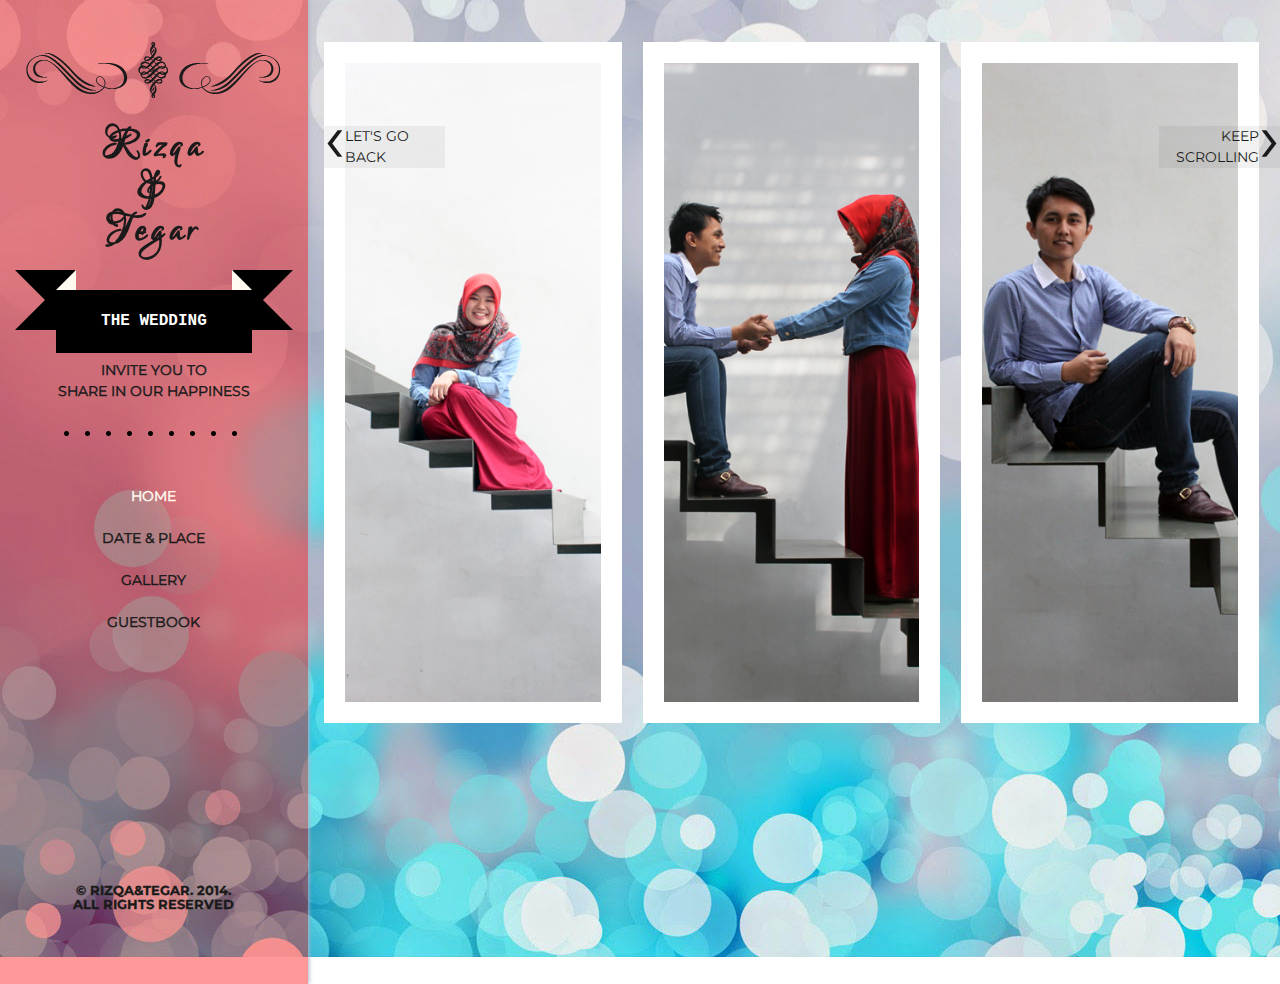
<file: index.html>
<!DOCTYPE html>
<html lang="en">
<head>
    <title>Rizqa & Tegar Wedding Invitation</title>
    
    <!-- Meta Data-->
    <meta charset="utf-8">
    <meta name="description" content="rizqa tegar wedding e-invitation">
    <meta name="title" content="rizqa tegar wedding e-invitation">
    <meta name="author" content="herisher">
    <meta name="viewport" content="width=device-width, maximum-scale=2.0, minimum-scale=1.0, user-scalable=no">

    <!-- Stylesheets -->
    <link rel="stylesheet" href="css/main.css" />
    <link rel="stylesheet" href="css/style2.css" />
    <link href='http://fonts.googleapis.com/css?family=Montserrat:400,700' rel='stylesheet' type='text/css'>
    <!-- Google Fonts embed code -->
    <script type="text/javascript">
        (function() {
            var link_element = document.createElement("link"),
                s = document.getElementsByTagName("script")[0];
            if (window.location.protocol !== "http:" && window.location.protocol !== "https:") {
                link_element.href = "http:";
            }
            link_element.href += "//fonts.googleapis.com/css?family=Lovers+Quarrel:400";
            link_element.rel = "stylesheet";
            link_element.type = "text/css";
            s.parentNode.insertBefore(link_element, s);
        })();
    </script>

    <!-- Scripts -->
    <script src="http://ajax.googleapis.com/ajax/libs/jquery/1.9.1/jquery.min.js"></script>
    <script src="js/jquery.swipebox.min.js"></script>
    <script src="js/jquery.countdown.js"></script>
    <script src="js/responsiveTabs.js"></script>
    <script src="js/project.js"></script>
    <script src="js/parsley.js"></script>

    <!--[if lt IE 9]>
        <script src="http://html5shim.googlecode.com/svn/trunk/html5.js"></script>
    <![endif]-->
</head>

<body>
<div class="row-fluid main-container">
    <div class="span6 menu-helper"></div>

    <div class="span6 menu-side">
        <div class="menu-wrapper">
            <h1 class="her-and-him">
                <a href="index.html">
                    <span>Rizqa</span>
                    <span> & </span>
                    <span>Tegar</span>
                </a>
            </h1>

            <div class="ribbon-event">
                <h3>The Wedding</h3>
                <p>Invite You to<br>
                Share in Our Happiness</p>
                <hr class="bubble-line">
            </div>

            <nav class="main-navigation">
                <ul>
                    <li class="current-menu-item">
                        <a href="index.html">Home</a>
                    </li>
                    <li>
                        <a href="wedding.html">Date & Place</a>
                    </li>
                    <li>
                        <a href="album.html">Gallery</a>
                    </li>
                    <li>
                        <a href="comment.html">Guestbook</a>
                    </li>
                </ul>
            </nav>
        </div>
    </div>
    
    <div class="span18">
        <div class="row-fluid slider-content">
            <ul>
                <li>
                    <figure>
                        <a href="#">
                            <img src="img/demo/slider/1.png" alt="slide">
                        </a>

                        <figcaption>
                            <h2>
                                <a href="#">The Bride</a>
                            </h2>
                        </figcaption>
                    </figure>
                </li>

                <li>
                    <figure>
                        <a href="#">
                            <img src="img/demo/slider/2.png" alt="slide">
                        </a>

                        <figcaption>
                            <h2>
                                <a href="#">In Love with</a>
                            </h2>
                        </figcaption>
                    </figure>
                </li>

                <li>
                    <figure>
                        <a href="#">
                            <img src="img/demo/slider/3.png" alt="slide">
                        </a>

                        <figcaption>
                            <h2>
                                <a href="#">The Groom</a>
                            </h2>
                        </figcaption>
                    </figure>
                </li>

                <li>
                    <figure>
                        <a href="#">
                            <img src="img/demo/slider/4.png" alt="slide">
                        </a>

                        <figcaption>
                            <h2>
                                <a href="#">Happily</a>
                            </h2>
                        </figcaption>
                    </figure>
                </li>

                <li>
                    <figure>
                        <a href="#">
                            <img src="img/demo/slider/5.png" alt="slide">
                        </a>

                        <figcaption>
                            <h2>
                                <a href="#">Ever After</a>
                            </h2>
                        </figcaption>
                    </figure>
                </li>
            </ul>

            <a href="#" class="prev-slider"><i>&#8249;</i><b>Let's go back</b></a>
            <a href="#" class="next-slider"><b>Keep scrolling</b><i>&#8250;</i></a>

        </div>

    </div>

    <footer class="main-footer span6">
        <h6>&copy; Rizqa&Tegar. 2014. <br>All rights reserved</h6>
    </footer>
    
</div>

</body>
</html>
</file>
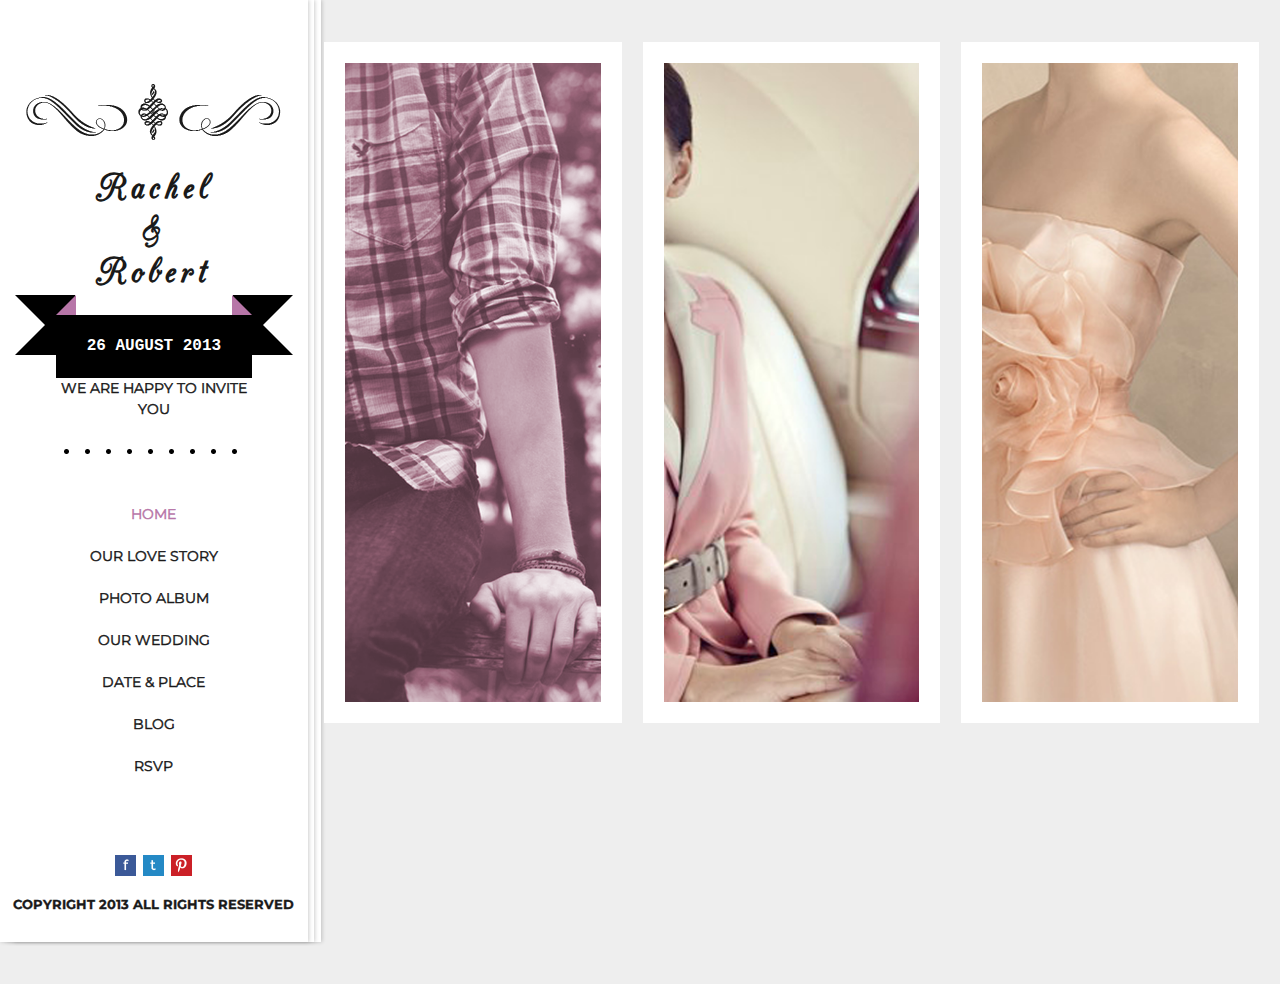
<file: example/index.html>
<!DOCTYPE html>
<html lang="en">
<head>
    <meta charset="utf-8">
    <title>Wedding day - Premium template</title>
    <meta name="description" content="Here goes description">
    <meta name="author" content="author name">

    <!-- Mobile Specific Meta -->
    <meta name="viewport" content="width=device-width, initial-scale=1, maximum-scale=1">

    <!-- Stylesheets -->
    <link href='http://fonts.googleapis.com/css?family=Montserrat:400,700' rel='stylesheet' type='text/css'>
    <link rel="stylesheet" href="css/bootstrap.css" />
    <link rel="stylesheet" href="css/style.css" />

    <!--[if lt IE 9]>
        <script src="http://html5shim.googlecode.com/svn/trunk/html5.js"></script>
    <![endif]-->

</head>
<body>

<div class="row-fluid main-container">
    <div class="span6 menu-helper"></div> <!-- helper for menu position absolute -->

    <div class="span6 menu-side">
        
        <div class="menu-wrapper">
            <h1 class="her-and-him">
                <a href="index.html">
                    <span>Rachel</span>
                    <span>&</span>
                    <span>Robert</span>
                </a>
            </h1> <!-- /.her-and-him -->

            <div class="ribbon-event">
                <h3>26 august 2013</h3>
                <p>We are happy to invite you</p>
                <hr class="bubble-line">
            </div>

            <nav class="main-navigation">
                <ul>
                    <li class="current-menu-item">
                        <a href="index.html">Home</a>
                    </li>
                    <li>
                        <a href="story.html">Our love story</a>
                    </li>
                    <li>
                        <a href="album.html">Photo album</a>
                    </li>
                    <li>
                        <a href="wedding.html">Our wedding</a>
                    </li>
                    <li>
                        <a href="place.html">Date & Place</a>
                    </li>
                    <li>
                        <a href="blog.html">Blog</a>
                    </li>
                    <li>
                        <a href="rsvp.html">RSVP</a>
                    </li>
                </ul>
            </nav>
        </div>
        
</div><!--  /.span4 -->
    <div class="span18">
        <!-- <div class="row-fluid breadcrumbs">
            <div class="span24">
                <h2>Blog</h2>
                <p>// You can view blog posts</p>
            </div>
        </div> --> <!-- /.row-fluid -->

        <div class="row-fluid slider-content">
            <ul>
                <li>
                    <figure>
                        <a href="#">
                            <img src="img/demo/slider/1.png" alt="slide">
                        </a>

                        <figcaption>
                            <h2>
                                <a href="#">Our first meeting</a>
                            </h2>
                        </figcaption>
                    </figure>
                </li>

                <li>
                    <figure>
                        <a href="#">
                            <img src="img/demo/slider/2.png" alt="slide">
                        </a>

                        <figcaption>
                            <h2>
                                <a href="#">Our first kiss</a>
                            </h2>
                        </figcaption>
                    </figure>
                </li>

                <li>
                    <figure>
                        <a href="#">
                            <img src="img/demo/slider/3.png" alt="slide">
                        </a>

                        <figcaption>
                            <h2>
                                <a href="#">Our engagement</a>
                            </h2>
                        </figcaption>
                    </figure>
                </li>

                <li>
                    <figure>
                        <a href="#">
                            <img src="img/demo/slider/4.png" alt="slide">
                        </a>

                        <figcaption>
                            <h2>
                                <a href="#">Bachelor party</a>
                            </h2>
                        </figcaption>
                    </figure>
                </li>

                <li>
                    <figure>
                        <a href="#">
                            <img src="img/demo/slider/5.png" alt="slide">
                        </a>

                        <figcaption>
                            <h2>
                                <a href="#">Our wedding</a>
                            </h2>
                        </figcaption>
                    </figure>
                </li>
            </ul>

            <a href="#" class="prev-slider"><i>&#8249;</i><b>Let's go back</b></a>
            <a href="#" class="next-slider"><b>Keep scrolling</b><i>&#8250;</i></a>

        </div> <!-- /.row-fluid -->

    </div> <!-- /.span17 -->

    <footer class="main-footer span6">
        <ul class="social-footer">
            <li>
                <a href="http://facebook.com/TeslaThemes" title="Facebook">Facabook</a>
            </li>
            <li>
                <a href="https://twitter.com/TeslaThemes" title="Twitter">Twitter</a>
            </li>
            <li>
                <a href="http://pinterest.com/teslathemes/" title="Pinterest">Pinterest</a>
            </li>
        </ul>
        <h6>Copyright 2013 All rights reserved</h6>
    </footer>
    
</div><!-- /.row-fluid -->

<!-- Scripts -->
<script src="http://ajax.googleapis.com/ajax/libs/jquery/1.9.1/jquery.min.js"></script>
<script src="js/jquery.swipebox.min.js"></script>
<script src="js/jquery.countdown.js"></script>
<script src="js/responsiveTabs.js"></script>
<script src="js/project.js"></script>
<script src="js/parsley.js"></script>

</body>
</html>
</file>
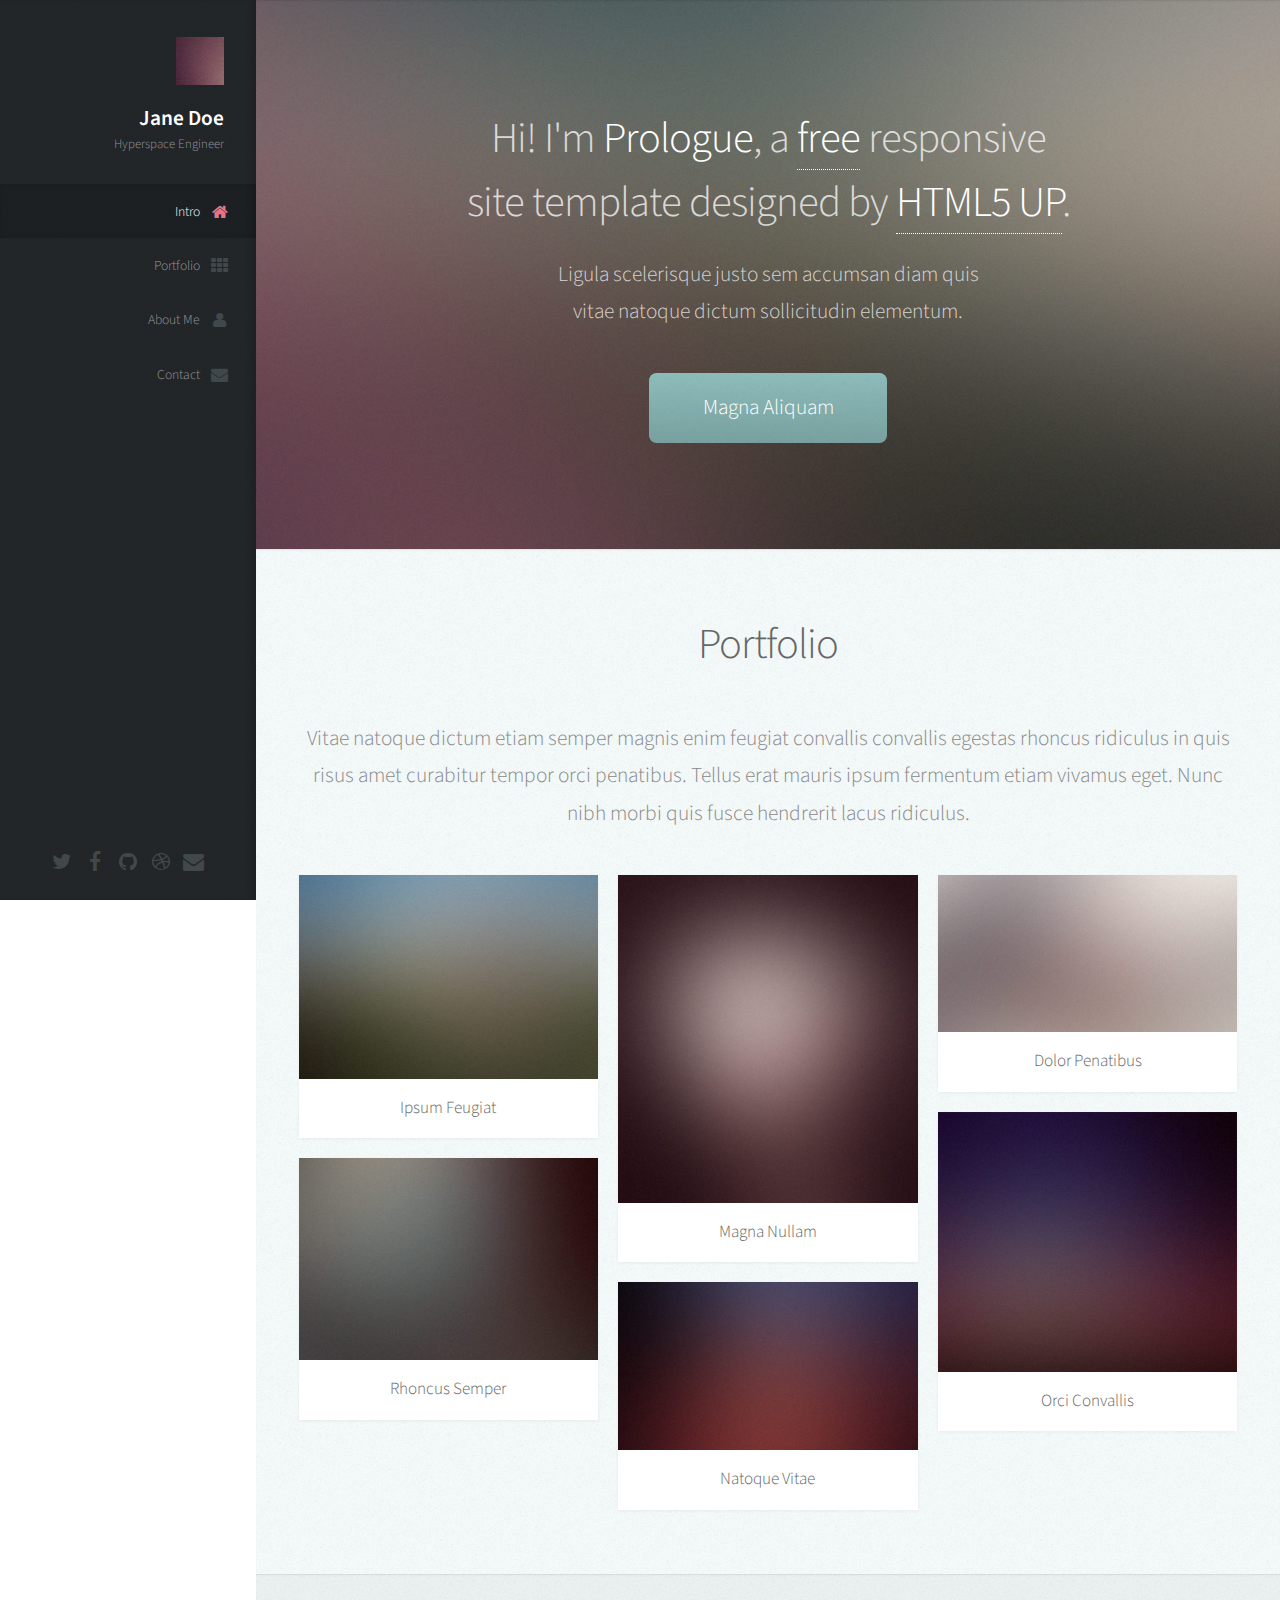
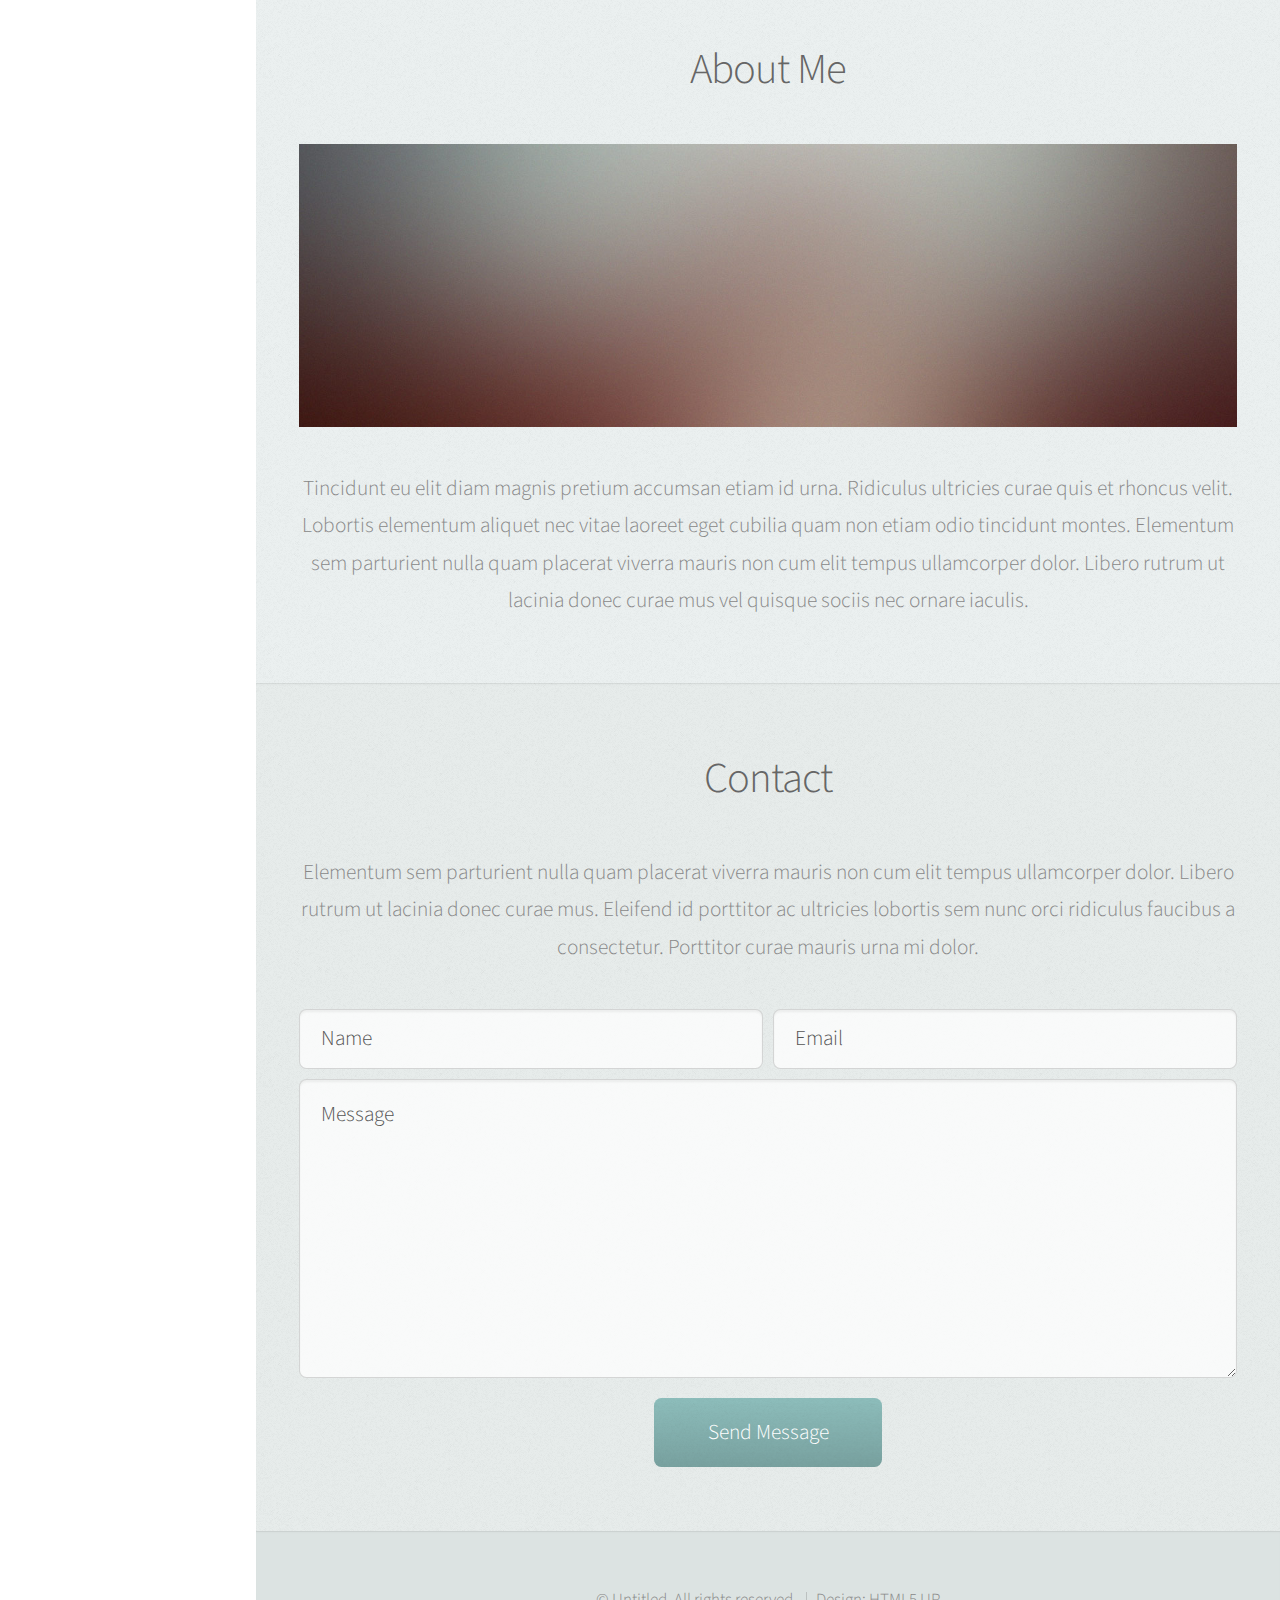
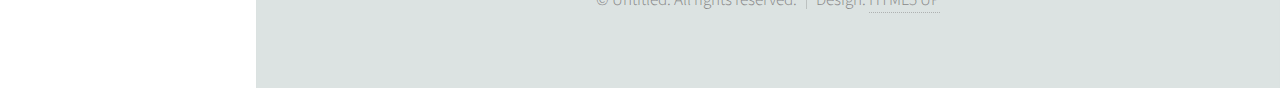
<file: prologue/index.html>
<!DOCTYPE HTML>
<!--
	Prologue by HTML5 UP
	html5up.net | @n33co
	Free for personal and commercial use under the CCA 3.0 license (html5up.net/license)
-->
<html>
	<head>
		<title>Prologue by HTML5 UP</title>
		<meta http-equiv="content-type" content="text/html; charset=utf-8" />
		<meta name="description" content="" />
		<meta name="keywords" content="" />
		<!--[if lte IE 8]><script src="css/ie/html5shiv.js"></script><![endif]-->
		<script src="js/jquery.min.js"></script>
		<script src="js/jquery.scrolly.min.js"></script>
		<script src="js/jquery.scrollzer.min.js"></script>
		<script src="js/skel.min.js"></script>
		<script src="js/skel-layers.min.js"></script>
		<script src="js/init.js"></script>
		<noscript>
			<link rel="stylesheet" href="css/skel.css" />
			<link rel="stylesheet" href="css/style.css" />
			<link rel="stylesheet" href="css/style-wide.css" />
		</noscript>
		<!--[if lte IE 9]><link rel="stylesheet" href="css/ie/v9.css" /><![endif]-->
		<!--[if lte IE 8]><link rel="stylesheet" href="css/ie/v8.css" /><![endif]-->
	</head>
	<body>

		<!-- Header -->
			<div id="header" class="skel-layers-fixed">

				<div class="top">

					<!-- Logo -->
						<div id="logo">
							<span class="image avatar48"><img src="images/avatar.jpg" alt="" /></span>
							<h1 id="title">Jane Doe</h1>
							<p>Hyperspace Engineer</p>
						</div>

					<!-- Nav -->
						<nav id="nav">
							<!--
							
								Prologue's nav expects links in one of two formats:
								
								1. Hash link (scrolls to a different section within the page)
								
								   <li><a href="#foobar" id="foobar-link" class="icon fa-whatever-icon-you-want skel-layers-ignoreHref"><span class="label">Foobar</span></a></li>

								2. Standard link (sends the user to another page/site)

								   <li><a href="http://foobar.tld" id="foobar-link" class="icon fa-whatever-icon-you-want"><span class="label">Foobar</span></a></li>
							
							-->
							<ul>
								<li><a href="#top" id="top-link" class="skel-layers-ignoreHref"><span class="icon fa-home">Intro</span></a></li>
								<li><a href="#portfolio" id="portfolio-link" class="skel-layers-ignoreHref"><span class="icon fa-th">Portfolio</span></a></li>
								<li><a href="#about" id="about-link" class="skel-layers-ignoreHref"><span class="icon fa-user">About Me</span></a></li>
								<li><a href="#contact" id="contact-link" class="skel-layers-ignoreHref"><span class="icon fa-envelope">Contact</span></a></li>
							</ul>
						</nav>
						
				</div>
				
				<div class="bottom">

					<!-- Social Icons -->
						<ul class="icons">
							<li><a href="#" class="icon fa-twitter"><span class="label">Twitter</span></a></li>
							<li><a href="#" class="icon fa-facebook"><span class="label">Facebook</span></a></li>
							<li><a href="#" class="icon fa-github"><span class="label">Github</span></a></li>
							<li><a href="#" class="icon fa-dribbble"><span class="label">Dribbble</span></a></li>
							<li><a href="#" class="icon fa-envelope"><span class="label">Email</span></a></li>
						</ul>
				
				</div>
			
			</div>

		<!-- Main -->
			<div id="main">

				<!-- Intro -->
					<section id="top" class="one dark cover">
						<div class="container">

							<header>
								<h2 class="alt">Hi! I'm <strong>Prologue</strong>, a <a href="http://html5up.net/license">free</a> responsive<br />
								site template designed by <a href="http://html5up.net">HTML5 UP</a>.</h2>
								<p>Ligula scelerisque justo sem accumsan diam quis<br />
								vitae natoque dictum sollicitudin elementum.</p>
							</header>
							
							<footer>
								<a href="#portfolio" class="button scrolly">Magna Aliquam</a>
							</footer>

						</div>
					</section>
					
				<!-- Portfolio -->
					<section id="portfolio" class="two">
						<div class="container">
					
							<header>
								<h2>Portfolio</h2>
							</header>
							
							<p>Vitae natoque dictum etiam semper magnis enim feugiat convallis convallis
							egestas rhoncus ridiculus in quis risus amet curabitur tempor orci penatibus.
							Tellus erat mauris ipsum fermentum etiam vivamus eget. Nunc nibh morbi quis 
							fusce hendrerit lacus ridiculus.</p>
						
							<div class="row">
								<div class="4u">
									<article class="item">
										<a href="#" class="image fit"><img src="images/pic02.jpg" alt="" /></a>
										<header>
											<h3>Ipsum Feugiat</h3>
										</header>
									</article>
									<article class="item">
										<a href="#" class="image fit"><img src="images/pic03.jpg" alt="" /></a>
										<header>
											<h3>Rhoncus Semper</h3>
										</header>
									</article>
								</div>
								<div class="4u">
									<article class="item">
										<a href="#" class="image fit"><img src="images/pic04.jpg" alt="" /></a>
										<header>
											<h3>Magna Nullam</h3>
										</header>
									</article>
									<article class="item">
										<a href="#" class="image fit"><img src="images/pic05.jpg" alt="" /></a>
										<header>
											<h3>Natoque Vitae</h3>
										</header>
									</article>
								</div>
								<div class="4u">
									<article class="item">
										<a href="#" class="image fit"><img src="images/pic06.jpg" alt="" /></a>
										<header>
											<h3>Dolor Penatibus</h3>
										</header>
									</article>
									<article class="item">
										<a href="#" class="image fit"><img src="images/pic07.jpg" alt="" /></a>
										<header>
											<h3>Orci Convallis</h3>
										</header>
									</article>
								</div>
							</div>

						</div>
					</section>

				<!-- About Me -->
					<section id="about" class="three">
						<div class="container">

							<header>
								<h2>About Me</h2>
							</header>

							<a href="#" class="image featured"><img src="images/pic08.jpg" alt="" /></a>
							
							<p>Tincidunt eu elit diam magnis pretium accumsan etiam id urna. Ridiculus 
							ultricies curae quis et rhoncus velit. Lobortis elementum aliquet nec vitae 
							laoreet eget cubilia quam non etiam odio tincidunt montes. Elementum sem 
							parturient nulla quam placerat viverra mauris non cum elit tempus ullamcorper 
							dolor. Libero rutrum ut lacinia donec curae mus vel quisque sociis nec 
							ornare iaculis.</p>

						</div>
					</section>
			
				<!-- Contact -->
					<section id="contact" class="four">
						<div class="container">

							<header>
								<h2>Contact</h2>
							</header>

							<p>Elementum sem parturient nulla quam placerat viverra 
							mauris non cum elit tempus ullamcorper dolor. Libero rutrum ut lacinia 
							donec curae mus. Eleifend id porttitor ac ultricies lobortis sem nunc 
							orci ridiculus faucibus a consectetur. Porttitor curae mauris urna mi dolor.</p>
							
							<form method="post" action="#">
								<div class="row half">
									<div class="6u"><input type="text" name="name" placeholder="Name" /></div>
									<div class="6u"><input type="text" name="email" placeholder="Email" /></div>
								</div>
								<div class="row half">
									<div class="12u">
										<textarea name="message" placeholder="Message"></textarea>
									</div>
								</div>
								<div class="row">
									<div class="12u">
										<input type="submit" value="Send Message" />
									</div>
								</div>
							</form>

						</div>
					</section>
			
			</div>

		<!-- Footer -->
			<div id="footer">
				
				<!-- Copyright -->
					<ul class="copyright">
						<li>&copy; Untitled. All rights reserved.</li><li>Design: <a href="http://html5up.net">HTML5 UP</a></li>
					</ul>
				
			</div>

	</body>
</html>
</file>
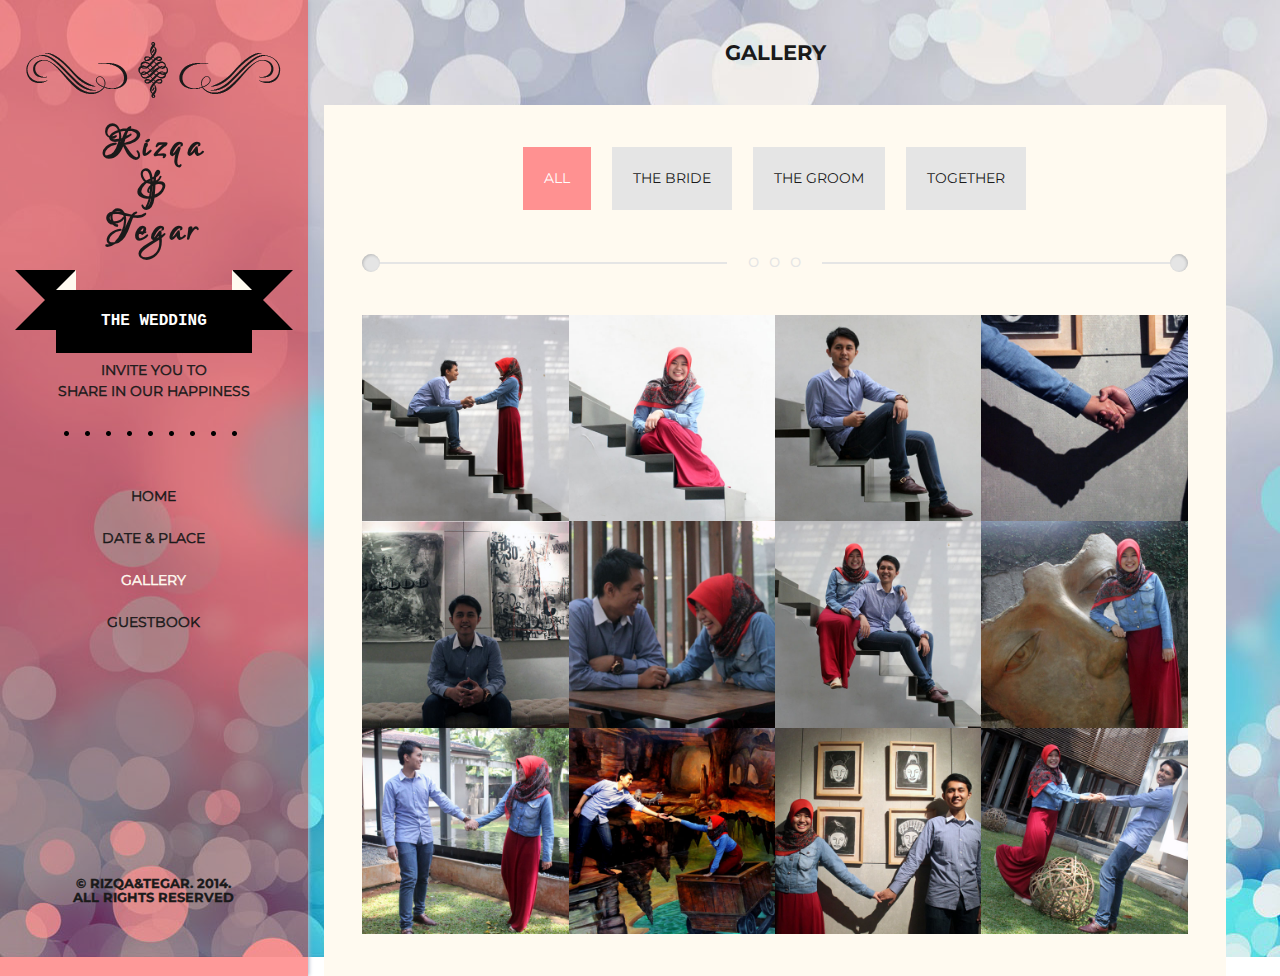
<file: album.html>
<!DOCTYPE html>
<html lang="en">
<head>
    <title>Rizqa & Tegar Wedding Invitation</title>

    <!-- Meta Data-->
    <meta charset="utf-8">
    <meta name="description" content="rizqa tegar wedding e-invitation">
    <meta name="title" content="rizqa tegar wedding e-invitation">
    <meta name="author" content="herisher">
    <meta name="viewport" content="width=device-width, maximum-scale=2.0, minimum-scale=1.0, user-scalable=no">

    <!-- Stylesheets -->
    <link rel="stylesheet" href="css/main.css" />
    <link rel="stylesheet" href="css/style2.css" />
    <link href='http://fonts.googleapis.com/css?family=Montserrat:400,700' rel='stylesheet' type='text/css'>

    <!-- Google Fonts embed code -->
    <script type="text/javascript">
        (function() {
            var link_element = document.createElement("link"),
                s = document.getElementsByTagName("script")[0];
            if (window.location.protocol !== "http:" && window.location.protocol !== "https:") {
                link_element.href = "http:";
            }
            link_element.href += "//fonts.googleapis.com/css?family=Lovers+Quarrel:400";
            link_element.rel = "stylesheet";
            link_element.type = "text/css";
            s.parentNode.insertBefore(link_element, s);
        })();
    </script>

    <!--[if lt IE 9]>
        <script src="http://html5shim.googlecode.com/svn/trunk/html5.js"></script>
    <![endif]-->

</head>
<body>

<div class="row-fluid main-container">
    <div class="span6 menu-helper"></div> <!-- helper for menu position absolute -->

    <div class="span6 menu-side">
        <div class="menu-wrapper">
            <h1 class="her-and-him">
                <a href="index.html">
                    <span>Rizqa</span>
                    <span> & </span>
                    <span>Tegar</span>
                </a>
            </h1>

            <div class="ribbon-event">
                <h3>The Wedding</h3>
                <p>Invite You to<br>
                Share in Our Happiness</p>
                <hr class="bubble-line">
            </div>

            <nav class="main-navigation">
                <ul>
                    <li>
                        <a href="index.html">Home</a>
                    </li>
                    <li>
                        <a href="wedding.html">Date & Place</a>
                    </li>
                    <li class="current-menu-item">
                        <a href="album.html">Gallery</a>
                    </li>
                    <li>
                        <a href="comment.html">Guestbook</a>
                    </li>
                </ul>
            </nav>
        </div>
    </div>

    <div class="span17">
        <div class="row-fluid breadcrumbs">
            <div class="span24">
                <h2>Gallery</h2>
            </div>
        </div> <!-- /.row-fluid -->

        <div class="row-fluid main-content">

            <div class="span22 offset1">
    
            <div class="row-fluid">
                <div class="span24 filter-album">
                    <ul>
                        <li>
                            <label>
                                <input type="checkbox" checked="checked" class="all-filter">
                                <b>All</b>
                            </label>
                        </li>
                        <li>
                            <label>
                                <input type="checkbox" data-filter="1">
                                <b>The Bride</b>
                            </label>
                        </li>
                        <li>
                            <label>
                                <input type="checkbox" data-filter="2">
                                <b>The Groom</b>
                            </label>
                        </li>
                        <li>
                            <label>
                                <input type="checkbox" data-filter="3">
                                <b>Together</b>
                            </label>
                        </li>
                    </ul>
                </div>
            </div>

            <p class="separator">
                <b>ooo</b>
            </p>

            <div class="row-fluid">
                <div class="span24 photo-album">

                    <div class="share-photo" id="share-container"></div>

                    <ul>
                        <li data-tag="3">
                            <figure>
                                <a href="#">
                                    <img src="photo/3e.jpg" alt="my pictures">
                                </a>
                                <figcaption>
                                    <h4>Together</h4>
                                    <a href="photo/3e.jpg" class="zoom-image" title="Would You Marry Me? :)">zoom</a>
                                </figcaption>
                            </figure>
                        </li>
                        <li data-tag="1">
                            <figure>
                                <a href="#">
                                    <img src="photo/1a.jpg" alt="my pictures">
                                </a>
                                <figcaption>
                                    <h4>The Bride</h4>
                                    <a href="photo/1a.jpg" class="zoom-image" title="Always Cheers You Up">zoom</a>
                                </figcaption>
                            </figure>
                        </li>
                        <li data-tag="2">
                            <figure>
                                <a href="#">
                                    <img src="photo/2a.jpg" alt="my pictures">
                                </a>
                                <figcaption>
                                    <h4>The Groom</h4>
                                    <a href="photo/2a.jpg" class="zoom-image" title="I will make you happy">zoom</a>
                                </figcaption>
                            </figure>
                        </li>
                        <li data-tag="3">
                            <figure>
                                <a href="#">
                                    <img src="photo/3b.jpg" alt="my pictures">
                                </a>
                                <figcaption>
                                    <h4>Together</h4>
                                    <a href="photo/3b.jpg" class="zoom-image" title="I'll never let you go">zoom</a>
                                </figcaption>
                            </figure>
                        </li>
                        <li data-tag="2">
                            <figure>
                                <a href="#">
                                    <img src="photo/2b.jpg" alt="my pictures">
                                </a>
                                <figcaption>
                                    <h4>The Groom</h4>
                                    <a href="photo/2b.jpg" class="zoom-image" title="I do and I'm ready">zoom</a>
                                </figcaption>
                            </figure>
                        </li>
                        <li data-tag="3">
                            <figure>
                                <a href="#">
                                    <img src="photo/3g.jpg" alt="my pictures">
                                </a>
                                <figcaption>
                                    <h4>Together</h4>
                                    <a href="photo/3g.jpg" class="zoom-image" title="I'll make you happy">zoom</a>
                                </figcaption>
                            </figure>
                        </li>
                        <li data-tag="3">
                            <figure>
                                <a href="#">
                                    <img src="photo/3h.jpg" alt="my pictures">
                                </a>
                                <figcaption>
                                    <h4>Together</h4>
                                    <a href="photo/3h.jpg" class="zoom-image" title="My shoulder to lean you on">zoom</a>
                                </figcaption>
                            </figure>
                        </li>
                        <li data-tag="1">
                            <figure>
                                <a href="#">
                                    <img src="photo/1b.jpg" alt="my pictures">
                                </a>
                                <figcaption>
                                    <h4>The Bride</h4>
                                    <a href="photo/1b.jpg" class="zoom-image" title="All my heart is for you">zoom</a>
                                </figcaption>
                            </figure>
                        </li>
                        <li data-tag="3">
                            <figure>
                                <a href="#">
                                    <img src="photo/3d.jpg" alt="my pictures">
                                </a>
                                <figcaption>
                                    <h4>Together</h4>
                                    <a href="photo/3d.jpg" class="zoom-image" title="Let we start with Bismillah">zoom</a>
                                </figcaption>
                            </figure>
                        </li>
                        <li data-tag="3">
                            <figure>
                                <a href="#">
                                    <img src="photo/3a.jpg" alt="my pictures">
                                </a>
                                <figcaption>
                                    <h4>Together</h4>
                                    <a href="photo/3a.jpg" class="zoom-image" title="Lift me up with your love">zoom</a>
                                </figcaption>
                            </figure>
                        </li>
                        <li data-tag="3">
                            <figure>
                                <a href="#">
                                    <img src="photo/3c.jpg" alt="my pictures">
                                </a>
                                <figcaption>
                                    <h4>Together</h4>
                                    <a href="photo/3c.jpg" class="zoom-image" title="Frame our life with love">zoom</a>
                                </figcaption>
                            </figure>
                        </li>
                        <li data-tag="3">
                            <figure>
                                <a href="#">
                                    <img src="photo/3f.jpg" alt="my pictures">
                                </a>
                                <figcaption>
                                    <h4>Together</h4>
                                    <a href="photo/3f.jpg" class="zoom-image" title="Happiness is you and I become us">zoom</a>
                                </figcaption>
                            </figure>
                        </li>
                    </ul> <!-- /.ul -->
                </div>
            
                </div><!-- /.row-fluid -->
            </div> <!-- /.span22 -->

        </div> <!-- /.row-fluid -->

    </div> <!-- /.span17 -->

    <footer class="main-footer span6">
        <h6>&copy; Rizqa&Tegar. 2014. <br>All rights reserved</h6>
    </footer>
    
    <!-- Scripts -->
    <script src="http://ajax.googleapis.com/ajax/libs/jquery/1.9.1/jquery.min.js"></script>
    <script src="js/jquery.share.js"></script>
    <script src="js/jquery.swipebox.min.js"></script>
    <script src="js/jquery.countdown.js"></script>
    <script src="js/responsiveTabs.js"></script>
    <script src="js/project.js"></script>
    <script src="js/parsley.js"></script>
    
</div>
</body>
</html>
</file>
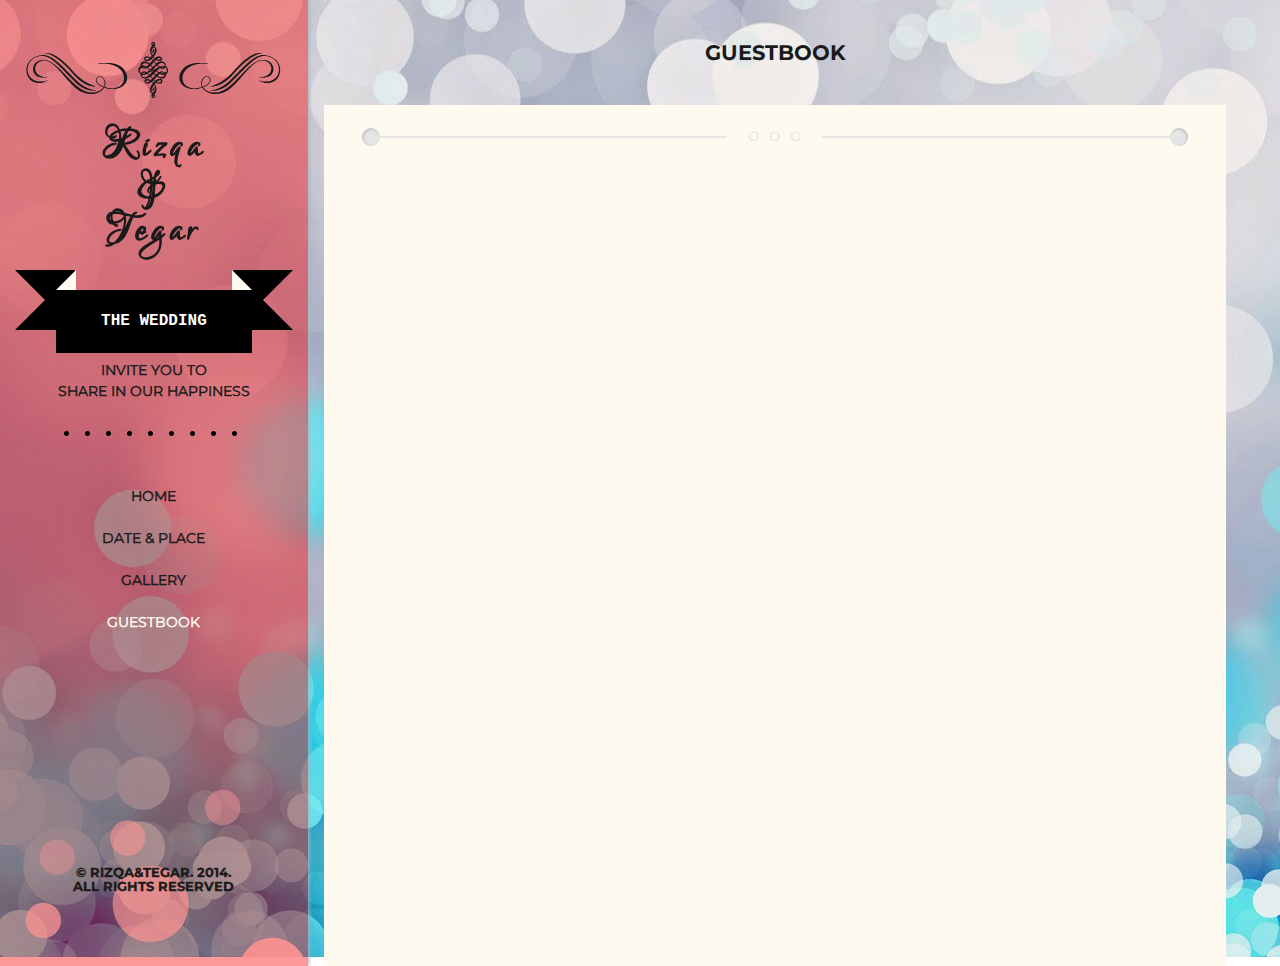
<file: comment.html>
<!DOCTYPE html>
<html lang="en">
<head>
    <title>Rizqa & Tegar Wedding Invitation</title>
    
    <!-- Meta Data-->
    <meta charset="utf-8">
    <meta name="description" content="rizqa tegar wedding e-invitation">
    <meta name="title" content="rizqa tegar wedding e-invitation">
    <meta name="author" content="herisher">
    <meta name="viewport" content="width=device-width, maximum-scale=2.0, minimum-scale=1.0, user-scalable=no">

    <meta property="og:url" content="http://rizqategar.com" />
    <meta property="og:title" content="rizqa tegar wedding e-invitation" />
    <meta property="og:description" content="rizqa tegar wedding e-invitation" />
    <meta property="og:type" content="website" />
    <meta property="og:image" content="http://rizqategar.com/img/logo_glam.png" />

    <!-- Stylesheets -->
    <link rel="stylesheet" href="css/main.css" />
    <link rel="stylesheet" href="css/style2.css" />
    <link href='http://fonts.googleapis.com/css?family=Montserrat:400,700' rel='stylesheet' type='text/css'>
    <!-- Google Fonts embed code -->
    <script type="text/javascript">
        (function() {
            var link_element = document.createElement("link"),
                s = document.getElementsByTagName("script")[0];
            if (window.location.protocol !== "http:" && window.location.protocol !== "https:") {
                link_element.href = "http:";
            }
            link_element.href += "//fonts.googleapis.com/css?family=Lovers+Quarrel:400";
            link_element.rel = "stylesheet";
            link_element.type = "text/css";
            s.parentNode.insertBefore(link_element, s);
        })();
    </script>

    <!-- Scripts -->
    <script src="http://ajax.googleapis.com/ajax/libs/jquery/1.9.1/jquery.min.js"></script>
    <script src="js/jquery.swipebox.min.js"></script>
    <script src="js/jquery.countdown.js"></script>
    <script src="js/responsiveTabs.js"></script>
    <script src="js/project.js"></script>
    <script src="js/parsley.js"></script>

    <!--[if lt IE 9]>
        <script src="http://html5shim.googlecode.com/svn/trunk/html5.js"></script>
    <![endif]-->
</head>
<body>
<div id="fb-root"></div>
<script>(function(d, s, id) {
  var js, fjs = d.getElementsByTagName(s)[0];
  if (d.getElementById(id)) return;
  js = d.createElement(s); js.id = id;
  js.src = "//connect.facebook.net/id_ID/sdk.js#xfbml=1&version=v2.0";
  fjs.parentNode.insertBefore(js, fjs);
}(document, 'script', 'facebook-jssdk'));</script>

    <div class="row-fluid main-container">
        <div class="span6 menu-helper"></div> <!-- helper for menu position absolute -->

        <div class="span6 menu-side">

        <div class="menu-wrapper">
            <h1 class="her-and-him">
                <a href="index.html">
                    <span>Rizqa</span>
                    <span> & </span>
                    <span>Tegar</span>
                </a>
            </h1>

            <div class="ribbon-event">
                <h3>The Wedding</h3>
                <p>Invite You to<br>
                Share in Our Happiness</p>
                <hr class="bubble-line">
            </div>

            <nav class="main-navigation">
                <ul>
                    <li>
                        <a href="index.html">Home</a>
                    </li>
                    <li>
                        <a href="wedding.html">Date & Place</a>
                    </li>
                    <li>
                        <a href="album.html">Gallery</a>
                    </li>
                    <li class="current-menu-item">
                        <a href="comment.html">Guestbook</a>
                    </li>
                </ul>
            </nav>
        </div>
        
    </div><!--  /.span4 -->

    <div class="span17">
        <div class="row-fluid breadcrumbs">
            <div class="span24">
                <h2>Guestbook</h2>
            </div>
        </div> <!-- /.row-fluid -->

        <div class="row-fluid main-content">

            <div class="span22 offset1">

                <div class="row-fluid">
                    <div class="span24">
                        <p class="separator">
                            <b>ooo</b>
                        </p>
                    </div>
                </div>

                <div class="row-fluid wedding-detail">
                    <div class="span12">
                        <div class="fb-comments" data-href="http://rizqategar.com" data-numposts="5" data-colorscheme="light"></div>
                    </div> <!-- /.span12 -->
                </div> <!-- /.row-fluid -->
            </div>
        </div>

    </div>

    <footer class="main-footer span6">
        <h6>&copy; Rizqa&Tegar. 2014. <br>All rights reserved</h6>
    </footer>
    
</div>

</body>
</html>
</file>
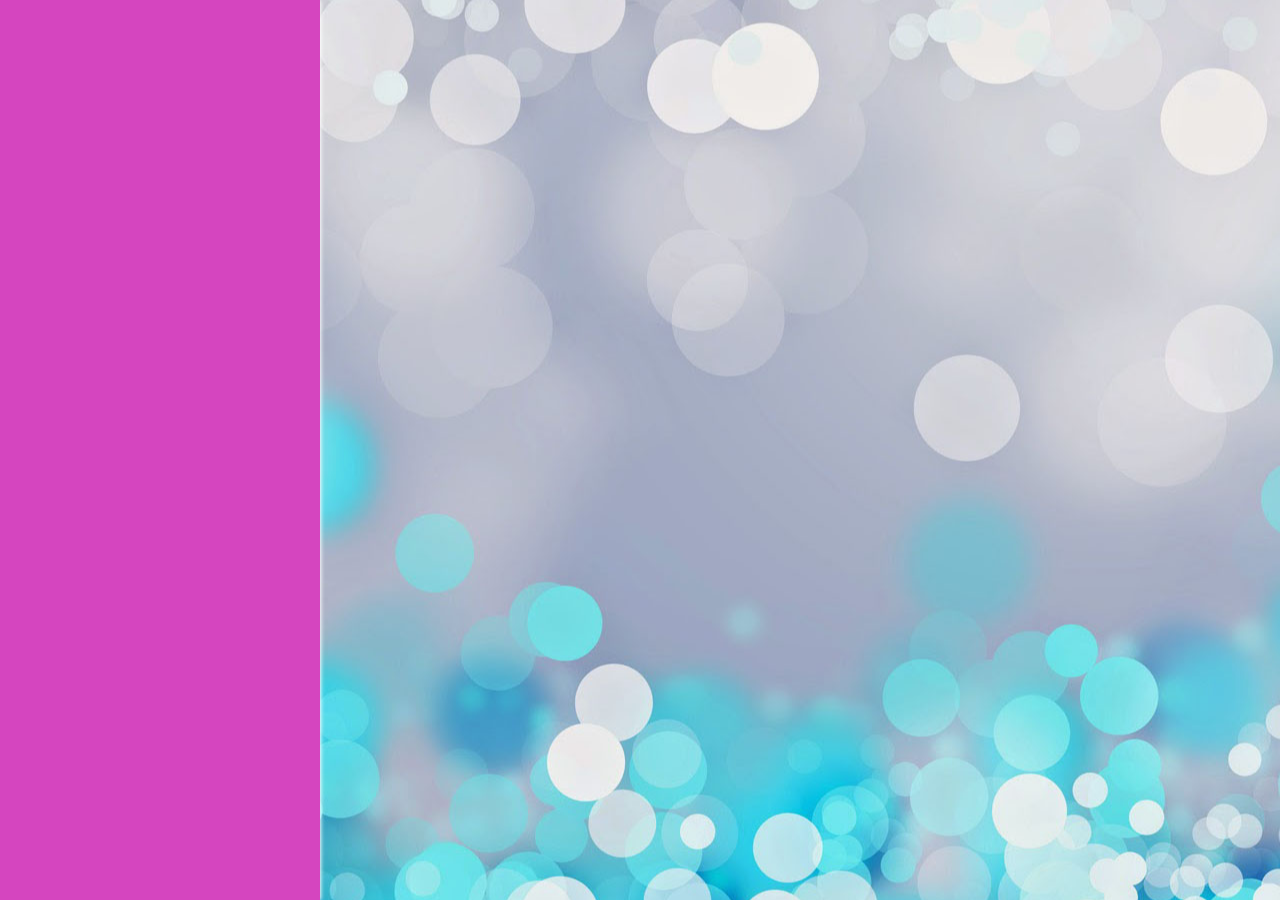
<file: index2.html>
<!DOCTYPE html>
<html lang="en">
<head>
    <title>Rizqa & Tegar Wedding Invitation</title>

    <!-- Meta Data-->
    <meta charset="utf-8">
    <meta name="description" content="rizqa tegar wedding e-invitation">
    <meta name="title" content="rizqa tegar wedding e-invitation">
    <meta name="keywords" content="rizqa,tegar,wedding,e-invitation">
    <meta name="author" content="herisher">
    <meta name="viewport" content="width=device-width, maximum-scale=2.0, minimum-scale=1.0, user-scalable=no">

    <!-- Stylesheets -->
    <link rel="stylesheet" href="css/bootstrap.css" />
    <link rel="stylesheet" href="css/style.css" />
    <link href='http://fonts.googleapis.com/css?family=Montserrat:400,700' rel='stylesheet' type='text/css'>
    <!-- Google Fonts embed code -->
    <script type="text/javascript">
        (function() {
            var link_element = document.createElement("link"),
                s = document.getElementsByTagName("script")[0];
            if (window.location.protocol !== "http:" && window.location.protocol !== "https:") {
                link_element.href = "http:";
            }
            link_element.href += "//fonts.googleapis.com/css?family=Lovers+Quarrel:400";
            link_element.rel = "stylesheet";
            link_element.type = "text/css";
            s.parentNode.insertBefore(link_element, s);
        })();
    </script>

    <!--[if lt IE 9]>
        <script src="http://html5shim.googlecode.com/svn/trunk/html5.js"></script>
    <![endif]-->
</head>
<body>
    <div class="row body_container">
        <div class="col-md-3 helper"></div>
        <div class="col-md-3 leftmenu">
            <!--div class="scroller">
                <h1 class="couples_name">
                    <a href="index.html">
                        <span>Rizqa</span>
                        <span> & </span>
                        <span>Tegar</span>
                    </a>
                </h1>
                <div class="ribbon">
                    <h3>The Wedding</h3>
                    <p>Balai Makarti<br>
                    October 26, 2014</p>
                    <hr class="line_bubble">
                </div>
                <nav class="mainnav">
                    <ul>
                        <li class="mainnav_active">
                            <a href="index.html">Home</a>
                        </li>
                        <li>
                            <a href="wedding.html">Date & Place</a>
                        </li>
                        <li>
                            <a href="album.html">Gallery</a>
                        </li>
                        <li>
                            <a href="comment.html">Guestbook</a>
                        </li>
                    </ul>
                </nav>
            </div-->
        </div>
    </div>
    <!-- Scripts -->
    <script src="js/jquery-1.11.1.min.js"></script>
    <script src="js/jquery.swipebox.min.js"></script>
    <script src="js/jquery.countdown.js"></script>
    <script src="js/responsiveTabs.js"></script>
    <script src="js/parsley.js"></script>
</body>
</html>
</file>
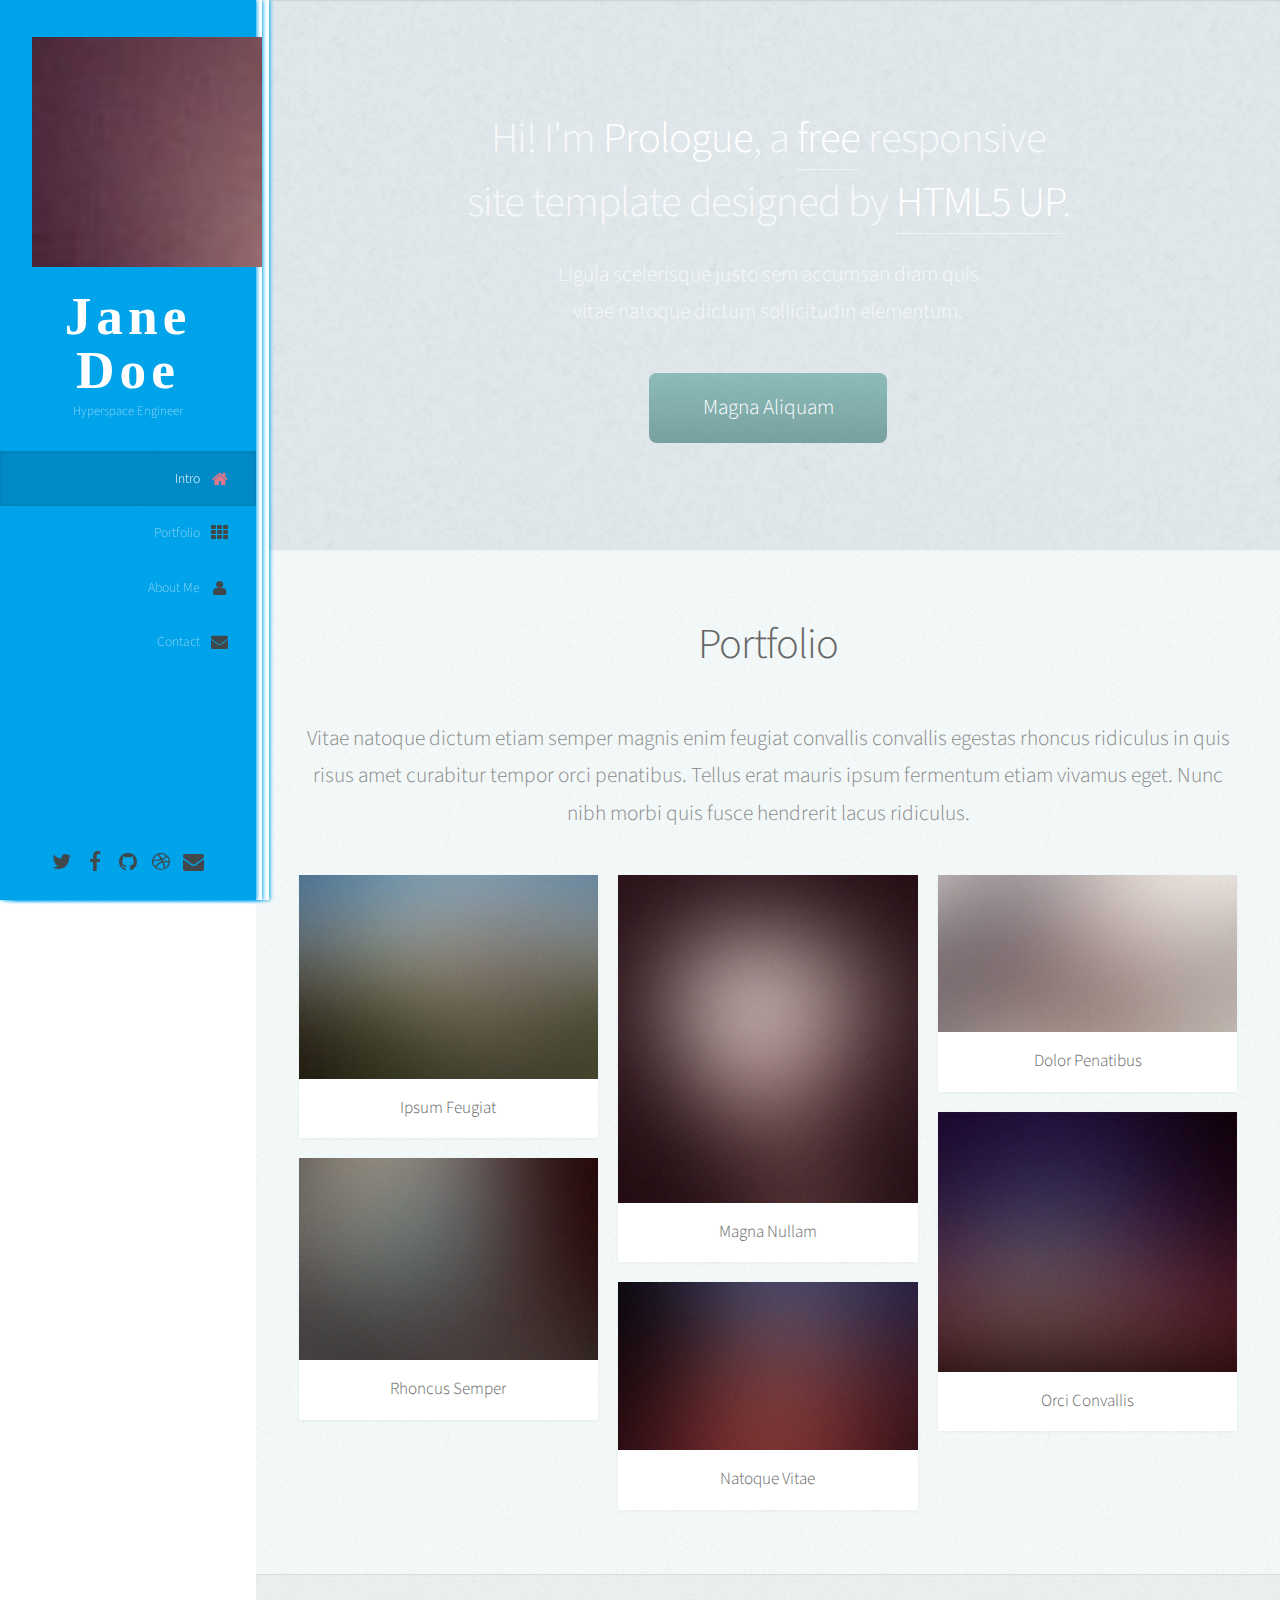
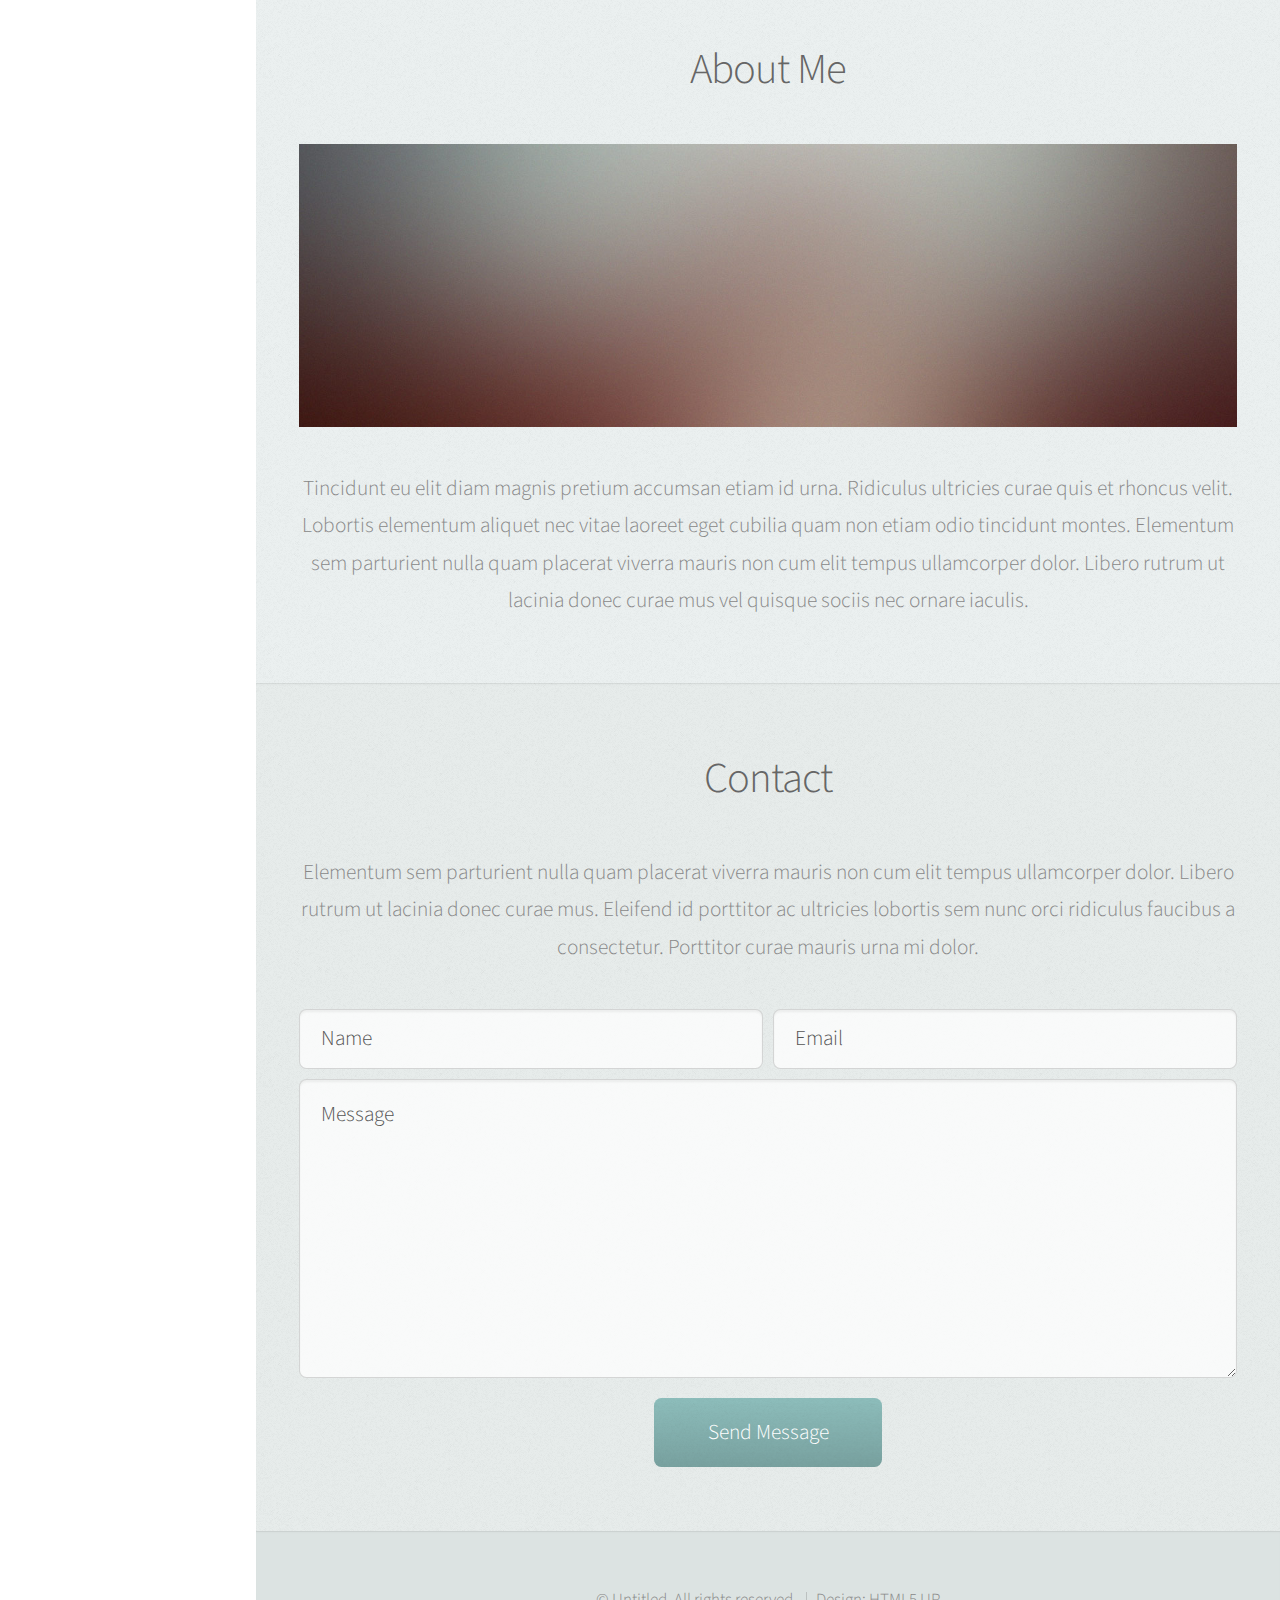
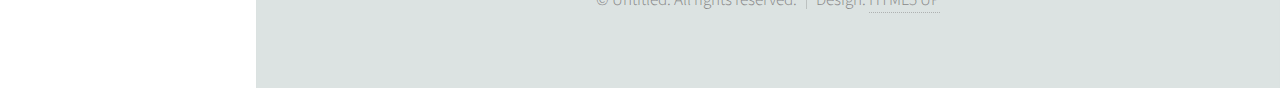
<file: rizqamoy2/prologue.html>
<!DOCTYPE HTML>
<!--
	Prologue by HTML5 UP
	html5up.net | @n33co
	Free for personal and commercial use under the CCA 3.0 license (html5up.net/license)
-->
<html>
	<head>
		<title>Prologue by HTML5 UP</title>
		<meta http-equiv="content-type" content="text/html; charset=utf-8" />
		<meta name="description" content="" />
		<meta name="keywords" content="" />
		<!--[if lte IE 8]><script src="css/ie/html5shiv.js"></script><![endif]-->
		<script src="js/jquery.min.js"></script>
		<script src="js/jquery.scrolly.min.js"></script>
		<script src="js/jquery.scrollzer.min.js"></script>
		<script src="js/skel.min.js"></script>
		<script src="js/skel-layers.min.js"></script>
		<script src="js/init.js"></script>
		<noscript>
			<link rel="stylesheet" href="css/skel.css" />
			<link rel="stylesheet" href="css/style.css" />
			<link rel="stylesheet" href="css/style-wide.css" />
		</noscript>
		<!--[if lte IE 9]><link rel="stylesheet" href="css/ie/v9.css" /><![endif]-->
		<!--[if lte IE 8]><link rel="stylesheet" href="css/ie/v8.css" /><![endif]-->
	</head>
	<body>

		<!-- Header -->
			<div id="header" class="skel-layers-fixed">

				<div class="top">

					<!-- Logo -->
						<div id="logo">
							<span class="image avatar48"><img src="images/avatar.jpg" alt="" /></span>
							<h1 id="title">Jane Doe</h1>
							<p>Hyperspace Engineer</p>
						</div>

					<!-- Nav -->
						<nav id="nav">
							<!--
							
								Prologue's nav expects links in one of two formats:
								
								1. Hash link (scrolls to a different section within the page)
								
								   <li><a href="#foobar" id="foobar-link" class="icon fa-whatever-icon-you-want skel-layers-ignoreHref"><span class="label">Foobar</span></a></li>

								2. Standard link (sends the user to another page/site)

								   <li><a href="http://foobar.tld" id="foobar-link" class="icon fa-whatever-icon-you-want"><span class="label">Foobar</span></a></li>
							
							-->
							<ul>
								<li><a href="#top" id="top-link" class="skel-layers-ignoreHref"><span class="icon fa-home">Intro</span></a></li>
								<li><a href="#portfolio" id="portfolio-link" class="skel-layers-ignoreHref"><span class="icon fa-th">Portfolio</span></a></li>
								<li><a href="#about" id="about-link" class="skel-layers-ignoreHref"><span class="icon fa-user">About Me</span></a></li>
								<li><a href="#contact" id="contact-link" class="skel-layers-ignoreHref"><span class="icon fa-envelope">Contact</span></a></li>
							</ul>
						</nav>
						
				</div>
				
				<div class="bottom">

					<!-- Social Icons -->
						<ul class="icons">
							<li><a href="#" class="icon fa-twitter"><span class="label">Twitter</span></a></li>
							<li><a href="#" class="icon fa-facebook"><span class="label">Facebook</span></a></li>
							<li><a href="#" class="icon fa-github"><span class="label">Github</span></a></li>
							<li><a href="#" class="icon fa-dribbble"><span class="label">Dribbble</span></a></li>
							<li><a href="#" class="icon fa-envelope"><span class="label">Email</span></a></li>
						</ul>
				
				</div>
			
			</div>

		<!-- Main -->
			<div id="main">

				<!-- Intro -->
					<section id="top" class="one dark cover">
						<div class="container">

							<header>
								<h2 class="alt">Hi! I'm <strong>Prologue</strong>, a <a href="http://html5up.net/license">free</a> responsive<br />
								site template designed by <a href="http://html5up.net">HTML5 UP</a>.</h2>
								<p>Ligula scelerisque justo sem accumsan diam quis<br />
								vitae natoque dictum sollicitudin elementum.</p>
							</header>
							
							<footer>
								<a href="#portfolio" class="button scrolly">Magna Aliquam</a>
							</footer>
						</div>
					</section>
					
				<!-- Portfolio -->
					<section id="portfolio" class="two">
						<div class="container">
					
							<header>
								<h2>Portfolio</h2>
							</header>
							
							<p>Vitae natoque dictum etiam semper magnis enim feugiat convallis convallis
							egestas rhoncus ridiculus in quis risus amet curabitur tempor orci penatibus.
							Tellus erat mauris ipsum fermentum etiam vivamus eget. Nunc nibh morbi quis 
							fusce hendrerit lacus ridiculus.</p>
						
							<div class="row">
								<div class="4u">
									<article class="item">
										<a href="#" class="image fit"><img src="images/pic02.jpg" alt="" /></a>
										<header>
											<h3>Ipsum Feugiat</h3>
										</header>
									</article>
									<article class="item">
										<a href="#" class="image fit"><img src="images/pic03.jpg" alt="" /></a>
										<header>
											<h3>Rhoncus Semper</h3>
										</header>
									</article>
								</div>
								<div class="4u">
									<article class="item">
										<a href="#" class="image fit"><img src="images/pic04.jpg" alt="" /></a>
										<header>
											<h3>Magna Nullam</h3>
										</header>
									</article>
									<article class="item">
										<a href="#" class="image fit"><img src="images/pic05.jpg" alt="" /></a>
										<header>
											<h3>Natoque Vitae</h3>
										</header>
									</article>
								</div>
								<div class="4u">
									<article class="item">
										<a href="#" class="image fit"><img src="images/pic06.jpg" alt="" /></a>
										<header>
											<h3>Dolor Penatibus</h3>
										</header>
									</article>
									<article class="item">
										<a href="#" class="image fit"><img src="images/pic07.jpg" alt="" /></a>
										<header>
											<h3>Orci Convallis</h3>
										</header>
									</article>
								</div>
							</div>

						</div>
					</section>

				<!-- About Me -->
					<section id="about" class="three">
						<div class="container">

							<header>
								<h2>About Me</h2>
							</header>

							<a href="#" class="image featured"><img src="images/pic08.jpg" alt="" /></a>
							
							<p>Tincidunt eu elit diam magnis pretium accumsan etiam id urna. Ridiculus 
							ultricies curae quis et rhoncus velit. Lobortis elementum aliquet nec vitae 
							laoreet eget cubilia quam non etiam odio tincidunt montes. Elementum sem 
							parturient nulla quam placerat viverra mauris non cum elit tempus ullamcorper 
							dolor. Libero rutrum ut lacinia donec curae mus vel quisque sociis nec 
							ornare iaculis.</p>

						</div>
					</section>
			
				<!-- Contact -->
					<section id="contact" class="four">
						<div class="container">

							<header>
								<h2>Contact</h2>
							</header>

							<p>Elementum sem parturient nulla quam placerat viverra 
							mauris non cum elit tempus ullamcorper dolor. Libero rutrum ut lacinia 
							donec curae mus. Eleifend id porttitor ac ultricies lobortis sem nunc 
							orci ridiculus faucibus a consectetur. Porttitor curae mauris urna mi dolor.</p>
							
							<form method="post" action="#">
								<div class="row half">
									<div class="6u"><input type="text" name="name" placeholder="Name" /></div>
									<div class="6u"><input type="text" name="email" placeholder="Email" /></div>
								</div>
								<div class="row half">
									<div class="12u">
										<textarea name="message" placeholder="Message"></textarea>
									</div>
								</div>
								<div class="row">
									<div class="12u">
										<input type="submit" value="Send Message" />
									</div>
								</div>
							</form>

						</div>
					</section>
			
			</div>

		<!-- Footer -->
			<div id="footer">
				
				<!-- Copyright -->
					<ul class="copyright">
						<li>&copy; Untitled. All rights reserved.</li><li>Design: <a href="http://html5up.net">HTML5 UP</a></li>
					</ul>
				
			</div>

	</body>
</html>
</file>
<file: prologue/css/style-wide.css>
/*
	Prologue by HTML5 UP
	html5up.net | @n33co
	Free for personal and commercial use under the CCA 3.0 license (html5up.net/license)
*/

/*********************************************************************************/
/* Basic                                                                         */
/*********************************************************************************/

	body,input,textarea,select
	{
		font-size: 17pt;
	}
	
/*********************************************************************************/
/* Header                                                                        */
/*********************************************************************************/

	#header
	{
		width: 300px;
	}
	
/*********************************************************************************/
/* Footer                                                                        */
/*********************************************************************************/

	#footer
	{
		margin-left: 300px;
	}
	
/*********************************************************************************/
/* Main                                                                          */
/*********************************************************************************/

	#main
	{
		margin-left: 300px;
	}
</file>
<file: prologue/css/ie/v9.css>
/*
	Prologue by HTML5 UP
	html5up.net | @n33co
	Free for personal and commercial use under the CCA 3.0 license (html5up.net/license)
*/

/*********************************************************************************/
/* Basic                                                                         */
/*********************************************************************************/

	/* Button */
		
		input[type="button"],
		input[type="submit"],
		input[type="reset"],
		.button
		{
			background-image: url('images/grad0-15.svg');
		}
</file>
<file: prologue/css/ie/v8.css>
/*
	Prologue by HTML5 UP
	html5up.net | @n33co
	Free for personal and commercial use under the CCA 3.0 license (html5up.net/license)
*/

/*********************************************************************************/
/* Basic                                                                         */
/*********************************************************************************/

	/* Section/Article */

		section,
		article
		{
		}
		
			section > .last-child,
			article > .last-child
			{
				margin-bottom: 0;
			}

			section.last-child,
			article.last-child
			{
				margin-bottom: 0;
			}

	/* Form */

		form
		{
		}
		
			form input[type="text"],
			form input[type="email"],
			form input[type="password"],
			form select,
			form textarea
			{
				-ms-behavior: url('css/ie/PIE.htc');
			}
			
	/* Button */
		
		input[type="button"],
		input[type="submit"],
		input[type="reset"],
		.button
		{
			-ms-behavior: url('css/ie/PIE.htc');
		}

/*********************************************************************************/
/* Header                                                                        */
/*********************************************************************************/

	#nav
	{
	}
	
		#nav ul
		{
		}
		
			#nav ul li
			{
			}
			
				#nav ul li a
				{
					color: #888;
				}

					#nav ul li a.active
					{
						background: #1C2022;
					}

/*********************************************************************************/
/* Main                                                                          */
/*********************************************************************************/

	#main
	{
	}

		#main > section
		{
		}
		
			#main > section.cover
			{
				background-position: auto;
				-ms-behavior: url('css/ie/backgroundsize.min.htc');
			}

/*********************************************************************************/
/* Side Panel                                                                    */
/*********************************************************************************/

	#sidePanelToggle
	{
	}
	
		#sidePanelToggle .toggle
		{
			background-color: #888;
		}
</file>
<file: rizqamoy2/css/style-wide.css>
/*
	Prologue by HTML5 UP
	html5up.net | @n33co
	Free for personal and commercial use under the CCA 3.0 license (html5up.net/license)
*/

/*********************************************************************************/
/* Basic                                                                         */
/*********************************************************************************/

	body,input,textarea,select
	{
		font-size: 17pt;
	}
	
/*********************************************************************************/
/* Header                                                                        */
/*********************************************************************************/

	#header
	{
		width: 300px;
	}
	
/*********************************************************************************/
/* Footer                                                                        */
/*********************************************************************************/

	#footer
	{
		margin-left: 300px;
	}
	
/*********************************************************************************/
/* Main                                                                          */
/*********************************************************************************/

	#main
	{
		margin-left: 300px;
	}
</file>
<file: rizqamoy2/css/ie/v9.css>
/*
	Prologue by HTML5 UP
	html5up.net | @n33co
	Free for personal and commercial use under the CCA 3.0 license (html5up.net/license)
*/

/*********************************************************************************/
/* Basic                                                                         */
/*********************************************************************************/

	/* Button */
		
		input[type="button"],
		input[type="submit"],
		input[type="reset"],
		.button
		{
			background-image: url('images/grad0-15.svg');
		}
</file>
<file: rizqamoy2/css/ie/v8.css>
/*
	Prologue by HTML5 UP
	html5up.net | @n33co
	Free for personal and commercial use under the CCA 3.0 license (html5up.net/license)
*/

/*********************************************************************************/
/* Basic                                                                         */
/*********************************************************************************/

	/* Section/Article */

		section,
		article
		{
		}
		
			section > .last-child,
			article > .last-child
			{
				margin-bottom: 0;
			}

			section.last-child,
			article.last-child
			{
				margin-bottom: 0;
			}

	/* Form */

		form
		{
		}
		
			form input[type="text"],
			form input[type="email"],
			form input[type="password"],
			form select,
			form textarea
			{
				-ms-behavior: url('css/ie/PIE.htc');
			}
			
	/* Button */
		
		input[type="button"],
		input[type="submit"],
		input[type="reset"],
		.button
		{
			-ms-behavior: url('css/ie/PIE.htc');
		}

/*********************************************************************************/
/* Header                                                                        */
/*********************************************************************************/

	#nav
	{
	}
	
		#nav ul
		{
		}
		
			#nav ul li
			{
			}
			
				#nav ul li a
				{
					color: #888;
				}

					#nav ul li a.active
					{
						background: #1C2022;
					}

/*********************************************************************************/
/* Main                                                                          */
/*********************************************************************************/

	#main
	{
	}

		#main > section
		{
		}
		
			#main > section.cover
			{
				background-position: auto;
				-ms-behavior: url('css/ie/backgroundsize.min.htc');
			}

/*********************************************************************************/
/* Side Panel                                                                    */
/*********************************************************************************/

	#sidePanelToggle
	{
	}
	
		#sidePanelToggle .toggle
		{
			background-color: #888;
		}
</file>
<file: css/main.css>
/*!
 * Bootstrap v2.3.1
 *
 * Copyright 2012 Twitter, Inc
 * Licensed under the Apache License v2.0
 * http://www.apache.org/licenses/LICENSE-2.0
 *
 * Designed and built with all the love in the world @twitter by @mdo and @fat.
 */
.clearfix {
  *zoom: 1;
}
.clearfix:before,
.clearfix:after {
  display: table;
  content: "";
  line-height: 0;
}
.clearfix:after {
  clear: both;
}
.hide-text {
  font: 0/0 a;
  color: transparent;
  text-shadow: none;
  background-color: transparent;
  border: 0;
}
.input-block-level {
  display: block;
  width: 100%;
  min-height: 30px;
  -webkit-box-sizing: border-box;
  -moz-box-sizing: border-box;
  box-sizing: border-box;
}
article,
aside,
details,
figcaption,
figure,
footer,
header,
hgroup,
nav,
section {
  display: block;
}
audio,
canvas,
video {
  display: inline-block;
  *display: inline;
  *zoom: 1;
}
audio:not([controls]) {
  display: none;
}
html {
  font-size: 100%;
  -webkit-text-size-adjust: 100%;
  -ms-text-size-adjust: 100%;
}
a:focus {
  outline: thin dotted #333;
  outline: 5px auto -webkit-focus-ring-color;
  outline-offset: -2px;
}
a:hover,
a:active {
  outline: 0;
}
sub,
sup {
  position: relative;
  font-size: 75%;
  line-height: 0;
  vertical-align: baseline;
}
sup {
  top: -0.5em;
}
sub {
  bottom: -0.25em;
}
img {
  /* Responsive images (ensure images don't scale beyond their parents) */

  max-width: 100%;
  /* Part 1: Set a maxium relative to the parent */

  width: auto\9;
  /* IE7-8 need help adjusting responsive images */

  height: auto;
  /* Part 2: Scale the height according to the width, otherwise you get stretching */

  vertical-align: middle;
  border: 0;
  -ms-interpolation-mode: bicubic;
}
#map_canvas img,
.google-maps img {
  max-width: none;
}
button,
input,
select,
textarea {
  margin: 0;
  font-size: 100%;
  vertical-align: middle;
}
button,
input {
  *overflow: visible;
  line-height: normal;
}
button::-moz-focus-inner,
input::-moz-focus-inner {
  padding: 0;
  border: 0;
}
button,
html input[type="button"],
input[type="reset"],
input[type="submit"] {
  -webkit-appearance: button;
  cursor: pointer;
}
label,
select,
button,
input[type="button"],
input[type="reset"],
input[type="submit"],
input[type="radio"],
input[type="checkbox"] {
  cursor: pointer;
}
input[type="search"] {
  -webkit-box-sizing: content-box;
  -moz-box-sizing: content-box;
  box-sizing: content-box;
  -webkit-appearance: textfield;
}
input[type="search"]::-webkit-search-decoration,
input[type="search"]::-webkit-search-cancel-button {
  -webkit-appearance: none;
}
textarea {
  overflow: auto;
  vertical-align: top;
}
@media print {
  * {
    text-shadow: none !important;
    color: #000 !important;
    background: transparent !important;
    box-shadow: none !important;
  }
  a,
  a:visited {
    text-decoration: underline;
  }
  a[href]:after {
    content: " (" attr(href) ")";
  }
  abbr[title]:after {
    content: " (" attr(title) ")";
  }
  .ir a:after,
  a[href^="javascript:"]:after,
  a[href^="#"]:after {
    content: "";
  }
  pre,
  blockquote {
    border: 1px solid #999;
    page-break-inside: avoid;
  }
  thead {
    display: table-header-group;
  }
  tr,
  img {
    page-break-inside: avoid;
  }
  img {
    max-width: 100% !important;
  }
  @page  {
    margin: 0.5cm;
  }
  p,
  h2,
  h3 {
    orphans: 3;
    widows: 3;
  }
  h2,
  h3 {
    page-break-after: avoid;
  }
}
.row {
  margin-left: -20px;
  *zoom: 1;
}
.row:before,
.row:after {
  display: table;
  content: "";
  line-height: 0;
}
.row:after {
  clear: both;
}
[class*="span"] {
  float: left;
  min-height: 1px;
  margin-left: 20px;
}
.container,
.navbar-static-top .container,
.navbar-fixed-top .container,
.navbar-fixed-bottom .container {
  width: 1900px;
}
.span24 {
  width: 1900px;
}
.span23 {
  width: 1820px;
}
.span22 {
  width: 1740px;
}
.span21 {
  width: 1660px;
}
.span20 {
  width: 1580px;
}
.span19 {
  width: 1500px;
}
.span18 {
  width: 1420px;
}
.span17 {
  width: 1340px;
}
.span16 {
  width: 1260px;
}
.span15 {
  width: 1180px;
}
.span14 {
  width: 1100px;
}
.span13 {
  width: 1020px;
}
.span12 {
  width: 940px;
}
.span11 {
  width: 860px;
}
.span10 {
  width: 780px;
}
.span9 {
  width: 700px;
}
.span8 {
  width: 620px;
}
.span7 {
  width: 540px;
}
.span6 {
  width: 460px;
}
.span5 {
  width: 380px;
}
.span4 {
  width: 300px;
}
.span3 {
  width: 220px;
}
.span2 {
  width: 140px;
}
.span1 {
  width: 60px;
}
.offset24 {
  margin-left: 1940px;
}
.offset23 {
  margin-left: 1860px;
}
.offset22 {
  margin-left: 1780px;
}
.offset21 {
  margin-left: 1700px;
}
.offset20 {
  margin-left: 1620px;
}
.offset19 {
  margin-left: 1540px;
}
.offset18 {
  margin-left: 1460px;
}
.offset17 {
  margin-left: 1380px;
}
.offset16 {
  margin-left: 1300px;
}
.offset15 {
  margin-left: 1220px;
}
.offset14 {
  margin-left: 1140px;
}
.offset13 {
  margin-left: 1060px;
}
.offset12 {
  margin-left: 980px;
}
.offset11 {
  margin-left: 900px;
}
.offset10 {
  margin-left: 820px;
}
.offset9 {
  margin-left: 740px;
}
.offset8 {
  margin-left: 660px;
}
.offset7 {
  margin-left: 580px;
}
.offset6 {
  margin-left: 500px;
}
.offset5 {
  margin-left: 420px;
}
.offset4 {
  margin-left: 340px;
}
.offset3 {
  margin-left: 260px;
}
.offset2 {
  margin-left: 180px;
}
.offset1 {
  margin-left: 100px;
}
.row-fluid {
  width: 100%;
  *zoom: 1;
}
.row-fluid:before,
.row-fluid:after {
  display: table;
  content: "";
  line-height: 0;
}
.row-fluid:after {
  clear: both;
}
.row-fluid [class*="span"] {
  display: block;
  width: 100%;
  min-height: 30px;
  -webkit-box-sizing: border-box;
  -moz-box-sizing: border-box;
  box-sizing: border-box;
  float: left;
  margin-left: 1.0526315789473684%;
  *margin-left: 1.026315789473684%;
}
.row-fluid [class*="span"]:first-child {
  margin-left: 0;
}
.row-fluid .controls-row [class*="span"] + [class*="span"] {
  margin-left: 1.0526315789473684%;
}
.row-fluid .span24 {
  width: 100%;
  *width: 99.97368421052632%;
}
.row-fluid .span23 {
  width: 95.78947368421052%;
  *width: 95.76315789473684%;
}
.row-fluid .span22 {
  width: 91.57894736842105%;
  *width: 91.55263157894737%;
}
.row-fluid .span21 {
  width: 87.36842105263158%;
  *width: 87.34210526315789%;
}
.row-fluid .span20 {
  width: 83.15789473684211%;
  *width: 83.13157894736842%;
}
.row-fluid .span19 {
  width: 78.94736842105263%;
  *width: 78.92105263157895%;
}
.row-fluid .span18 {
  width: 74.73684210526316%;
  *width: 74.71052631578948%;
}
.row-fluid .span17 {
  width: 70.52631578947368%;
  *width: 70.5%;
}
.row-fluid .span16 {
  width: 66.3157894736842%;
  *width: 66.28947368421052%;
}
.row-fluid .span15 {
  width: 62.10526315789474%;
  *width: 62.078947368421055%;
}
.row-fluid .span14 {
  width: 57.89473684210526%;
  *width: 57.868421052631575%;
}
.row-fluid .span13 {
  width: 53.684210526315795%;
  *width: 53.65789473684211%;
}
.row-fluid .span12 {
  width: 49.473684210526315%;
  *width: 49.44736842105263%;
}
.row-fluid .span11 {
  width: 45.26315789473684%;
  *width: 45.23684210526316%;
}
.row-fluid .span10 {
  width: 41.05263157894737%;
  *width: 41.026315789473685%;
}
.row-fluid .span9 {
  width: 36.8421052631579%;
  *width: 36.81578947368421%;
}
.row-fluid .span8 {
  width: 32.631578947368425%;
  *width: 32.60526315789474%;
}
.row-fluid .span7 {
  width: 28.421052631578945%;
  *width: 28.39473684210526%;
}
.row-fluid .span6 {
  width: 24.210526315789473%;
  *width: 24.184210526315788%;
}
.row-fluid .span5 {
  width: 20%;
  *width: 19.973684210526315%;
}
.row-fluid .span4 {
  width: 15.789473684210527%;
  *width: 15.763157894736842%;
}
.row-fluid .span3 {
  width: 11.578947368421051%;
  *width: 11.552631578947366%;
}
.row-fluid .span2 {
  width: 7.368421052631579%;
  *width: 7.342105263157895%;
}
.row-fluid .span1 {
  width: 3.1578947368421053%;
  *width: 3.1315789473684212%;
}
.row-fluid .offset24 {
  margin-left: 102.10526315789474%;
  *margin-left: 102.05263157894737%;
}
.row-fluid .offset24:first-child {
  margin-left: 101.05263157894737%;
  *margin-left: 101%;
}
.row-fluid .offset23 {
  margin-left: 97.89473684210526%;
  *margin-left: 97.84210526315789%;
}
.row-fluid .offset23:first-child {
  margin-left: 96.84210526315789%;
  *margin-left: 96.78947368421052%;
}
.row-fluid .offset22 {
  margin-left: 93.6842105263158%;
  *margin-left: 93.63157894736842%;
}
.row-fluid .offset22:first-child {
  margin-left: 92.63157894736842%;
  *margin-left: 92.57894736842105%;
}
.row-fluid .offset21 {
  margin-left: 89.47368421052632%;
  *margin-left: 89.42105263157895%;
}
.row-fluid .offset21:first-child {
  margin-left: 88.42105263157895%;
  *margin-left: 88.36842105263158%;
}
.row-fluid .offset20 {
  margin-left: 85.26315789473685%;
  *margin-left: 85.21052631578948%;
}
.row-fluid .offset20:first-child {
  margin-left: 84.21052631578948%;
  *margin-left: 84.15789473684211%;
}
.row-fluid .offset19 {
  margin-left: 81.05263157894737%;
  *margin-left: 81%;
}
.row-fluid .offset19:first-child {
  margin-left: 80%;
  *margin-left: 79.94736842105263%;
}
.row-fluid .offset18 {
  margin-left: 76.8421052631579%;
  *margin-left: 76.78947368421053%;
}
.row-fluid .offset18:first-child {
  margin-left: 75.78947368421053%;
  *margin-left: 75.73684210526316%;
}
.row-fluid .offset17 {
  margin-left: 72.63157894736842%;
  *margin-left: 72.57894736842105%;
}
.row-fluid .offset17:first-child {
  margin-left: 71.57894736842105%;
  *margin-left: 71.52631578947368%;
}
.row-fluid .offset16 {
  margin-left: 68.42105263157895%;
  *margin-left: 68.36842105263158%;
}
.row-fluid .offset16:first-child {
  margin-left: 67.36842105263158%;
  *margin-left: 67.3157894736842%;
}
.row-fluid .offset15 {
  margin-left: 64.21052631578948%;
  *margin-left: 64.15789473684211%;
}
.row-fluid .offset15:first-child {
  margin-left: 63.15789473684211%;
  *margin-left: 63.10526315789474%;
}
.row-fluid .offset14 {
  margin-left: 60%;
  *margin-left: 59.94736842105263%;
}
.row-fluid .offset14:first-child {
  margin-left: 58.94736842105263%;
  *margin-left: 58.89473684210526%;
}
.row-fluid .offset13 {
  margin-left: 55.789473684210535%;
  *margin-left: 55.736842105263165%;
}
.row-fluid .offset13:first-child {
  margin-left: 54.736842105263165%;
  *margin-left: 54.684210526315795%;
}
.row-fluid .offset12 {
  margin-left: 51.578947368421055%;
  *margin-left: 51.526315789473685%;
}
.row-fluid .offset12:first-child {
  margin-left: 50.526315789473685%;
  *margin-left: 50.473684210526315%;
}
.row-fluid .offset11 {
  margin-left: 47.36842105263158%;
  *margin-left: 47.31578947368421%;
}
.row-fluid .offset11:first-child {
  margin-left: 46.31578947368421%;
  *margin-left: 46.26315789473684%;
}
.row-fluid .offset10 {
  margin-left: 43.15789473684211%;
  *margin-left: 43.10526315789474%;
}
.row-fluid .offset10:first-child {
  margin-left: 42.10526315789474%;
  *margin-left: 42.05263157894737%;
}
.row-fluid .offset9 {
  margin-left: 38.94736842105264%;
  *margin-left: 38.89473684210527%;
}
.row-fluid .offset9:first-child {
  margin-left: 37.89473684210527%;
  *margin-left: 37.8421052631579%;
}
.row-fluid .offset8 {
  margin-left: 34.736842105263165%;
  *margin-left: 34.684210526315795%;
}
.row-fluid .offset8:first-child {
  margin-left: 33.684210526315795%;
  *margin-left: 33.631578947368425%;
}
.row-fluid .offset7 {
  margin-left: 30.52631578947368%;
  *margin-left: 30.47368421052631%;
}
.row-fluid .offset7:first-child {
  margin-left: 29.473684210526315%;
  *margin-left: 29.421052631578945%;
}
.row-fluid .offset6 {
  margin-left: 26.31578947368421%;
  *margin-left: 26.26315789473684%;
}
.row-fluid .offset6:first-child {
  margin-left: 25.263157894736842%;
  *margin-left: 25.210526315789473%;
}
.row-fluid .offset5 {
  margin-left: 22.105263157894736%;
  *margin-left: 22.052631578947366%;
}
.row-fluid .offset5:first-child {
  margin-left: 21.05263157894737%;
  *margin-left: 21%;
}
.row-fluid .offset4 {
  margin-left: 17.894736842105264%;
  *margin-left: 17.842105263157894%;
}
.row-fluid .offset4:first-child {
  margin-left: 16.842105263157897%;
  *margin-left: 16.789473684210527%;
}
.row-fluid .offset3 {
  margin-left: 13.684210526315788%;
  *margin-left: 13.631578947368418%;
}
.row-fluid .offset3:first-child {
  margin-left: 12.63157894736842%;
  *margin-left: 12.57894736842105%;
}
.row-fluid .offset2 {
  margin-left: 9.473684210526315%;
  *margin-left: 9.421052631578947%;
}
.row-fluid .offset2:first-child {
  margin-left: 8.421052631578947%;
  *margin-left: 8.368421052631579%;
}
.row-fluid .offset1 {
  margin-left: 5.2631578947368425%;
  *margin-left: 5.2105263157894735%;
}
.row-fluid .offset1:first-child {
  margin-left: 4.2105263157894735%;
  *margin-left: 4.157894736842105%;
}
[class*="span"].hide,
.row-fluid [class*="span"].hide {
  display: none;
}
[class*="span"].pull-right,
.row-fluid [class*="span"].pull-right {
  float: right;
}
.container {
  margin-right: auto;
  margin-left: auto;
  *zoom: 1;
}
.container:before,
.container:after {
  display: table;
  content: "";
  line-height: 0;
}
.container:after {
  clear: both;
}
.container-fluid {
  padding-right: 20px;
  padding-left: 20px;
  *zoom: 1;
}
.container-fluid:before,
.container-fluid:after {
  display: table;
  content: "";
  line-height: 0;
}
.container-fluid:after {
  clear: both;
}
@media (max-width: 767px) {
  body {
    padding-left: 20px;
    padding-right: 20px;
  }
  .navbar-fixed-top,
  .navbar-fixed-bottom,
  .navbar-static-top {
    margin-left: -20px;
    margin-right: -20px;
  }
  .container-fluid {
    padding: 0;
  }
  .dl-horizontal dt {
    float: none;
    clear: none;
    width: auto;
    text-align: left;
  }
  .dl-horizontal dd {
    margin-left: 0;
  }
  .container {
    width: auto;
  }
  .row-fluid {
    width: 100%;
  }
  .row,
  .thumbnails {
    margin-left: 0;
  }
  .thumbnails > li {
    float: none;
    margin-left: 0;
  }
  [class*="span"],
  .uneditable-input[class*="span"],
  .row-fluid [class*="span"] {
    float: none;
    display: block;
    width: 100%;
    margin-left: 0;
    -webkit-box-sizing: border-box;
    -moz-box-sizing: border-box;
    box-sizing: border-box;
  }
  .span12,
  .row-fluid .span12 {
    width: 100%;
    -webkit-box-sizing: border-box;
    -moz-box-sizing: border-box;
    box-sizing: border-box;
  }
  .row-fluid [class*="offset"]:first-child {
    margin-left: 0;
  }
  .input-large,
  .input-xlarge,
  .input-xxlarge,
  input[class*="span"],
  select[class*="span"],
  textarea[class*="span"],
  .uneditable-input {
    display: block;
    width: 100%;
    min-height: 30px;
    -webkit-box-sizing: border-box;
    -moz-box-sizing: border-box;
    box-sizing: border-box;
  }
  .input-prepend input,
  .input-append input,
  .input-prepend input[class*="span"],
  .input-append input[class*="span"] {
    display: inline-block;
    width: auto;
  }
  .controls-row [class*="span"] + [class*="span"] {
    margin-left: 0;
  }
  .modal {
    position: fixed;
    top: 20px;
    left: 20px;
    right: 20px;
    width: auto;
    margin: 0;
  }
  .modal.fade {
    top: -100px;
  }
  .modal.fade.in {
    top: 20px;
  }
}
@media (max-width: 480px) {
  .nav-collapse {
    -webkit-transform: translate3d(0, 0, 0);
  }
  .page-header h1 small {
    display: block;
    line-height: 20px;
  }
  input[type="checkbox"],
  input[type="radio"] {
    border: 1px solid #ccc;
  }
  .form-horizontal .control-label {
    float: none;
    width: auto;
    padding-top: 0;
    text-align: left;
  }
  .form-horizontal .controls {
    margin-left: 0;
  }
  .form-horizontal .control-list {
    padding-top: 0;
  }
  .form-horizontal .form-actions {
    padding-left: 10px;
    padding-right: 10px;
  }
  .media .pull-left,
  .media .pull-right {
    float: none;
    display: block;
    margin-bottom: 10px;
  }
  .media-object {
    margin-right: 0;
    margin-left: 0;
  }
  .modal {
    top: 10px;
    left: 10px;
    right: 10px;
  }
  .modal-header .close {
    padding: 10px;
    margin: -10px;
  }
  .carousel-caption {
    position: static;
  }
}
@media (min-width: 768px) and (max-width: 979px) {
  .row {
    margin-left: -20px;
    *zoom: 1;
  }
  .row:before,
  .row:after {
    display: table;
    content: "";
    line-height: 0;
  }
  .row:after {
    clear: both;
  }
  [class*="span"] {
    float: left;
    min-height: 1px;
    margin-left: 20px;
  }
  .container,
  .navbar-static-top .container,
  .navbar-fixed-top .container,
  .navbar-fixed-bottom .container {
    width: 1468px;
  }
  .span24 {
    width: 1468px;
  }
  .span23 {
    width: 1406px;
  }
  .span22 {
    width: 1344px;
  }
  .span21 {
    width: 1282px;
  }
  .span20 {
    width: 1220px;
  }
  .span19 {
    width: 1158px;
  }
  .span18 {
    width: 1096px;
  }
  .span17 {
    width: 1034px;
  }
  .span16 {
    width: 972px;
  }
  .span15 {
    width: 910px;
  }
  .span14 {
    width: 848px;
  }
  .span13 {
    width: 786px;
  }
  .span12 {
    width: 724px;
  }
  .span11 {
    width: 662px;
  }
  .span10 {
    width: 600px;
  }
  .span9 {
    width: 538px;
  }
  .span8 {
    width: 476px;
  }
  .span7 {
    width: 414px;
  }
  .span6 {
    width: 352px;
  }
  .span5 {
    width: 290px;
  }
  .span4 {
    width: 228px;
  }
  .span3 {
    width: 166px;
  }
  .span2 {
    width: 104px;
  }
  .span1 {
    width: 42px;
  }
  .offset24 {
    margin-left: 1508px;
  }
  .offset23 {
    margin-left: 1446px;
  }
  .offset22 {
    margin-left: 1384px;
  }
  .offset21 {
    margin-left: 1322px;
  }
  .offset20 {
    margin-left: 1260px;
  }
  .offset19 {
    margin-left: 1198px;
  }
  .offset18 {
    margin-left: 1136px;
  }
  .offset17 {
    margin-left: 1074px;
  }
  .offset16 {
    margin-left: 1012px;
  }
  .offset15 {
    margin-left: 950px;
  }
  .offset14 {
    margin-left: 888px;
  }
  .offset13 {
    margin-left: 826px;
  }
  .offset12 {
    margin-left: 764px;
  }
  .offset11 {
    margin-left: 702px;
  }
  .offset10 {
    margin-left: 640px;
  }
  .offset9 {
    margin-left: 578px;
  }
  .offset8 {
    margin-left: 516px;
  }
  .offset7 {
    margin-left: 454px;
  }
  .offset6 {
    margin-left: 392px;
  }
  .offset5 {
    margin-left: 330px;
  }
  .offset4 {
    margin-left: 268px;
  }
  .offset3 {
    margin-left: 206px;
  }
  .offset2 {
    margin-left: 144px;
  }
  .offset1 {
    margin-left: 82px;
  }
  .row-fluid {
    width: 100%;
    *zoom: 1;
  }
  .row-fluid:before,
  .row-fluid:after {
    display: table;
    content: "";
    line-height: 0;
  }
  .row-fluid:after {
    clear: both;
  }
  .row-fluid [class*="span"] {
    display: block;
    width: 100%;
    min-height: 30px;
    -webkit-box-sizing: border-box;
    -moz-box-sizing: border-box;
    box-sizing: border-box;
    float: left;
    margin-left: 1.3623978201634876%;
    *margin-left: 1.3360820306898034%;
  }
  .row-fluid [class*="span"]:first-child {
    margin-left: 0;
  }
  .row-fluid .controls-row [class*="span"] + [class*="span"] {
    margin-left: 1.3623978201634876%;
  }
  .row-fluid .span24 {
    width: 100%;
    *width: 99.97368421052632%;
  }
  .row-fluid .span23 {
    width: 95.77656675749319%;
    *width: 95.7502509680195%;
  }
  .row-fluid .span22 {
    width: 91.55313351498637%;
    *width: 91.52681772551269%;
  }
  .row-fluid .span21 {
    width: 87.32970027247956%;
    *width: 87.30338448300587%;
  }
  .row-fluid .span20 {
    width: 83.10626702997274%;
    *width: 83.07995124049906%;
  }
  .row-fluid .span19 {
    width: 78.88283378746594%;
    *width: 78.85651799799226%;
  }
  .row-fluid .span18 {
    width: 74.65940054495913%;
    *width: 74.63308475548544%;
  }
  .row-fluid .span17 {
    width: 70.43596730245231%;
    *width: 70.40965151297863%;
  }
  .row-fluid .span16 {
    width: 66.2125340599455%;
    *width: 66.18621827047181%;
  }
  .row-fluid .span15 {
    width: 61.9891008174387%;
    *width: 61.96278502796501%;
  }
  .row-fluid .span14 {
    width: 57.765667574931875%;
    *width: 57.73935178545819%;
  }
  .row-fluid .span13 {
    width: 53.54223433242506%;
    *width: 53.515918542951376%;
  }
  .row-fluid .span12 {
    width: 49.31880108991825%;
    *width: 49.29248530044457%;
  }
  .row-fluid .span11 {
    width: 45.09536784741144%;
    *width: 45.06905205793775%;
  }
  .row-fluid .span10 {
    width: 40.87193460490463%;
    *width: 40.845618815430946%;
  }
  .row-fluid .span9 {
    width: 36.648501362397816%;
    *width: 36.62218557292413%;
  }
  .row-fluid .span8 {
    width: 32.42506811989101%;
    *width: 32.398752330417324%;
  }
  .row-fluid .span7 {
    width: 28.201634877384194%;
    *width: 28.17531908791051%;
  }
  .row-fluid .span6 {
    width: 23.978201634877383%;
    *width: 23.951885845403698%;
  }
  .row-fluid .span5 {
    width: 19.754768392370572%;
    *width: 19.728452602896887%;
  }
  .row-fluid .span4 {
    width: 15.531335149863759%;
    *width: 15.505019360390074%;
  }
  .row-fluid .span3 {
    width: 11.307901907356948%;
    *width: 11.281586117883263%;
  }
  .row-fluid .span2 {
    width: 7.084468664850136%;
    *width: 7.058152875376452%;
  }
  .row-fluid .span1 {
    width: 2.861035422343324%;
    *width: 2.83471963286964%;
  }
  .row-fluid .offset24 {
    margin-left: 102.72479564032697%;
    *margin-left: 102.6721640613796%;
  }
  .row-fluid .offset24:first-child {
    margin-left: 101.3623978201635%;
    *margin-left: 101.30976624121612%;
  }
  .row-fluid .offset23 {
    margin-left: 98.50136239782016%;
    *margin-left: 98.44873081887279%;
  }
  .row-fluid .offset23:first-child {
    margin-left: 97.13896457765668%;
    *margin-left: 97.08633299870931%;
  }
  .row-fluid .offset22 {
    margin-left: 94.27792915531334%;
    *margin-left: 94.22529757636597%;
  }
  .row-fluid .offset22:first-child {
    margin-left: 92.91553133514986%;
    *margin-left: 92.8628997562025%;
  }
  .row-fluid .offset21 {
    margin-left: 90.05449591280653%;
    *margin-left: 90.00186433385916%;
  }
  .row-fluid .offset21:first-child {
    margin-left: 88.69209809264305%;
    *margin-left: 88.63946651369568%;
  }
  .row-fluid .offset20 {
    margin-left: 85.83106267029972%;
    *margin-left: 85.77843109135235%;
  }
  .row-fluid .offset20:first-child {
    margin-left: 84.46866485013624%;
    *margin-left: 84.41603327118887%;
  }
  .row-fluid .offset19 {
    margin-left: 81.60762942779292%;
    *margin-left: 81.55499784884555%;
  }
  .row-fluid .offset19:first-child {
    margin-left: 80.24523160762944%;
    *margin-left: 80.19260002868207%;
  }
  .row-fluid .offset18 {
    margin-left: 77.3841961852861%;
    *margin-left: 77.33156460633873%;
  }
  .row-fluid .offset18:first-child {
    margin-left: 76.02179836512262%;
    *margin-left: 75.96916678617525%;
  }
  .row-fluid .offset17 {
    margin-left: 73.16076294277929%;
    *margin-left: 73.10813136383192%;
  }
  .row-fluid .offset17:first-child {
    margin-left: 71.7983651226158%;
    *margin-left: 71.74573354366844%;
  }
  .row-fluid .offset16 {
    margin-left: 68.93732970027247%;
    *margin-left: 68.8846981213251%;
  }
  .row-fluid .offset16:first-child {
    margin-left: 67.57493188010899%;
    *margin-left: 67.52230030116162%;
  }
  .row-fluid .offset15 {
    margin-left: 64.71389645776567%;
    *margin-left: 64.6612648788183%;
  }
  .row-fluid .offset15:first-child {
    margin-left: 63.351498637602184%;
    *margin-left: 63.298867058654814%;
  }
  .row-fluid .offset14 {
    margin-left: 60.49046321525885%;
    *margin-left: 60.43783163631148%;
  }
  .row-fluid .offset14:first-child {
    margin-left: 59.12806539509536%;
    *margin-left: 59.07543381614799%;
  }
  .row-fluid .offset13 {
    margin-left: 56.267029972752034%;
    *margin-left: 56.214398393804665%;
  }
  .row-fluid .offset13:first-child {
    margin-left: 54.90463215258855%;
    *margin-left: 54.85200057364118%;
  }
  .row-fluid .offset12 {
    margin-left: 52.04359673024523%;
    *margin-left: 51.99096515129786%;
  }
  .row-fluid .offset12:first-child {
    margin-left: 50.68119891008174%;
    *margin-left: 50.62856733113437%;
  }
  .row-fluid .offset11 {
    margin-left: 47.82016348773841%;
    *margin-left: 47.76753190879104%;
  }
  .row-fluid .offset11:first-child {
    margin-left: 46.457765667574925%;
    *margin-left: 46.405134088627555%;
  }
  .row-fluid .offset10 {
    margin-left: 43.596730245231605%;
    *margin-left: 43.544098666284235%;
  }
  .row-fluid .offset10:first-child {
    margin-left: 42.23433242506812%;
    *margin-left: 42.18170084612075%;
  }
  .row-fluid .offset9 {
    margin-left: 39.37329700272479%;
    *margin-left: 39.32066542377742%;
  }
  .row-fluid .offset9:first-child {
    margin-left: 38.0108991825613%;
    *margin-left: 37.95826760361393%;
  }
  .row-fluid .offset8 {
    margin-left: 35.14986376021798%;
    *margin-left: 35.09723218127061%;
  }
  .row-fluid .offset8:first-child {
    margin-left: 33.787465940054496%;
    *margin-left: 33.734834361107126%;
  }
  .row-fluid .offset7 {
    margin-left: 30.926430517711168%;
    *margin-left: 30.873798938763798%;
  }
  .row-fluid .offset7:first-child {
    margin-left: 29.56403269754768%;
    *margin-left: 29.51140111860031%;
  }
  .row-fluid .offset6 {
    margin-left: 26.702997275204357%;
    *margin-left: 26.650365696256987%;
  }
  .row-fluid .offset6:first-child {
    margin-left: 25.34059945504087%;
    *margin-left: 25.2879678760935%;
  }
  .row-fluid .offset5 {
    margin-left: 22.479564032697546%;
    *margin-left: 22.426932453750176%;
  }
  .row-fluid .offset5:first-child {
    margin-left: 21.11716621253406%;
    *margin-left: 21.06453463358669%;
  }
  .row-fluid .offset4 {
    margin-left: 18.256130790190735%;
    *margin-left: 18.203499211243365%;
  }
  .row-fluid .offset4:first-child {
    margin-left: 16.893732970027248%;
    *margin-left: 16.841101391079878%;
  }
  .row-fluid .offset3 {
    margin-left: 14.032697547683924%;
    *margin-left: 13.980065968736554%;
  }
  .row-fluid .offset3:first-child {
    margin-left: 12.670299727520435%;
    *margin-left: 12.617668148573065%;
  }
  .row-fluid .offset2 {
    margin-left: 9.809264305177111%;
    *margin-left: 9.756632726229743%;
  }
  .row-fluid .offset2:first-child {
    margin-left: 8.446866485013624%;
    *margin-left: 8.394234906066254%;
  }
  .row-fluid .offset1 {
    margin-left: 5.5858310626703%;
    *margin-left: 5.533199483722931%;
  }
  .row-fluid .offset1:first-child {
    margin-left: 4.223433242506812%;
    *margin-left: 4.170801663559444%;
  }
  input,
  textarea,
  .uneditable-input {
    margin-left: 0;
  }
  .controls-row [class*="span"] + [class*="span"] {
    margin-left: 20px;
  }
  input.span24,
  textarea.span24,
  .uneditable-input.span24 {
    width: 1454px;
  }
  input.span23,
  textarea.span23,
  .uneditable-input.span23 {
    width: 1392px;
  }
  input.span22,
  textarea.span22,
  .uneditable-input.span22 {
    width: 1330px;
  }
  input.span21,
  textarea.span21,
  .uneditable-input.span21 {
    width: 1268px;
  }
  input.span20,
  textarea.span20,
  .uneditable-input.span20 {
    width: 1206px;
  }
  input.span19,
  textarea.span19,
  .uneditable-input.span19 {
    width: 1144px;
  }
  input.span18,
  textarea.span18,
  .uneditable-input.span18 {
    width: 1082px;
  }
  input.span17,
  textarea.span17,
  .uneditable-input.span17 {
    width: 1020px;
  }
  input.span16,
  textarea.span16,
  .uneditable-input.span16 {
    width: 958px;
  }
  input.span15,
  textarea.span15,
  .uneditable-input.span15 {
    width: 896px;
  }
  input.span14,
  textarea.span14,
  .uneditable-input.span14 {
    width: 834px;
  }
  input.span13,
  textarea.span13,
  .uneditable-input.span13 {
    width: 772px;
  }
  input.span12,
  textarea.span12,
  .uneditable-input.span12 {
    width: 710px;
  }
  input.span11,
  textarea.span11,
  .uneditable-input.span11 {
    width: 648px;
  }
  input.span10,
  textarea.span10,
  .uneditable-input.span10 {
    width: 586px;
  }
  input.span9,
  textarea.span9,
  .uneditable-input.span9 {
    width: 524px;
  }
  input.span8,
  textarea.span8,
  .uneditable-input.span8 {
    width: 462px;
  }
  input.span7,
  textarea.span7,
  .uneditable-input.span7 {
    width: 400px;
  }
  input.span6,
  textarea.span6,
  .uneditable-input.span6 {
    width: 338px;
  }
  input.span5,
  textarea.span5,
  .uneditable-input.span5 {
    width: 276px;
  }
  input.span4,
  textarea.span4,
  .uneditable-input.span4 {
    width: 214px;
  }
  input.span3,
  textarea.span3,
  .uneditable-input.span3 {
    width: 152px;
  }
  input.span2,
  textarea.span2,
  .uneditable-input.span2 {
    width: 90px;
  }
  input.span1,
  textarea.span1,
  .uneditable-input.span1 {
    width: 28px;
  }
}
@media (min-width: 1200px) {
  .row {
    margin-left: -30px;
    *zoom: 1;
  }
  .row:before,
  .row:after {
    display: table;
    content: "";
    line-height: 0;
  }
  .row:after {
    clear: both;
  }
  [class*="span"] {
    float: left;
    min-height: 1px;
    margin-left: 30px;
  }
  .container,
  .navbar-static-top .container,
  .navbar-fixed-top .container,
  .navbar-fixed-bottom .container {
    width: 2370px;
  }
  .span24 {
    width: 2370px;
  }
  .span23 {
    width: 2270px;
  }
  .span22 {
    width: 2170px;
  }
  .span21 {
    width: 2070px;
  }
  .span20 {
    width: 1970px;
  }
  .span19 {
    width: 1870px;
  }
  .span18 {
    width: 1770px;
  }
  .span17 {
    width: 1670px;
  }
  .span16 {
    width: 1570px;
  }
  .span15 {
    width: 1470px;
  }
  .span14 {
    width: 1370px;
  }
  .span13 {
    width: 1270px;
  }
  .span12 {
    width: 1170px;
  }
  .span11 {
    width: 1070px;
  }
  .span10 {
    width: 970px;
  }
  .span9 {
    width: 870px;
  }
  .span8 {
    width: 770px;
  }
  .span7 {
    width: 670px;
  }
  .span6 {
    width: 570px;
  }
  .span5 {
    width: 470px;
  }
  .span4 {
    width: 370px;
  }
  .span3 {
    width: 270px;
  }
  .span2 {
    width: 170px;
  }
  .span1 {
    width: 70px;
  }
  .offset24 {
    margin-left: 2430px;
  }
  .offset23 {
    margin-left: 2330px;
  }
  .offset22 {
    margin-left: 2230px;
  }
  .offset21 {
    margin-left: 2130px;
  }
  .offset20 {
    margin-left: 2030px;
  }
  .offset19 {
    margin-left: 1930px;
  }
  .offset18 {
    margin-left: 1830px;
  }
  .offset17 {
    margin-left: 1730px;
  }
  .offset16 {
    margin-left: 1630px;
  }
  .offset15 {
    margin-left: 1530px;
  }
  .offset14 {
    margin-left: 1430px;
  }
  .offset13 {
    margin-left: 1330px;
  }
  .offset12 {
    margin-left: 1230px;
  }
  .offset11 {
    margin-left: 1130px;
  }
  .offset10 {
    margin-left: 1030px;
  }
  .offset9 {
    margin-left: 930px;
  }
  .offset8 {
    margin-left: 830px;
  }
  .offset7 {
    margin-left: 730px;
  }
  .offset6 {
    margin-left: 630px;
  }
  .offset5 {
    margin-left: 530px;
  }
  .offset4 {
    margin-left: 430px;
  }
  .offset3 {
    margin-left: 330px;
  }
  .offset2 {
    margin-left: 230px;
  }
  .offset1 {
    margin-left: 130px;
  }
  .row-fluid {
    width: 100%;
    *zoom: 1;
  }
  .row-fluid:before,
  .row-fluid:after {
    display: table;
    content: "";
    line-height: 0;
  }
  .row-fluid:after {
    clear: both;
  }
  .row-fluid [class*="span"] {
    display: block;
    width: 100%;
    min-height: 30px;
    -webkit-box-sizing: border-box;
    -moz-box-sizing: border-box;
    box-sizing: border-box;
    float: left;
    margin-left: 1.2658227848101267%;
    *margin-left: 1.2395069953364424%;
  }
  .row-fluid [class*="span"]:first-child {
    margin-left: 0;
  }
  .row-fluid .controls-row [class*="span"] + [class*="span"] {
    margin-left: 1.2658227848101267%;
  }
  .row-fluid .span24 {
    width: 100%;
    *width: 99.97368421052632%;
  }
  .row-fluid .span23 {
    width: 95.78059071729959%;
    *width: 95.7542749278259%;
  }
  .row-fluid .span22 {
    width: 91.56118143459916%;
    *width: 91.53486564512548%;
  }
  .row-fluid .span21 {
    width: 87.34177215189874%;
    *width: 87.31545636242505%;
  }
  .row-fluid .span20 {
    width: 83.12236286919831%;
    *width: 83.09604707972463%;
  }
  .row-fluid .span19 {
    width: 78.90295358649789%;
    *width: 78.8766377970242%;
  }
  .row-fluid .span18 {
    width: 74.68354430379748%;
    *width: 74.65722851432379%;
  }
  .row-fluid .span17 {
    width: 70.46413502109704%;
    *width: 70.43781923162335%;
  }
  .row-fluid .span16 {
    width: 66.24472573839662%;
    *width: 66.21840994892294%;
  }
  .row-fluid .span15 {
    width: 62.025316455696206%;
    *width: 61.99900066622252%;
  }
  .row-fluid .span14 {
    width: 57.80590717299578%;
    *width: 57.779591383522096%;
  }
  .row-fluid .span13 {
    width: 53.58649789029536%;
    *width: 53.56018210082168%;
  }
  .row-fluid .span12 {
    width: 49.36708860759494%;
    *width: 49.34077281812125%;
  }
  .row-fluid .span11 {
    width: 45.14767932489451%;
    *width: 45.12136353542083%;
  }
  .row-fluid .span10 {
    width: 40.92827004219409%;
    *width: 40.90195425272041%;
  }
  .row-fluid .span9 {
    width: 36.708860759493675%;
    *width: 36.68254497001999%;
  }
  .row-fluid .span8 {
    width: 32.48945147679325%;
    *width: 32.463135687319564%;
  }
  .row-fluid .span7 {
    width: 28.270042194092827%;
    *width: 28.243726404619142%;
  }
  .row-fluid .span6 {
    width: 24.050632911392405%;
    *width: 24.02431712191872%;
  }
  .row-fluid .span5 {
    width: 19.831223628691983%;
    *width: 19.8049078392183%;
  }
  .row-fluid .span4 {
    width: 15.611814345991561%;
    *width: 15.585498556517877%;
  }
  .row-fluid .span3 {
    width: 11.39240506329114%;
    *width: 11.366089273817455%;
  }
  .row-fluid .span2 {
    width: 7.172995780590718%;
    *width: 7.146679991117034%;
  }
  .row-fluid .span1 {
    width: 2.9535864978902953%;
    *width: 2.927270708416611%;
  }
  .row-fluid .offset24 {
    margin-left: 102.53164556962025%;
    *margin-left: 102.47901399067288%;
  }
  .row-fluid .offset24:first-child {
    margin-left: 101.26582278481013%;
    *margin-left: 101.21319120586276%;
  }
  .row-fluid .offset23 {
    margin-left: 98.31223628691984%;
    *margin-left: 98.25960470797247%;
  }
  .row-fluid .offset23:first-child {
    margin-left: 97.04641350210971%;
    *margin-left: 96.99378192316235%;
  }
  .row-fluid .offset22 {
    margin-left: 94.09282700421942%;
    *margin-left: 94.04019542527205%;
  }
  .row-fluid .offset22:first-child {
    margin-left: 92.82700421940929%;
    *margin-left: 92.77437264046192%;
  }
  .row-fluid .offset21 {
    margin-left: 89.87341772151899%;
    *margin-left: 89.82078614257162%;
  }
  .row-fluid .offset21:first-child {
    margin-left: 88.60759493670886%;
    *margin-left: 88.5549633577615%;
  }
  .row-fluid .offset20 {
    margin-left: 85.65400843881856%;
    *margin-left: 85.6013768598712%;
  }
  .row-fluid .offset20:first-child {
    margin-left: 84.38818565400844%;
    *margin-left: 84.33555407506107%;
  }
  .row-fluid .offset19 {
    margin-left: 81.43459915611814%;
    *margin-left: 81.38196757717077%;
  }
  .row-fluid .offset19:first-child {
    margin-left: 80.16877637130801%;
    *margin-left: 80.11614479236064%;
  }
  .row-fluid .offset18 {
    margin-left: 77.21518987341773%;
    *margin-left: 77.16255829447036%;
  }
  .row-fluid .offset18:first-child {
    margin-left: 75.9493670886076%;
    *margin-left: 75.89673550966023%;
  }
  .row-fluid .offset17 {
    margin-left: 72.99578059071729%;
    *margin-left: 72.94314901176992%;
  }
  .row-fluid .offset17:first-child {
    margin-left: 71.72995780590716%;
    *margin-left: 71.67732622695979%;
  }
  .row-fluid .offset16 {
    margin-left: 68.77637130801688%;
    *margin-left: 68.72373972906951%;
  }
  .row-fluid .offset16:first-child {
    margin-left: 67.51054852320675%;
    *margin-left: 67.45791694425938%;
  }
  .row-fluid .offset15 {
    margin-left: 64.55696202531647%;
    *margin-left: 64.5043304463691%;
  }
  .row-fluid .offset15:first-child {
    margin-left: 63.29113924050633%;
    *margin-left: 63.23850766155896%;
  }
  .row-fluid .offset14 {
    margin-left: 60.33755274261603%;
    *margin-left: 60.28492116366866%;
  }
  .row-fluid .offset14:first-child {
    margin-left: 59.07172995780591%;
    *margin-left: 59.01909837885854%;
  }
  .row-fluid .offset13 {
    margin-left: 56.118143459915615%;
    *margin-left: 56.065511880968245%;
  }
  .row-fluid .offset13:first-child {
    margin-left: 54.85232067510549%;
    *margin-left: 54.79968909615812%;
  }
  .row-fluid .offset12 {
    margin-left: 51.89873417721519%;
    *margin-left: 51.84610259826782%;
  }
  .row-fluid .offset12:first-child {
    margin-left: 50.63291139240506%;
    *margin-left: 50.58027981345769%;
  }
  .row-fluid .offset11 {
    margin-left: 47.679324894514764%;
    *margin-left: 47.626693315567394%;
  }
  .row-fluid .offset11:first-child {
    margin-left: 46.41350210970464%;
    *margin-left: 46.36087053075727%;
  }
  .row-fluid .offset10 {
    margin-left: 43.459915611814345%;
    *margin-left: 43.407284032866976%;
  }
  .row-fluid .offset10:first-child {
    margin-left: 42.19409282700422%;
    *margin-left: 42.14146124805685%;
  }
  .row-fluid .offset9 {
    margin-left: 39.24050632911393%;
    *margin-left: 39.18787475016656%;
  }
  .row-fluid .offset9:first-child {
    margin-left: 37.9746835443038%;
    *margin-left: 37.92205196535643%;
  }
  .row-fluid .offset8 {
    margin-left: 35.0210970464135%;
    *margin-left: 34.96846546746613%;
  }
  .row-fluid .offset8:first-child {
    margin-left: 33.755274261603375%;
    *margin-left: 33.702642682656005%;
  }
  .row-fluid .offset7 {
    margin-left: 30.80168776371308%;
    *margin-left: 30.74905618476571%;
  }
  .row-fluid .offset7:first-child {
    margin-left: 29.535864978902953%;
    *margin-left: 29.483233399955584%;
  }
  .row-fluid .offset6 {
    margin-left: 26.582278481012658%;
    *margin-left: 26.529646902065288%;
  }
  .row-fluid .offset6:first-child {
    margin-left: 25.31645569620253%;
    *margin-left: 25.26382411725516%;
  }
  .row-fluid .offset5 {
    margin-left: 22.362869198312236%;
    *margin-left: 22.310237619364866%;
  }
  .row-fluid .offset5:first-child {
    margin-left: 21.09704641350211%;
    *margin-left: 21.04441483455474%;
  }
  .row-fluid .offset4 {
    margin-left: 18.143459915611814%;
    *margin-left: 18.090828336664444%;
  }
  .row-fluid .offset4:first-child {
    margin-left: 16.877637130801688%;
    *margin-left: 16.825005551854318%;
  }
  .row-fluid .offset3 {
    margin-left: 13.924050632911392%;
    *margin-left: 13.871419053964022%;
  }
  .row-fluid .offset3:first-child {
    margin-left: 12.658227848101266%;
    *margin-left: 12.605596269153896%;
  }
  .row-fluid .offset2 {
    margin-left: 9.70464135021097%;
    *margin-left: 9.652009771263602%;
  }
  .row-fluid .offset2:first-child {
    margin-left: 8.438818565400844%;
    *margin-left: 8.386186986453476%;
  }
  .row-fluid .offset1 {
    margin-left: 5.485232067510548%;
    *margin-left: 5.432600488563181%;
  }
  .row-fluid .offset1:first-child {
    margin-left: 4.219409282700422%;
    *margin-left: 4.166777703753054%;
  }
  input,
  textarea,
  .uneditable-input {
    margin-left: 0;
  }
  .controls-row [class*="span"] + [class*="span"] {
    margin-left: 30px;
  }
  input.span24,
  textarea.span24,
  .uneditable-input.span24 {
    width: 2356px;
  }
  input.span23,
  textarea.span23,
  .uneditable-input.span23 {
    width: 2256px;
  }
  input.span22,
  textarea.span22,
  .uneditable-input.span22 {
    width: 2156px;
  }
  input.span21,
  textarea.span21,
  .uneditable-input.span21 {
    width: 2056px;
  }
  input.span20,
  textarea.span20,
  .uneditable-input.span20 {
    width: 1956px;
  }
  input.span19,
  textarea.span19,
  .uneditable-input.span19 {
    width: 1856px;
  }
  input.span18,
  textarea.span18,
  .uneditable-input.span18 {
    width: 1756px;
  }
  input.span17,
  textarea.span17,
  .uneditable-input.span17 {
    width: 1656px;
  }
  input.span16,
  textarea.span16,
  .uneditable-input.span16 {
    width: 1556px;
  }
  input.span15,
  textarea.span15,
  .uneditable-input.span15 {
    width: 1456px;
  }
  input.span14,
  textarea.span14,
  .uneditable-input.span14 {
    width: 1356px;
  }
  input.span13,
  textarea.span13,
  .uneditable-input.span13 {
    width: 1256px;
  }
  input.span12,
  textarea.span12,
  .uneditable-input.span12 {
    width: 1156px;
  }
  input.span11,
  textarea.span11,
  .uneditable-input.span11 {
    width: 1056px;
  }
  input.span10,
  textarea.span10,
  .uneditable-input.span10 {
    width: 956px;
  }
  input.span9,
  textarea.span9,
  .uneditable-input.span9 {
    width: 856px;
  }
  input.span8,
  textarea.span8,
  .uneditable-input.span8 {
    width: 756px;
  }
  input.span7,
  textarea.span7,
  .uneditable-input.span7 {
    width: 656px;
  }
  input.span6,
  textarea.span6,
  .uneditable-input.span6 {
    width: 556px;
  }
  input.span5,
  textarea.span5,
  .uneditable-input.span5 {
    width: 456px;
  }
  input.span4,
  textarea.span4,
  .uneditable-input.span4 {
    width: 356px;
  }
  input.span3,
  textarea.span3,
  .uneditable-input.span3 {
    width: 256px;
  }
  input.span2,
  textarea.span2,
  .uneditable-input.span2 {
    width: 156px;
  }
  input.span1,
  textarea.span1,
  .uneditable-input.span1 {
    width: 56px;
  }
  .thumbnails {
    margin-left: -30px;
  }
  .thumbnails > li {
    margin-left: 30px;
  }
  .row-fluid .thumbnails {
    margin-left: 0;
  }
}
</file>
<file: css/style2.css>
/* http://meyerweb.com/eric/tools/css/reset/ 
   v2.0 | 20110126
   License: none (public domain)
*/
@charset 'UTF-8';
@import url("font-awesome.min.css");

html,
body,
div,
span,
applet,
object,
iframe,
h1,
h2,
h3,
h4,
h5,
h6,
p,
blockquote,
pre,
a,
abbr,
acronym,
address,
big,
cite,
code,
del,
dfn,
em,
img,
ins,
kbd,
q,
s,
samp,
small,
strike,
strong,
sub,
sup,
tt,
var,
b,
u,
i,
center,
dl,
dt,
dd,
ol,
ul,
li,
fieldset,
form,
label,
legend,
table,
caption,
tbody,
tfoot,
thead,
tr,
th,
td,
article,
aside,
canvas,
details,
embed,
figure,
figcaption,
footer,
header,
hgroup,
menu,
nav,
output,
ruby,
section,
summary,
time,
mark,
audio,
video {
  margin: 0;
  padding: 0;
  border: 0;
  font-size: 100%;
  font: inherit;
  vertical-align: baseline;
}
/* HTML5 display-role reset for older browsers */
article,
aside,
details,
figcaption,
figure,
footer,
header,
hgroup,
menu,
nav,
section {
  display: block;
}
body {
  line-height: 1;
}
ol,
ul {
  list-style: none;
}
blockquote,
q {
  quotes: none;
}
blockquote:before,
blockquote:after,
q:before,
q:after {
  content: '';
  content: none;
}
table {
  border-collapse: collapse;
  border-spacing: 0;
}
.hide-text {
  font: 0/0 a;
  color: transparent;
  text-shadow: none;
  background-color: transparent;
  border: 0;
}
.clearfix {
  *zoom: 1;
}
.clearfix:before,
.clearfix:after {
  display: table;
  content: "";
  line-height: 0;
}
.clearfix:after {
  clear: both;
}
/*=============== Base style ===============*/
html,
body {
  height: 100%;
}
body {
  /*background-color: #BFEFFF;*/
  background: url(../img/bg.jpg) no-repeat center center fixed;
  -webkit-background-size: cover;
  -moz-background-size: cover;
  -o-background-size: cover;
  background-size: cover;
  font-family: 'Montserrat';
  font-size: 14px;
  line-height: 1.5em;
  color: #1a1a1a;
}
img {
  vertical-align: bottom;
}
.main-container {
  position: relative;
  height: auto;
  min-height: 100%;
}
.main-container > .span6,
.main-container > .span17 {
  /*margin-bottom: 3em;*/
}
.main-content {
  background-color: #FFFAF0;
  padding-bottom: 1.5em;
  min-height: 60em;
}
.bubble-line {
  border: none;
  height: 21px;
  background: -webkit-radial-gradient(center, #000000 2px, transparent 3px, transparent) repeat-x;
  background: -moz-radial-gradient(center, #000000 2px, transparent 3px, transparent) repeat-x;
  background: -o-radial-gradient(center, #000000 2px, transparent 3px, transparent) repeat-x;
  background: -ms-radial-gradient(center, #000000 2px, transparent 3px, transparent) repeat-x;
  background: radial-gradient(center, #000000 2px, transparent 3px, transparent) repeat-x;
  -webkit-background-size: 21px 21px;
  background-size: 21px 21px;
  margin: 0.75em 0;
}
.separator {
  margin: 1.5em 0;
  text-align: center;
  -webkit-box-shadow: inset 0 10px 0 #FFFAF0, inset 0 12px 0 #e5e5e5;
  box-shadow: inset 0 10px 0 #FFFAF0, inset 0 12px 0 #e5e5e5;
  position: relative;
}
.separator > b {
  background-color: #FFFAF0;
  color: #e5e5e5;
  font-size: 1.2857142857142858em;
  padding: 0 0.6111111111111112em 0 1.1666666666666667em;
  letter-spacing: 0.5555555555555556em;
  line-height: 1em;
}
.separator:before,
.separator:after {
  content: '';
  width: 18px;
  height: 18px;
  display: block;
  border-radius: 50%;
  background-color: #e5e5e5;
  position: absolute;
  top: 50%;
  margin-top: -9px;
}
.separator:before {
  left: 0;
  -webkit-box-shadow: inset 1px 1px 3px rgba(0, 0, 0, 0.2);
  box-shadow: inset 1px 1px 3px rgba(0, 0, 0, 0.2);
}
.separator:after {
  right: 0;
  -webkit-box-shadow: inset -1px 1px 3px rgba(0, 0, 0, 0.2);
  box-shadow: inset -1px 1px 3px rgba(0, 0, 0, 0.2);
}
.decoration-curly {
  background: url(../img/curly_decoration.png) center center no-repeat;
  background-size: 100% auto;
  height: 4.5em;
}
/*=============== Typography ===============*/
@font-face {
  font-family: 'CACChampagneRegular';
  src: url('../css/fonts/cac_champagne/cac_champagne-webfont.eot');
  src: url('../css/fonts/cac_champagne/cac_champagne-webfont.eot?#iefix') format('embedded-opentype'), url('../css/fonts/cac_champagne/cac_champagne-webfont.woff') format('woff'), url('../css/fonts/cac_champagne/cac_champagne-webfont.ttf') format('truetype'), url('../css/fonts/cac_champagne/cac_champagne-webfont.svg#CACChampagneRegular') format('svg');
  font-weight: normal;
  font-style: normal;
}
h1,
h2,
h3,
h4,
h5,
h6 {
  font-family: 'Montserrat', sans-serif;
  font-weight: 700;
  line-height: 1.5em;
  text-rendering: optimizelegibility;
  text-transform: uppercase;
  margin-bottom: 0.75em;
}
h1 {
  font-size: 3em;
  line-height: 1em;
  margin-bottom: 0.5em;
}
h2 {
  font-size: 1.5em;
  line-height: 1em;
  margin-bottom: 1em;
}
h3 {
  font-size: 1.2857142857142858em;
  line-height: 1.1666666666666667em;
  margin-bottom: 0.5833333333333334em;
}
h4 {
  font-size: 1em;
}
h5 {
  font-size: 1em;
  font-weight: 300;
}
h6 {
  font-size: 0.9285714285714286em;
  line-height: 1.0769230769230769em;
}
p,
figure,
ul,
ol {
  margin-bottom: 1.5em;
}
a {
  -webkit-transition: all 0.2s ease-out;
  -moz-transition: all 0.2s ease-out;
  -o-transition: all 0.2s ease-out;
  transition: all 0.2s ease-out;
  text-decoration: none;
}
blockquote {
  font-family: 'CACChampagneRegular';
  color: #b776a8;
  font-size: 1.5em;
  font-weight: 900;
  line-height: 1em;
  letter-spacing: 1px;
  position: relative;
}
blockquote:after {
  content: '\201C';
  font-family: fixedsys, consolas, monospace;
  position: absolute;
  font-size: 5em;
  line-height: 0.75em;
  color: #c4c4c4;
  top: 0;
  left: 0.15em;
  opacity: 0.3;
  filter: alpha(opacity=30);
}
blockquote > p {
  margin: 1.5em 1em 1.5em 4em;
}
.blog-content {
  text-align: justify;
}
.blog-content ol,
.blog-content ul {
  list-style-position: inside !important;
}
.blog-content ol {
  list-style: decimal;
}
.blog-content ul {
  list-style: circle;
}
.blog-content .aligncenter {
  display: table;
  margin: 0 auto;
}
.blog-content .alignright {
  float: right;
  margin: 0 0 1.5em 1.5em;
}
.blog-content .alignleft {
  float: left;
  margin: 0 1.5em 1.5em 0;
}
.blog-content .wp-caption {
  padding: 7px;
  box-shadow: 0 0 0 1px #e5e5e5;
  margin-bottom: 1.5em;
}
.blog-content .wp-caption > a {
  display: block;
}
.blog-content .wp-caption-text {
  color: #c4c4c4;
  text-align: center;
  margin: 0 auto;
  display: table-caption;
}
/*=============== Forms ===============*/
input:focus,
textarea:focus,
select:focus {
  outline: none;
}
form {
  margin: 0 0 1.5em;
}
label,
input,
button,
select,
textarea {
  font-family: 'Montserrat', sans-serif;
  text-decoration: none;
  padding: 0.75em;
  line-height: 1.5em;
}
textarea {
  resize: vertical;
}
input[type=submit] {
  background: #b776a8;
  border: none;
  color: #ffffff;
  -webkit-transition: all 0.2s ease-out;
  -moz-transition: all 0.2s ease-out;
  -o-transition: all 0.2s ease-out;
  transition: all 0.2s ease-out;
  display: inline-block;
}
input[type=submit]:hover {
  background: #000000;
}
select,
textarea,
input[type="text"],
input[type="password"],
input[type="datetime"],
input[type="datetime-local"],
input[type="date"],
input[type="month"],
input[type="time"],
input[type="week"],
input[type="number"],
input[type="email"],
input[type="url"],
input[type="search"],
input[type="tel"],
input[type="color"] {
  border: none;
  line-height: 1.5em;
  padding: 0.75em;
  outline: none;
  vertical-align: middle;
}
textarea:focus,
input[type="text"]:focus,
input[type="password"]:focus,
input[type="email"]:focus{
  -webkit-box-shadow: 0 0 1px 1px rgba(0,0,0, 0.2);
  box-shadow: 0 0 1px 1px rgba(0,0,0, 0.2);
}

/*========== Menu styles ==========*/
.menu-side {
  /*background-color: #ffaaaa;*/
  background-color: rgba(255,0,0,0.4);
  -webkit-box-shadow: 1px 0 4px #ACB2C8;
  box-shadow: 1px 0 4px #ACB2C8;
  position: absolute;
  top: 0;
  left: 0;
  bottom: 0;
  margin-left: 0 !important;
  min-height: 600px;
}
.her-and-him {
  margin-top: 1em;
  text-transform: none;
  text-align: center;
  background: url(../img/logo_glam.png) top center no-repeat;
  padding-top: 2em;
  padding-bottom: 0.4em;
}
.her-and-him > a {
  font-family: 'Lovers Quarrel', cursive;
  letter-spacing: 5px;
  color: #1a1a1a;
  font-size: 50px;
}
.her-and-him > a > span {
  display: block;
  width: 100%;
}
.ribbon-event {
  padding: 0 4em;
  position: relative;
  text-align: center;
}
.ribbon-event > h3 {
  background: #000000;
  font-family: fixedsys, consolas, monospace;
  color: #ffffff;
  font-size: 16px;
  line-height: 1.3125em;
  padding: 1.3125em 0;
  position: relative;
  z-index: 10;
  margin: 0;
}
.ribbon-event > h3 + p {
  text-transform: uppercase;
  -webkit-text-stroke: 0.5px;
  padding-top: 0.5em;
}
.ribbon-event > h3:before,
.ribbon-event > h3:after {
  content: '';
  display: block;
  width: 0;
  height: 0;
  border-top: 20px solid transparent;
  position: absolute;
  top: -20px;
  z-index: 0;
}
.ribbon-event > h3:before {
  border-right: 20px solid #FFFAF0;
  left: 0px;
}
.ribbon-event > h3:after {
  border-left: 20px solid #FFFAF0;
  right: 0px;
}
.ribbon-event:before,
.ribbon-event:after {
  content: '';
  display: block;
  width: 0;
  height: 0;
  border: 30px solid #000000;
  position: absolute;
  top: -20px;
  z-index: 0;
}
.ribbon-event:before {
  border-left: 30px solid transparent;
  left: 15px;
}
.ribbon-event:after {
  border-right: 30px solid transparent;
  right: 15px;
}
.main-navigation {
  margin-top: 3em;
  text-align: center;
}
.main-navigation > ul > li {
  margin-bottom: 1.5em;
}
.main-navigation > ul > li a {
  color: #1a1a1a;
  text-transform: uppercase;
  -webkit-text-stroke: 0.5px;
}
.main-navigation > ul > li a:hover {
  color: #FFFAF0;
}
.current-menu-item > a {
  color: #FFFAF0 !important;
}
.main-footer {
  position: absolute;
  margin: 0 !important;
  bottom: 4.5em;
  left: 0;
}
.main-footer > h6 {
  text-align: center;
  -webkit-text-stroke: 0.3px;
}
/*========== Bredcrumbs ==========*/
.breadcrumbs {
  padding: 3em 0 1.5em;
  text-align: center;
}
.breadcrumbs p {
  color: #c4c4c4;
  -webkit-text-stroke: 0.2px;
  text-transform: uppercase;
}
/*========== Home ==========*/
.slider-content {
  padding: 3em 0;
  overflow: hidden;
  min-height: 900px;
  position: relative;
}
.slider-content > a {
  position: absolute;
  top: 9em;
  color: #1a1a1a;
  text-transform: uppercase;
  background: rgba(0, 0, 0, 0.05);
}
.slider-content > a:hover {
  background: rgba(0, 0, 0, 0.2);
  color: #ff7777;
}
.slider-content > a > b {
  width: 100px;
  display: inline-block;
}
.slider-content > a > i {
  /*font-size: 4.5em;
  font-family: fixedsys, consolas, monospace;*/
  font-size: 5em;
}
.slider-content .prev-slider {
  left: 0;
}
.slider-content .next-slider {
  right: 0;
}
.slider-content .next-slider > b {
  text-align: right;
}
.slider-content > ul {
  *zoom: 1;
  width: 10000px;
  -webkit-transition: all 0.8s ease-out;
  -moz-transition: all 0.8s ease-out;
  -o-transition: all 0.8s ease-out;
  transition: all 0.8s ease-out;
}
.slider-content > ul:before,
.slider-content > ul:after {
  display: table;
  content: "";
  line-height: 0;
}
.slider-content > ul:after {
  clear: both;
}
.slider-content > ul:hover ~ .prev-slider {
  left: 0;
}
.slider-content > ul:hover ~ .next-slider {
  right: 0;
}
.slider-content > ul > li {
  padding: 1.5em;
  background: #ffffff;
  float: left;
  margin-right: 1.5em;
  -webkit-box-sizing: border-box;
  -moz-box-sizing: border-box;
  box-sizing: border-box;
}
.slider-content > ul > li:last-child {
  margin-right: 0;
}
.slider-content > ul > li > figure {
  position: relative;
  margin-bottom: 0;
  overflow: hidden;
  text-align: center;
}
.slider-content > ul > li > figure a:hover {
  opacity: 0.6;
  filter: alpha(opacity=60);
}
.slider-content > ul > li > figure a:hover + figcaption {
  margin-left: -125px;
  left: 50%;
  -webkit-transform: rotate(0deg);
  -moz-transform: rotate(0deg);
  -ms-transform: rotate(0deg);
  -o-transform: rotate(0deg);
  transform: rotate(0deg);
}
.slider-content > ul > li > figure > figcaption {
  position: absolute;
  bottom: 25px;
  left: -500px;
  -webkit-transform: rotate(-360deg);
  -moz-transform: rotate(-360deg);
  -ms-transform: rotate(-360deg);
  -o-transform: rotate(-360deg);
  transform: rotate(-360deg);
  -webkit-transition: all 0.4s ease-out;
  -moz-transition: all 0.4s ease-out;
  -o-transition: all 0.4s ease-out;
  transition: all 0.4s ease-out;
  border-radius: 50%;
  width: 250px;
  height: 250px;
  box-shadow: 0 0 0 15px rgba(255, 255, 255, 0.3);
  background: url(../img/slider-dec.png) 0 0 no-repeat rgba(255, 255, 255, 0.5);
}
.slider-content > ul > li > figure > figcaption:hover {
  margin-left: -125px;
  left: 50%;
  -webkit-transform: rotate(0deg);
  -moz-transform: rotate(0deg);
  -ms-transform: rotate(0deg);
  -o-transform: rotate(0deg);
  transform: rotate(0deg);
}
.slider-content > ul > li > figure > figcaption > h2 {
  padding: 100px 30px 0 30px;
  text-align: center;
}
.slider-content > ul > li > figure > figcaption > h2 > a {
  color: #1a1a1a;
}
.slider-content > ul > li > figure > figcaption > h2 > a:hover {
  color: #ff7777;
}
/*========== Photo album ==========*/
.filter-album {
  margin: 3em 0 1.5em;
}
.filter-album > ul {
  *zoom: 1;
  display: table;
  margin: 0 auto;
}
.filter-album > ul:before,
.filter-album > ul:after {
  display: table;
  content: "";
  line-height: 0;
}
.filter-album > ul:after {
  clear: both;
}
.filter-album > ul > li {
  float: left;
  margin: 0 0.75em;
}
.filter-album > ul > li > label {
  padding: 0;
}
.filter-album > ul > li > label > input[type=checkbox] {
  display: none;
}
.filter-album > ul > li > label > input[type=checkbox]:checked + b {
  background-color: #ff9191;
  color: #ffffff;
}
.filter-album > ul > li > label > b {
  background-color: #e5e5e5;
  padding: 1.5em;
  display: inline-block;
  text-transform: uppercase;
  -webkit-transition: all 0.4s ease-out;
  -moz-transition: all 0.4s ease-out;
  -o-transition: all 0.4s ease-out;
  transition: all 0.4s ease-out;
  -webkit-user-select: none;
  -moz-user-select: none;
  -ms-user-select: none;
  -o-user-select: none;
  user-select: none;
}
.filter-album > ul > li > label > b:hover {
  background-color: #ffc4c4;
  color: #ffffff;
}
.photo-album {
  margin-top: 1.5em;
}
.photo-album ul {
  *zoom: 1;
}
.photo-album ul:before,
.photo-album ul:after {
  display: table;
  content: "";
  line-height: 0;
}
.photo-album ul:after {
  clear: both;
}
.photo-album ul > li {
  float: left;
  width: 25%;
  height: auto;
  -webkit-transition: all 0.4s ease-out;
  -moz-transition: all 0.4s ease-out;
  -o-transition: all 0.4s ease-out;
  transition: all 0.4s ease-out;
}
.photo-album ul > li > figure {
  position: relative;
  margin: 0 !important;
  padding: 0;
  overflow: hidden;
}
.photo-album ul > li > figure > a:hover + figcaption {
  top: 0;
}
.photo-album ul > li > figure > a:hover + figcaption > .zoom-image {
  right: 60%;
}
.photo-album ul > li > figure > figcaption {
  position: absolute;
  left: 0;
  width: 100%;
  height: 100%;
  top: -300%;
  background-color: rgba(0, 0, 0, 0.6);
  -webkit-transition: all 0.6s ease-out;
  -moz-transition: all 0.6s ease-out;
  -o-transition: all 0.6s ease-out;
  transition: all 0.6s ease-out;
}
.photo-album ul > li > figure > figcaption:hover {
  top: 0;
}
.photo-album ul > li > figure > figcaption:hover > .zoom-image {
  right: 60%;
}
.photo-album ul > li > figure > figcaption > h4 {
  color: rgba(255, 255, 255, 0.8);
  text-align: center;
  margin-top: 3em;
}
.photo-album ul > li > figure > figcaption > a {
  position: absolute;
  top: 50%;
  font: 0/0 a;
  color: transparent;
  text-shadow: none;
  background-color: transparent;
  border: 0;
  width: 21px;
  height: 21px;
  display: inline-block;
  -webkit-transition: all 0 ease-out;
  -moz-transition: all 0 ease-out;
  -o-transition: all 0 ease-out;
  transition: all 0 ease-out;
}
.photo-album ul > li > figure > figcaption .zoom-image {
  background: url(../img/photo-helpers.png) -22px 0 no-repeat transparent;
  right: -50%;
  margin-right: -30px;
  -webkit-transition: right 0.8s ease-out;
  -moz-transition: right 0.8s ease-out;
  -o-transition: right 0.8s ease-out;
  transition: right 0.8s ease-out;
}
.photo-album ul > li > figure > figcaption .zoom-image:hover {
  background: url(../img/photo-helpers.png) -22px -21px no-repeat transparent;
}
.active-pagination > a {
  background: #b776a8 !important;
}
.show-item {
  -webkit-transform: scale(1.000001);
  -moz-transform: scale(1.000001);
  -ms-transform: scale(1.000001);
  -o-transform: scale(1.000001);
  transform: scale(1.000001);
  -webkit-backface-visibility: hidden;
  -moz-backface-visibility: hidden;
  backface-visibility: hidden;
}
.hide-item {
  -webkit-transform: scale(0);
  -moz-transform: scale(0);
  -ms-transform: scale(0);
  -o-transform: scale(0);
  transform: scale(0);
  -webkit-backface-visibility: hidden;
  -moz-backface-visibility: hidden;
  backface-visibility: hidden;
}
/*========== Wedding page ==========*/
.cowntdown {
  margin: 3em 0 6em;
}
.cowntdown > li {
  background: url(../img/countdown-decor.png) 95% 90% no-repeat #b776a8;
  -webkit-background-size: 30%;
  -moz-background-size: 30%;
  background-size: 30%;
  padding: 1.5em 0;
  text-align: center;
  position: relative;
}
.cowntdown > li:last-child:after {
  background: none;
  width: 0;
  height: 0;
}
.cowntdown > li:after {
  content: '';
  background: url(../img/hearts.png) center center no-repeat;
  width: 36px;
  height: auto;
  display: block;
  position: absolute;
  top: 0;
  bottom: 0;
  right: -60%;
}
.cowntdown > li > b {
  display: block;
  font-size: 3em;
  color: #ffffff;
  line-height: 1em;
}
.cowntdown > li > span {
  text-transform: uppercase;
  display: block;
}
.wedding-hints {
  background: #f5f5f5;
  display: table;
  margin: 3em 0;
}
.wedding-hints > div {
  float: none !important;
  display: table-cell !important;
  vertical-align: top;
}
.dark-section {
  background: #3f3f3f;
  padding: 3%;
  margin: 0 !important;
  width: auto !important;
}
.slider-content-people {
  overflow: hidden;
  margin-bottom: 1.5em;
}
.slider-people {
  *zoom: 1;
  -webkit-transition: all 0.4s ease-out;
  -moz-transition: all 0.4s ease-out;
  -o-transition: all 0.4s ease-out;
  transition: all 0.4s ease-out;
}
.slider-people:before,
.slider-people:after {
  display: table;
  content: "";
  line-height: 0;
}
.slider-people:after {
  clear: both;
}
.slider-people > li {
  float: left;
  width: 50%;
}
.slider-people > li > figure {
  margin: 0;
}
.slider-people > li > figure figcaption{
  display: none;
}
.slider-people > li > figure > a {
  display: block;
  background: #3f3f3f;
}
.slider-people > li > figure > a > img {
  -webkit-transition: all 0.2s ease-out;
  -moz-transition: all 0.2s ease-out;
  -o-transition: all 0.2s ease-out;
  transition: all 0.2s ease-out;
  -webkit-backface-visibility: hidden;
  -moz-backface-visibility: hidden;
  backface-visibility: hidden;
}
.slider-people > li > figure > a:hover > img {
  opacity: 0.8;
  filter: alpha(opacity=80);
}
.nav-slider-people {
  *zoom: 1;
  margin: 0;
}
.nav-slider-people:before,
.nav-slider-people:after {
  display: table;
  content: "";
  line-height: 0;
}
.nav-slider-people:after {
  clear: both;
}
.nav-slider-people > li {
  float: left;
  margin-right: 7px;
}
.nav-slider-people > li > a {
  background: #000000;
  width: 21px;
  height: 21px;
  display: block;
  color: #c4c4c4;
  font-size: 1.5em;
  line-height: 1em;
  text-align: center;
  font-family: fixedsys, consolas, monospace;
}
.nav-slider-people > li > a:hover {
  color: #ffffff;
  background: #272727;
}
.round-image {
  background: #e5e5e5;
  margin: 0 !important;
  position: relative;
}
.round-image > h2 {
  text-align: center;
  margin: 1.5em 0;
  padding-left: 3em;
}
.round-image > figure {
  padding: 0 1.5em 0 6em;
}
.round-image > figure > a {
  border-radius: 50%;
  overflow: hidden;
  position: relative;
  display: block;
}
.round-image > figure > a:after {
  content: '';
  width: 100%;
  height: 100%;
  display: block;
  position: absolute;
  border-radius: 50%;
  top: 0;
  left: 0;
  -webkit-transition: all 0.4s linear;
  -moz-transition: all 0.4s linear;
  -o-transition: all 0.4s linear;
  transition: all 0.4s linear;
}
.round-image > figure > a:hover:after {
  box-shadow: inset 0 0 0 200px rgba(0, 0, 0, 0.5);
}
.round-image > figure > figcaption {
  background-color: #d8d8d8;
  position: absolute;
  width: 4.5em;
  top: 0;
  bottom: 0;
  left: 0;
  -webkit-transition: all 0.2s ease-out;
  -moz-transition: all 0.2s ease-out;
  -o-transition: all 0.2s ease-out;
  transition: all 0.2s ease-out;
}
.round-image > figure > figcaption > span {
  font-family: fixedsys, consolas, monospace;
  font-weight: 900;
  width: 0.5em;
  display: block;
  word-break: break-all;
  white-space: pre-wrap;
  text-align: center;
  margin: 1.5em auto 0;
  line-height: 1em;
}
.round-image > figure > figcaption > b {
  background: #000000;
  color: #ffffff;
  display: block;
  font-size: 2em;
  line-height: 2.5em;
  padding-bottom: 0.5em;
  text-align: center;
  text-shadow: 0px 1px 1px #ffffff, 0px 1px 1px #ffffff, 0px 1px 1px #ffffff, 0px 1px 1px #ffffff, 0px 1px 1px #ffffff, 0px 1px 1px #ffffff, 0px 1px 1px #ffffff, 0px 1px 1px #ffffff;
}
.text-box {
  padding: 0 1.5em;
  position: relative;
}
.text-box > h4 {
  margin: 2.25em 0;
  color: #b776a8;
}
.text-box > p {
  margin-bottom: 6em;
}
.text-box .social-bar {
  position: absolute;
  bottom: 1.5em;
}
.social-bar {
  background: #000000;
  display: inline-block;
  *zoom: 1;
}
.social-bar:before,
.social-bar:after {
  display: table;
  content: "";
  line-height: 0;
}
.social-bar:after {
  clear: both;
}
.social-bar:hover {
  background: #1a1a1a;
}
.social-bar > input[type=checkbox] {
  display: none;
}
.social-bar > input[type=checkbox]:checked ~ ul {
  display: block;
}
.social-bar > label {
  color: #c4c4c4;
  float: right;
  padding: 0.375em 0.75em;
  -webkit-user-select: none;
  -moz-user-select: none;
  -ms-user-select: none;
  -o-user-select: none;
  user-select: none;
}
.social-bar > label .share-btn {
  background: url(../img/share-icon.png) 0 2px no-repeat;
  padding-left: 1.5em;
}
.social-bar > ul {
  margin: 0;
  float: left;
  display: none;
  padding: 0 1em;
}
.social-bar > ul > li {
  float: left;
  padding: 0.375em 0;
  margin-right: 7px;
}
.social-bar > ul > li > a {
  font: 0/0 a;
  color: transparent;
  text-shadow: none;
  background-color: transparent;
  border: 0;
  width: 21px;
  height: 21px;
  display: block;
  border-radius: 50%;
  -webkit-transition: background-color 0.4s ease-out;
  -moz-transition: background-color 0.4s ease-out;
  -o-transition: background-color 0.4s ease-out;
  -kthml-transition: background-color 0.4s ease-out;
  transition: background-color 0.4s ease-out;
}
.social-bar > ul > li > a[title=Facebook] {
  background: url(../img/social-footer.png) 2px -21px no-repeat #4d4d4d;
}
.social-bar > ul > li > a[title=Facebook]:hover {
  background: url(../img/social-footer.png) 2px 0px no-repeat #4c70ba;
}
.social-bar > ul > li > a[title=Twitter] {
  background: url(../img/social-footer.png) -19px -21px no-repeat #4d4d4d;
}
.social-bar > ul > li > a[title=Twitter]:hover {
  background: url(../img/social-footer.png) -19px 0px no-repeat #2489c5;
}
.social-bar > ul > li > a[title=Pinterest] {
  background: url(../img/social-footer.png) -42px -21px no-repeat #4d4d4d;
}
.social-bar > ul > li > a[title=Pinterest]:hover {
  background: url(../img/social-footer.png) -42px 0px no-repeat #cb2027;
}
.violet-section {
  margin-top: 2.25em;
}
.violet-section:first-child {
  padding-right: 7px;
}
.violet-section:last-child {
  padding-left: 7px;
}
.violet-section > h1 {
  text-align: center;
  font-weight: 300;
}
.violet-section > h1 > a {
  color: #000000;
  -webkit-text-stroke: 0.3px;
}
.violet-section > h1 > a:hover {
  color: #b776a8;
}
.violet-section > article {
  background: #b776a8;
  color: #ffffff;
}
.meta-article {
  /*box-shadow: 0 1px 0 #c087b3;*/
}
.meta-article > li {
  height: 2.25em;
  line-height: 2.25em;
  margin-bottom: 0.75em;
  text-transform: uppercase;
  overflow: hidden;
}
.calendar-icon {
  background: url(../img/calendar.png) left center no-repeat transparent;
}
.clock-icon {
  background: url(../img/clock.png) left center no-repeat transparent;
}
/*========== Date and Place ==========*/
.wedding-detail {
  display: table;
  margin: 3em 0;
}
.wedding-detail > div {
  float: none !important;
  display: table-cell !important;
  vertical-align: top;
}
.wedding-image {
  width: auto !important;
}
.wedding-image > figure {
  margin-bottom: 0 !important;
  position: relative;
  overflow: hidden;
}
.wedding-image > figure > figcaption {
  position: absolute;
  top: 0;
  right: -1000px;
  width: 100%;
  height: 100%;
  -webkit-transition: all 0.2s ease-out;
  -moz-transition: all 0.2s ease-out;
  -o-transition: all 0.2s ease-out;
  transition: all 0.2s ease-out;
}
.wedding-image > figure > figcaption > iframe {
  width: 100%;
  height: 100%;
}
.info-wedding {
  margin: 0 !important;
  position: relative;
  padding-bottom: 6em;
  -webkit-box-shadow: inset 0 0 0 1px #e5e5e5;
  box-shadow: inset 0 0 0 1px #e5e5e5;
}
.info-wedding h1 {
  text-align: center;
  font-weight: 300;
  padding: 0.5em 0;
  -webkit-box-shadow: 0 1px 0 #e5e5e5;
  box-shadow: 0 1px 0 #e5e5e5;
}
.info-wedding .meta-article {
  background: #ff9191;
  padding-top: 0.75em;
  color: #ffffff;
  position: absolute;
  bottom: 0;
  right: 0;
  margin: 0 !important;
  font-size: 130%;
}
.info-wedding > p,
.info-wedding > div,
.info-wedding > a {
  margin-left: 1.5em;
  margin-right: 1.5em;
}
.info-wedding > p {
  font-style: italic;
  text-align: right;
}
.get-direction {
  /*margin-bottom: 3em;*/
  font-size: 120%;
}
.get-direction > p {
  background: url(../img/pin.png) left top no-repeat transparent;
  padding-left: 2em;
  line-height: 2.25em;
  margin-bottom: 3px;
}
.get-direction > a {
  margin-left: 2em;
  color: #ff5e5e;
  text-transform: uppercase;
}
.get-direction > a:hover {
  color: #ff5e5e;
}
/* Skin 
--------------------------*/
#swipebox-overlay {
  background: rgba(255, 255, 255, 0.8);
}
#swipebox-action,
#swipebox-caption {
  text-shadow: 1px 1px 1px rgba(0, 0, 0, 0.3);
  background-color: #0d0d0d;
  background-image: -webkit-gradient(linear, 50% 0%, 50% 100%, color-stop(0%, #cccccc), color-stop(100%, #999999));
  background-image: -webkit-linear-gradient(#cccccc, #999999);
  background-image: -moz-linear-gradient(#cccccc, #999999);
  background-image: -o-linear-gradient(#cccccc, #999999);
  background-image: linear-gradient(#cccccc, #999999);
  -webkit-box-shadow: 0 1px 1px 1px #888888, inset 0 1px 1px px #ffffff;
  -moz-box-shadow: 0 1px 1px 1px #888888, inset 0 1px 1px px #ffffff;
  box-shadow: 0 1px 1px 1px #888888, inset 0 1px 1px px #ffffff;
  filter: progid:DXImageTransform.Microsoft.Alpha(Opacity=95);
  opacity: 0.95;
}
#swipebox-action {
  -webkit-box-shadow: 0 -1px -1px 1px #ffffff, inset 0 -1px -1px 1px #999999;
  -moz-box-shadow: 0 -1px -1px 1px #ffffff, inset 0 -1px -1px 1px #999999;
  box-shadow: 0 -1px -1px 1px #ffffff, inset 0 -1px -1px 1px #999999;
}
#swipebox-caption {
  color: white!important;
  font-size: 15px;
  line-height: 43px;
  font-family: Helvetica, Arial, sans-serif;
}
@-ms-viewport {
  
}
@-moz-document url-prefix() {
  .meta-article-item:after {
    letter-spacing: 0;
  }
  .wedding-hints {
    display: block !important;
    position: relative;
  }
  .wedding-hints > div {
    float: left !important;
  }
  .wedding-hints .round-image {
    display: block !important;
  }
  .wedding-hints .dark-section {
    display: block !important;
    width: 32.4895% !important;
  }
  .wedding-hints .text-box {
    position: static;
  }
  .social-bar {
    position: absolute: bottom: 10px;
  }
  @media (max-width: 1200px) {
    .round-image {
      width: 60% !important;
    }
  }
  @media (max-width: 767px) {
    .wedding-hints .round-image {
      width: 100% !important;
    }
    .wedding-hints .round-image figure {
      width: 60%;
      margin-left: auto;
      margin-right: auto;
    }
  }
}

/*========== RSVP ==========*/
.rsvp-section {
  background: url(../img/rsvp_dec.png) 0 center no-repeat transparent;
  -webkit-background-size: 6%;
  -moz-background-size: 6%;
  background-size: 6%;
}
.rsvp-form {
  background: #e5e5e5;
  margin: 3em 0;
}
.rsvp-form > h1 {
  text-align: center;
  margin: 0.3333333333333333em 0;
  font-family: 'CACChampagneRegular';
  text-transform: none;
  font-size: 4.5em;
  font-weight: 300;
}
.rsvp-form > form input[type=text],
.rsvp-form textarea {
  width: 100%;
  -webkit-box-sizing: border-box;
  -moz-box-sizing: border-box;
  box-sizing: border-box;
}
.rsvp-form > form textarea {
  min-height: 9em;
}
.rsvp-form .span10 {
  padding-left: 0.75em;
}
.rsvp-form label {
  padding-left: 0;
  padding-right: 1.5em;
}
.rsvp-form label > input[type=radio] {
  display: none;
}
.rsvp-form label > input[type=radio]:checked + b:after {
  content: '\2713';
  box-shadow: none;
  background: #b776a8;
  color: #ffffff;
  text-align: center;
  line-height: 21px;
  font-size: 16px;
  -webkit-text-stroke: 0.3px;
  -webkit-transform: scale(1);
  -moz-transform: scale(1);
  -ms-transform: scale(1);
  -o-transform: scale(1);
  transform: scale(1);
}
.rsvp-form label > b {
  padding-left: 2.25em;
  display: inline-block;
  position: relative;
  font-size: 12px;
  line-height: 1.75px;
}
.rsvp-form label > b:after {
  content: '';
  width: 21px;
  height: 21px;
  display: block;
  box-shadow: inset 0 0 0 3px #cccccc;
  border-radius: 50%;
  position: absolute;
  top: -10px;
  left: 0;
  -webkit-transform: scale(0.6);
  -moz-transform: scale(0.6);
  -ms-transform: scale(0.6);
  -o-transform: scale(0.6);
  transform: scale(0.6);
}
.main-footer {
  position: absolute;
  margin: 0 !important;
  bottom: 4.5em;
  left: 0;
}
.main-footer > h6 {
  text-align: center;
  -webkit-text-stroke: 0.3px;
}
.social-footer {
  *zoom: 1;
  display: table;
  margin-left: auto;
  margin-right: auto;
}
.social-footer:before,
.social-footer:after {
  display: table;
  content: "";
  line-height: 0;
}
.social-footer:after {
  clear: both;
}
.social-footer > li {
  float: left;
  margin: 0 3.5px;
}
.social-footer > li > a {
  font: 0/0 a;
  color: transparent;
  text-shadow: none;
  background-color: transparent;
  border: 0;
  width: 21px;
  height: 21px;
  display: block;
}
.social-footer > li > a[title=Facebook] {
  background: url(../img/social-footer.png) 2px 0 no-repeat #3b5998;
}
.social-footer > li > a[title=Facebook]:hover {
  background: url(../img/social-footer.png) 2px 0 no-repeat #4c70ba;
}
.social-footer > li > a[title=Twitter] {
  background: url(../img/social-footer.png) -20px 0 no-repeat #2489c5;
}
.social-footer > li > a[title=Twitter]:hover {
  background: url(../img/social-footer.png) -20px 0 no-repeat #40a2dc;
}
.social-footer > li > a[title=Pinterest] {
  background: url(../img/social-footer.png) -42px 0 no-repeat #cb2027;
}
.social-footer > li > a[title=Pinterest]:hover {
  background: url(../img/social-footer.png) -42px 0 no-repeat #e03e44;
}
.swipebox {
  overflow: hidden!important;
}
#swipebox-overlay img {
  border: none!important;
}
#swipebox-overlay {
  width: 100%;
  height: 100%;
  position: fixed;
  top: 0;
  left: 0;
  z-index: 99999!important;
  overflow: hidden;
  -webkit-user-select: none;
  -moz-user-select: none;
  user-select: none;
}
#swipebox-slider {
  height: 100%;
  left: 0;
  top: 0;
  width: 100%;
  white-space: nowrap;
  position: absolute;
  display: none;
}
#swipebox-slider .slide {
  background: url("../img/loader.gif") no-repeat center center;
  height: 100%;
  width: 100%;
  line-height: 1px;
  text-align: center;
  display: inline-block;
}
#swipebox-slider .slide:before {
  content: "";
  display: inline-block;
  height: 50%;
  width: 1px;
  margin-right: -1px;
}
#swipebox-slider .slide img {
  display: inline-block;
  max-height: 100%;
  max-width: 100%;
  margin: 0;
  padding: 0;
  width: auto;
  height: auto;
  vertical-align: middle;
}
#swipebox-action,
#swipebox-caption {
  position: absolute;
  left: 0;
  z-index: 999;
  height: 50px;
  width: 100%;
}
#swipebox-action {
  top: -50px;
}
#swipebox-action.visible-bars {
  top: 0px;
}
#swipebox-action.force-visible-bars {
  top: 0px!important;
}
#swipebox-caption {
  bottom: -50px;
  text-align: center;
}
#swipebox-caption.visible-bars {
  bottom: 0;
}
#swipebox-caption.force-visible-bars {
  bottom: 0!important;
}
#swipebox-action #swipebox-prev,
#swipebox-action #swipebox-next,
#swipebox-action #swipebox-close {
  background-image: url("../img/icons.png");
  background-repeat: no-repeat;
  border: none!important;
  text-decoration: none!important;
  cursor: pointer;
  position: absolute;
  width: 50px;
  height: 50px;
  top: 0;
}
#swipebox-action #swipebox-close {
  background-position: 15px 12px;
  right: 40px;
  top: 0px;
}
#swipebox-action #swipebox-prev {
  background-position: -32px 13px;
  right: 50%;
   margin-right: -10px;
}
#swipebox-action #swipebox-next {
  background-position: -78px 13px;
  left: 50%;
  margin-left: 10px;
}
#swipebox-action #swipebox-prev.disabled,
#swipebox-action #swipebox-next.disabled {
  filter: progid:DXImageTransform.Microsoft.Alpha(Opacity=30);
  opacity: 0.3;
}
#swipebox-slider.rightSpring {
  -moz-animation: rightSpring 0.3s;
  -webkit-animation: rightSpring 0.3s;
}
#swipebox-slider.leftSpring {
  -moz-animation: leftSpring 0.3s;
  -webkit-animation: leftSpring 0.3s;
}
@-moz-keyframes rightSpring {
  0% {
    margin-left: 0px;
  }
  50% {
    margin-left: -30px;
  }
  100% {
    margin-left: 0px;
  }
}
@-moz-keyframes leftSpring {
  0% {
    margin-left: 0px;
  }
  50% {
    margin-left: 30px;
  }
  100% {
    margin-left: 0px;
  }
}
@-webkit-keyframes rightSpring {
  0% {
    margin-left: 0px;
  }
  50% {
    margin-left: -30px;
  }
  100% {
    margin-left: 0px;
  }
}
@-webkit-keyframes leftSpring {
  0% {
    margin-left: 0px;
  }
  50% {
    margin-left: 30px;
  }
  100% {
    margin-left: 0px;
  }
}
/* Skin 
--------------------------*/
#swipebox-overlay {
  background: rgba(255, 255, 255, 0.8);
}
#swipebox-action,
#swipebox-caption {
  text-shadow: 1px 1px 1px rgba(0, 0, 0, 0.3);
  background-color: #0d0d0d;
  background-image: -webkit-gradient(linear, 50% 0%, 50% 100%, color-stop(0%, #cccccc), color-stop(100%, #999999));
  background-image: -webkit-linear-gradient(#cccccc, #999999);
  background-image: -moz-linear-gradient(#cccccc, #999999);
  background-image: -o-linear-gradient(#cccccc, #999999);
  background-image: linear-gradient(#cccccc, #999999);
  -webkit-box-shadow: 0 1px 1px 1px #888888, inset 0 1px 1px px #ffffff;
  -moz-box-shadow: 0 1px 1px 1px #888888, inset 0 1px 1px px #ffffff;
  box-shadow: 0 1px 1px 1px #888888, inset 0 1px 1px px #ffffff;
  filter: progid:DXImageTransform.Microsoft.Alpha(Opacity=95);
  opacity: 0.95;
}
#swipebox-action {
  -webkit-box-shadow: 0 -1px -1px 1px #ffffff, inset 0 -1px -1px 1px #999999;
  -moz-box-shadow: 0 -1px -1px 1px #ffffff, inset 0 -1px -1px 1px #999999;
  box-shadow: 0 -1px -1px 1px #ffffff, inset 0 -1px -1px 1px #999999;
}
#swipebox-caption {
  color: white!important;
  font-size: 15px;
  line-height: 43px;
  font-family: Helvetica, Arial, sans-serif;
}
@-ms-viewport {
  
}
@-moz-document url-prefix() {
  .meta-article-item:after {
    letter-spacing: 0;
  }
  .wedding-hints {
    display: block !important;
    position: relative;
  }
  .wedding-hints > div {
    float: left !important;
  }
  .wedding-hints .round-image {
    display: block !important;
  }
  .wedding-hints .dark-section {
    display: block !important;
    width: 32.4895% !important;
  }
  .wedding-hints .text-box {
    position: static;
  }
  .social-bar {
    position: absolute: bottom: 10px;
  }
  @media (max-width: 1200px) {
    .round-image {
      width: 60% !important;
    }
  }
  @media (max-width: 767px) {
    .wedding-hints .round-image {
      width: 100% !important;
    }
    .wedding-hints .round-image figure {
      width: 60%;
      margin-left: auto;
      margin-right: auto;
    }
  }
}
@media (max-width: 1200px) {
  .photo-album ul > li {
    width: 33.333333333333336%;
  }
  .wedding-hints .dark-section {
    width: 100% !important;
    display: block !important;
  }
  .wedding-hints {
    display: block !important;
  }
  .violet-section {
    width: 100% !important;
    padding-left: 0 !important;
    padding-right: 0 !important;
    margin-left: 0 !important;
  }
  .violet-section figure {
    text-align: center;
  }
  .cowntdown [class*=offset] {
    margin: 0 !important;
  }
  .cowntdown [class*=span3] {
    width: 25% !important;
    float: left !important;
  }
  .cowntdown [class*=span3]:after {
    background: none !important;
  }
  .wedding-detail,
  .wedding-detail > div {
    display: block !important;
    width: 100% !important;
  }
  .wedding-image {
    text-align: center !important;
  }
  .meta-article-item {
    width: 100% !important;
    padding-left: 6em;
  }
  .meta-article-item:after {
    left: 0.5em;
  }
  .tab-list > li > figure,
  .tab-list .span6 {
    width: 100% !important;
  }
  .meta-comments {
    padding-bottom: 1.5em;
  }
  .meta-comments > li {
    float: none !important;
    display: block;
    width: 100%;
  }
  .meta-comments > li h4 {
    margin: 0;
  }
  .categories > li:after {
    content: '';
  }
}
@media (min-width: 768px) and (max-width: 979px) {
  .about-love-story figure > figcaption {
    display: none;
  }
  .photo-widget > ul > li {
    width: 25%;
  }
}
@media (max-width: 767px) {
  .menu-helper {
    display: none !important;
  }
  .main-container {
    padding-bottom: 9em;
  }
  .menu-side {
    position: static;
    padding: 1.5em 0;
  }
  .menu-side > h1 {
    margin-top: 0;
  }
  .slider-content > ul {
    padding-left: 0.75em;
  }
  .photo-widget > ul > li {
    width: 33.333333333333336%;
  }
  .about-love-story figure {
    text-align: center;
  }
  .round-image {
    width: 50% !important;
  }
  .round-image > figure > a, .round-image > figure > a:after {
    border-radius: 0 !important;
  }
  .article-content,
  .meta-article {
    padding: 0 3em;
    -webkit-box-sizing: border-box;
    -moz-box-sizing: border-box;
    box-sizing: border-box;
  }
  .info-wedding {
    padding-bottom: 9em;
  }
  .search-form button[type=submit] {
    display: none !important;
  }
  .blog-sidebar {
    padding: 0 1.5em;
  }
  .blog-post {
    margin: 0 1.5em;
  }
  .blog-post > figure > figcaption,
  .blog-post .blog-content {
    padding: 1.5em;
    -webkit-box-sizing: border-box;
    -moz-box-sizing: border-box;
    box-sizing: border-box;
  }
  .responsive-tabs-wrapper {
    padding: 1.5em;
  }
  .responsive-tabs-wrapper figure {
    text-align: center;
  }
  .pagination {
    padding: 0 1em;
  }
  .comment-area {
    margin: 0 1.5em;
  }
  .comment-area > div > h3 {
    padding: 0 1.5em;
  }
  .comment-container figure {
    text-align: center;
  }
  .comment-form {
    padding: 0 1.5em;
    -webkit-box-sizing: border-box;
    -moz-box-sizing: border-box;
    box-sizing: border-box;
  }
  .rsvp-section {
    padding: 0 1.5em;
    -webkit-box-sizing: border-box;
    -moz-box-sizing: border-box;
    box-sizing: border-box;
    background: none;
  }
  .rsvp-form {
    padding: 0 1.5em;
    -webkit-box-sizing: border-box;
    -moz-box-sizing: border-box;
    box-sizing: border-box;
  }
  .rsvp-form .span10 {
    padding-left: 0 !important;
  }
  .about-love-story {
    overflow: hidden;
  }
  .about-love-story p,
  .about-love-story .story-timeline {
    padding: 0 1.5em;
  }
}
@media print {
  
}
@media (max-width: 480px) {
  .round-image > h2 {
    font-size: 1em !important;
    padding-left: 4.5em;
  }
}
@media (max-width: 979px) {
  .photo-album ul > li {
    width: 50%;
  }
  .filter-album > ul {
    display: block;
  }
  .filter-album > ul > li {
    float: none;
  }
  .filter-album > ul > li > label > b {
    display: block;
  }
  .responsive-tabs__list__item {
    font-size: 0.75em;
  }
  .slider-content > ul > li > figure > figcaption {
    margin-left: -125px;
    left: 50%;
  }
}
@media (min-width: 980px) {
  
}
.close-button{
  position: absolute;
  top: 7px;
  right: 7px;
  color: white;
  font-size: 1.5em;
  cursor: pointer;
}
.static-menu{
  position: fixed !important;
  /*-webkit-transition: margin 0.5s ease-out;
  -moz-transition: margin 0.5s ease-out;
  -o-transition: margin 0.5s ease-out;
  -ms-transition: margin 0.5s ease-out;
  transition: margin 0.5s ease-out;*/
}
.menu-side.static-menu.static-menu-full{
  margin-bottom: 0;
}
.static-menu .her-and-him{
  margin-top: 0 !important;
}

#maps_cer, #maps_rec{
  width: 100%;
  height: 100%;
}
</file>
<file: example/css/style.css>
/* http://meyerweb.com/eric/tools/css/reset/ 
   v2.0 | 20110126
   License: none (public domain)
*/
html,
body,
div,
span,
applet,
object,
iframe,
h1,
h2,
h3,
h4,
h5,
h6,
p,
blockquote,
pre,
a,
abbr,
acronym,
address,
big,
cite,
code,
del,
dfn,
em,
img,
ins,
kbd,
q,
s,
samp,
small,
strike,
strong,
sub,
sup,
tt,
var,
b,
u,
i,
center,
dl,
dt,
dd,
ol,
ul,
li,
fieldset,
form,
label,
legend,
table,
caption,
tbody,
tfoot,
thead,
tr,
th,
td,
article,
aside,
canvas,
details,
embed,
figure,
figcaption,
footer,
header,
hgroup,
menu,
nav,
output,
ruby,
section,
summary,
time,
mark,
audio,
video {
  margin: 0;
  padding: 0;
  border: 0;
  font-size: 100%;
  font: inherit;
  vertical-align: baseline;
}
/* HTML5 display-role reset for older browsers */
article,
aside,
details,
figcaption,
figure,
footer,
header,
hgroup,
menu,
nav,
section {
  display: block;
}
body {
  line-height: 1;
}
ol,
ul {
  list-style: none;
}
blockquote,
q {
  quotes: none;
}
blockquote:before,
blockquote:after,
q:before,
q:after {
  content: '';
  content: none;
}
table {
  border-collapse: collapse;
  border-spacing: 0;
}
.hide-text {
  font: 0/0 a;
  color: transparent;
  text-shadow: none;
  background-color: transparent;
  border: 0;
}
.clearfix {
  *zoom: 1;
}
.clearfix:before,
.clearfix:after {
  display: table;
  content: "";
  line-height: 0;
}
.clearfix:after {
  clear: both;
}
/*=============== Base style ===============*/
html,
body {
  height: 100%;
}
body {
  background-color: #eeeeee;
  font-family: 'Montserrat';
  font-size: 14px;
  line-height: 1.5em;
  color: #1a1a1a;
}
img {
  vertical-align: bottom;
}
.main-container {
  position: relative;
  height: auto;
  min-height: 100%;
}
.main-container > .span6,
.main-container > .span17 {
  margin-bottom: 3em;
}
.main-content {
  background-color: #ffffff;
  padding-bottom: 1.5em;
  min-height: 60em;
}
.bubble-line {
  border: none;
  height: 21px;
  background: -webkit-radial-gradient(center, #000000 2px, transparent 3px, transparent) repeat-x;
  background: -moz-radial-gradient(center, #000000 2px, transparent 3px, transparent) repeat-x;
  background: -o-radial-gradient(center, #000000 2px, transparent 3px, transparent) repeat-x;
  background: -ms-radial-gradient(center, #000000 2px, transparent 3px, transparent) repeat-x;
  background: radial-gradient(center, #000000 2px, transparent 3px, transparent) repeat-x;
  -webkit-background-size: 21px 21px;
  background-size: 21px 21px;
  margin: 0.75em 0;
}
.separator {
  margin: 1.5em 0;
  text-align: center;
  -webkit-box-shadow: inset 0 10px 0 #ffffff, inset 0 12px 0 #e5e5e5;
  box-shadow: inset 0 10px 0 #ffffff, inset 0 12px 0 #e5e5e5;
  position: relative;
}
.separator > b {
  background-color: #ffffff;
  color: #e5e5e5;
  font-size: 1.2857142857142858em;
  padding: 0 0.6111111111111112em 0 1.1666666666666667em;
  letter-spacing: 0.5555555555555556em;
  line-height: 1em;
}
.separator:before,
.separator:after {
  content: '';
  width: 18px;
  height: 18px;
  display: block;
  border-radius: 50%;
  background-color: #e5e5e5;
  position: absolute;
  top: 50%;
  margin-top: -9px;
}
.separator:before {
  left: 0;
  -webkit-box-shadow: inset 1px 1px 3px rgba(0, 0, 0, 0.2);
  box-shadow: inset 1px 1px 3px rgba(0, 0, 0, 0.2);
}
.separator:after {
  right: 0;
  -webkit-box-shadow: inset -1px 1px 3px rgba(0, 0, 0, 0.2);
  box-shadow: inset -1px 1px 3px rgba(0, 0, 0, 0.2);
}
.decoration-curly {
  background: url(../img/curly_decoration.png) center center no-repeat;
  background-size: 100% auto;
  height: 4.5em;
}
/*=============== Typography ===============*/
@font-face {
  font-family: 'CACChampagneRegular';
  src: url('../css/fonts/cac_champagne/cac_champagne-webfont.eot');
  src: url('../css/fonts/cac_champagne/cac_champagne-webfont.eot?#iefix') format('embedded-opentype'), url('../css/fonts/cac_champagne/cac_champagne-webfont.woff') format('woff'), url('../css/fonts/cac_champagne/cac_champagne-webfont.ttf') format('truetype'), url('../css/fonts/cac_champagne/cac_champagne-webfont.svg#CACChampagneRegular') format('svg');
  font-weight: normal;
  font-style: normal;
}
h1,
h2,
h3,
h4,
h5,
h6 {
  font-family: 'Montserrat', sans-serif;
  font-weight: 700;
  line-height: 1.5em;
  text-rendering: optimizelegibility;
  text-transform: uppercase;
  margin-bottom: 0.75em;
}
h1 {
  font-size: 3em;
  line-height: 1em;
  margin-bottom: 0.5em;
}
h2 {
  font-size: 1.5em;
  line-height: 1em;
  margin-bottom: 1em;
}
h3 {
  font-size: 1.2857142857142858em;
  line-height: 1.1666666666666667em;
  margin-bottom: 0.5833333333333334em;
}
h4 {
  font-size: 1em;
}
h5 {
  font-size: 1em;
  font-weight: 300;
}
h6 {
  font-size: 0.9285714285714286em;
  line-height: 1.0769230769230769em;
}
p,
figure,
ul,
ol {
  margin-bottom: 1.5em;
}
a {
  -webkit-transition: all 0.2s ease-out;
  -moz-transition: all 0.2s ease-out;
  -o-transition: all 0.2s ease-out;
  transition: all 0.2s ease-out;
  text-decoration: none;
}
blockquote {
  font-family: 'CACChampagneRegular';
  color: #b776a8;
  font-size: 1.5em;
  font-weight: 900;
  line-height: 1em;
  letter-spacing: 1px;
  position: relative;
}
blockquote:after {
  content: '\201C';
  font-family: fixedsys, consolas, monospace;
  position: absolute;
  font-size: 5em;
  line-height: 0.75em;
  color: #c4c4c4;
  top: 0;
  left: 0.15em;
  opacity: 0.3;
  filter: alpha(opacity=30);
}
blockquote > p {
  margin: 1.5em 1em 1.5em 4em;
}
.blog-content {
  text-align: justify;
}
.blog-content ol,
.blog-content ul {
  list-style-position: inside !important;
}
.blog-content ol {
  list-style: decimal;
}
.blog-content ul {
  list-style: circle;
}
.blog-content .aligncenter {
  display: table;
  margin: 0 auto;
}
.blog-content .alignright {
  float: right;
  margin: 0 0 1.5em 1.5em;
}
.blog-content .alignleft {
  float: left;
  margin: 0 1.5em 1.5em 0;
}
.blog-content .wp-caption {
  padding: 7px;
  box-shadow: 0 0 0 1px #e5e5e5;
  margin-bottom: 1.5em;
}
.blog-content .wp-caption > a {
  display: block;
}
.blog-content .wp-caption-text {
  color: #c4c4c4;
  text-align: center;
  margin: 0 auto;
  display: table-caption;
}
/*=============== Forms ===============*/
input:focus,
textarea:focus,
select:focus {
  outline: none;
}
form {
  margin: 0 0 1.5em;
}
label,
input,
button,
select,
textarea {
  font-family: 'Montserrat', sans-serif;
  text-decoration: none;
  padding: 0.75em;
  line-height: 1.5em;
}
textarea {
  resize: vertical;
}
input[type=submit] {
  background: #b776a8;
  border: none;
  color: #ffffff;
  -webkit-transition: all 0.2s ease-out;
  -moz-transition: all 0.2s ease-out;
  -o-transition: all 0.2s ease-out;
  transition: all 0.2s ease-out;
  display: inline-block;
}
input[type=submit]:hover {
  background: #000000;
}
select,
textarea,
input[type="text"],
input[type="password"],
input[type="datetime"],
input[type="datetime-local"],
input[type="date"],
input[type="month"],
input[type="time"],
input[type="week"],
input[type="number"],
input[type="email"],
input[type="url"],
input[type="search"],
input[type="tel"],
input[type="color"] {
  border: none;
  line-height: 1.5em;
  padding: 0.75em;
  outline: none;
  vertical-align: middle;
}
textarea:focus,
input[type="text"]:focus,
input[type="password"]:focus,
input[type="email"]:focus{
  -webkit-box-shadow: 0 0 1px 1px rgba(0,0,0, 0.2);
  box-shadow: 0 0 1px 1px rgba(0,0,0, 0.2);
}

/*========== Menu styles ==========*/
.menu-side {
  background-color: #ffffff;
  -webkit-box-shadow: 1px 0 4px rgba(0, 0, 0, 0.2), 6px 0 0 #ffffff, 7px 0 4px rgba(0, 0, 0, 0.2), 13px 0 0 #ffffff, 14px 0 4px rgba(0, 0, 0, 0.2);
  box-shadow: 1px 0 4px rgba(0, 0, 0, 0.2), 6px 0 0 #ffffff, 7px 0 4px rgba(0, 0, 0, 0.2), 13px 0 0 #ffffff, 14px 0 4px rgba(0, 0, 0, 0.2);
  position: absolute;
  top: 0;
  left: 0;
  bottom: 0;
  margin-left: 0 !important;
  min-height: 600px;
}
.her-and-him {
  margin-top: 2em;
  text-transform: none;
  text-align: center;
  background: url(../img/logo_glam.png) top center no-repeat;
  padding-top: 2em;
}
.her-and-him > a {
  font-family: 'CACChampagneRegular';
  letter-spacing: 5px;
  color: #1a1a1a;
}
.her-and-him > a > span {
  display: block;
  width: 100%;
}
.ribbon-event {
  padding: 0 4em;
  position: relative;
  text-align: center;
}
.ribbon-event > h3 {
  background: #000000;
  font-family: fixedsys, consolas, monospace;
  color: #ffffff;
  font-size: 16px;
  line-height: 1.3125em;
  padding: 1.3125em 0;
  position: relative;
  z-index: 10;
  margin: 0;
}
.ribbon-event > h3 + p {
  text-transform: uppercase;
  -webkit-text-stroke: 0.5px;
}
.ribbon-event > h3:before,
.ribbon-event > h3:after {
  content: '';
  display: block;
  width: 0;
  height: 0;
  border-top: 20px solid transparent;
  position: absolute;
  top: -20px;
  z-index: 0;
}
.ribbon-event > h3:before {
  border-right: 20px solid #b776a8;
  left: 0px;
}
.ribbon-event > h3:after {
  border-left: 20px solid #b776a8;
  right: 0px;
}
.ribbon-event:before,
.ribbon-event:after {
  content: '';
  display: block;
  width: 0;
  height: 0;
  border: 30px solid #000000;
  position: absolute;
  top: -20px;
  z-index: 0;
}
.ribbon-event:before {
  border-left: 30px solid transparent;
  left: 15px;
}
.ribbon-event:after {
  border-right: 30px solid transparent;
  right: 15px;
}
.main-navigation {
  margin-top: 3em;
  text-align: center;
}
.main-navigation > ul > li {
  margin-bottom: 1.5em;
}
.main-navigation > ul > li a {
  color: #1a1a1a;
  text-transform: uppercase;
  -webkit-text-stroke: 0.5px;
}
.main-navigation > ul > li a:hover {
  color: #b776a8;
}
.current-menu-item > a {
  color: #b776a8 !important;
}
/*========== Bredcrumbs ==========*/
.breadcrumbs {
  padding: 3em 0 1.5em;
  text-align: center;
}
.breadcrumbs p {
  color: #c4c4c4;
  -webkit-text-stroke: 0.2px;
  text-transform: uppercase;
}
/*========== Home ==========*/
.slider-content {
  padding: 3em 0;
  overflow: hidden;
  min-height: 900px;
  position: relative;
}
.slider-content > a {
  position: absolute;
  top: 9em;
  color: #ffffff;
  text-transform: uppercase;
  text-shadow: 0 1px 0 #c4c4c4;
  background: rgba(0, 0, 0, 0.05);
}
.slider-content > a:hover {
  background: rgba(0, 0, 0, 0.2);
}
.slider-content > a > b {
  width: 100px;
  display: inline-block;
}
.slider-content > a > i {
  font-size: 4.5em;
  font-family: fixedsys, consolas, monospace;
}
.slider-content .prev-slider {
  left: -300px;
}
.slider-content .prev-slider:hover {
  left: 0;
}
.slider-content .next-slider {
  right: -300px;
}
.slider-content .next-slider:hover {
  right: 0;
}
.slider-content .next-slider > b {
  text-align: right;
}
.slider-content > ul {
  *zoom: 1;
  width: 10000px;
  -webkit-transition: all 0.8s ease-out;
  -moz-transition: all 0.8s ease-out;
  -o-transition: all 0.8s ease-out;
  transition: all 0.8s ease-out;
}
.slider-content > ul:before,
.slider-content > ul:after {
  display: table;
  content: "";
  line-height: 0;
}
.slider-content > ul:after {
  clear: both;
}
.slider-content > ul:hover ~ .prev-slider {
  left: 0;
}
.slider-content > ul:hover ~ .next-slider {
  right: 0;
}
.slider-content > ul > li {
  padding: 1.5em;
  background: #ffffff;
  float: left;
  margin-right: 1.5em;
  -webkit-box-sizing: border-box;
  -moz-box-sizing: border-box;
  box-sizing: border-box;
}
.slider-content > ul > li:last-child {
  margin-right: 0;
}
.slider-content > ul > li > figure {
  position: relative;
  margin-bottom: 0;
  overflow: hidden;
}
.slider-content > ul > li > figure a:hover {
  opacity: 0.6;
  filter: alpha(opacity=60);
}
.slider-content > ul > li > figure a:hover + figcaption {
  margin-left: -125px;
  left: 50%;
  -webkit-transform: rotate(0deg);
  -moz-transform: rotate(0deg);
  -ms-transform: rotate(0deg);
  -o-transform: rotate(0deg);
  transform: rotate(0deg);
}
.slider-content > ul > li > figure > figcaption {
  position: absolute;
  bottom: 25px;
  left: -500px;
  -webkit-transform: rotate(-360deg);
  -moz-transform: rotate(-360deg);
  -ms-transform: rotate(-360deg);
  -o-transform: rotate(-360deg);
  transform: rotate(-360deg);
  -webkit-transition: all 0.4s ease-out;
  -moz-transition: all 0.4s ease-out;
  -o-transition: all 0.4s ease-out;
  transition: all 0.4s ease-out;
  border-radius: 50%;
  width: 250px;
  height: 250px;
  box-shadow: 0 0 0 15px rgba(255, 255, 255, 0.3);
  background: url(../img/slider-dec.png) 0 0 no-repeat rgba(255, 255, 255, 0.5);
}
.slider-content > ul > li > figure > figcaption:hover {
  margin-left: -125px;
  left: 50%;
  -webkit-transform: rotate(0deg);
  -moz-transform: rotate(0deg);
  -ms-transform: rotate(0deg);
  -o-transform: rotate(0deg);
  transform: rotate(0deg);
}
.slider-content > ul > li > figure > figcaption > h2 {
  padding: 100px 30px 0 30px;
  text-align: center;
}
.slider-content > ul > li > figure > figcaption > h2 > a {
  color: #1a1a1a;
}
.slider-content > ul > li > figure > figcaption > h2 > a:hover {
  color: #b776a8;
}
/*========== Love Story page ==========*/
.about-love-story {
  padding-top: 1.5em;
  margin-bottom: 0.75em;
}
.about-love-story figure {
  position: relative;
  -webkit-transition: all 0.2s ease-out;
  -moz-transition: all 0.2s ease-out;
  -o-transition: all 0.2s ease-out;
  transition: all 0.2s ease-out;
  overflow: hidden;
}
.about-love-story figure > a > img {
  vertical-align: bottom;
}
.about-love-story figure > a:hover + figcaption {
  left: -5em;
}
.about-love-story figure:hover {
  -webkit-transform: scale(1.05);
  -moz-transform: scale(1.05);
  -ms-transform: scale(1.05);
  -o-transform: scale(1.05);
  transform: scale(1.05);
}
.about-love-story figure > figcaption {
  background-color: #e5e5e5;
  position: absolute;
  width: 4.5em;
  top: 0;
  bottom: 0;
  left: 0;
  -webkit-transition: all 0.2s ease-out;
  -moz-transition: all 0.2s ease-out;
  -o-transition: all 0.2s ease-out;
  transition: all 0.2s ease-out;
}
.about-love-story figure > figcaption > span {
  font-family: fixedsys, consolas, monospace;
  font-weight: 900;
  width: 0.5em;
  display: block;
  word-break: break-all;
  white-space: pre-wrap;
  text-align: center;
  margin: 1.5em auto 0;
  line-height: 1em;
}
.about-love-story figure > figcaption > b {
  background: #000000;
  color: transparent;
  display: block;
  font-size: 2em;
  line-height: 2.5em;
  padding-bottom: 0.5em;
  text-align: center;
  text-shadow: 0px 1px 1px #ffffff, 0px 1px 1px #ffffff, 0px 1px 1px #ffffff, 0px 1px 1px #ffffff, 0px 1px 1px #ffffff, 0px 1px 1px #ffffff, 0px 1px 1px #ffffff, 0px 1px 1px #ffffff;
}
.about-love-story h2 {
  text-align: center;
  color: #c4c4c4;
}
.about-love-story h2 + p {
  -webkit-text-stroke: 0.3px;
}
.about-love-story h2 + p:first-letter {
  color: #b776a8;
  font-family: 'CACChampagneRegular';
  font-size: 2em;
  font-weight: 900;
  -webkit-text-stroke: 0;
  padding-right: 5px;
  line-height: 0;
}
.story-timeline time {
  text-align: right;
  color: #b776a8;
  text-transform: uppercase;
  font-weight: 900;
}
.photo-widget {
  margin-top: 1.5em;
}
.photo-widget > h1 {
  text-align: center;
}
.photo-widget > h1 + p {
  text-transform: uppercase;
  text-align: center;
  -webkit-text-stroke: 0.3px;
}
.photo-widget > ul {
  *zoom: 1;
}
.photo-widget > ul:before,
.photo-widget > ul:after {
  display: table;
  content: "";
  line-height: 0;
}
.photo-widget > ul:after {
  clear: both;
}
.photo-widget > ul > li {
  float: left;
  width: 14.285714285714286%;
}
.photo-widget > ul > li > figure {
  overflow: hidden;
  position: relative;
  margin: 0;
}
.photo-widget > ul > li > figure > a {
  margin: 0;
  display: block;
  line-height: 0;
}
.photo-widget > ul > li > figure > a:hover + figcaption {
  width: 300%;
  height: 300%;
  visibility: visible;
  top: 50%;
  left: 50%;
  margin-top: -150%;
  margin-left: -150%;
}
.photo-widget > ul > li > figure > figcaption {
  background: rgba(0, 0, 0, 0.6);
  width: 0%;
  height: 0%;
  border-radius: 1000px;
  position: absolute;
  top: 50%;
  left: 50%;
  margin-top: 0%;
  margin-left: 0%;
  -webkit-transition: all 0.4s ease-out;
  -moz-transition: all 0.4s ease-out;
  -o-transition: all 0.4s ease-out;
  transition: all 0.4s ease-out;
  visibility: hidden;
}
.photo-widget > ul > li > figure > figcaption:hover {
  width: 300%;
  height: 300%;
  visibility: visible;
  top: 50%;
  left: 50%;
  margin-top: -150%;
  margin-left: -150%;
}
.photo-widget > ul > li > figure > figcaption:hover > a {
  display: block;
}
.photo-widget > ul > li > figure > figcaption > a {
  position: absolute;
  top: 50.3%;
  left: 50%;
  font: 0/0 a;
  color: transparent;
  text-shadow: none;
  background-color: transparent;
  border: 0;
  width: 21px;
  height: 21px;
  display: block;
  margin-top: -10.5px;
  display: none;
  -webkit-transition: all 0 ease-out;
  -moz-transition: all 0 ease-out;
  -o-transition: all 0 ease-out;
  transition: all 0 ease-out;
}
.photo-widget > ul > li > figure > figcaption > a.link-image {
  background: url(../img/photo-helpers.png) 0 0 no-repeat;
  margin-left: -40px;
}
.photo-widget > ul > li > figure > figcaption > a.link-image:hover {
  background: url(../img/photo-helpers.png) 0 -21px no-repeat;
}
.photo-widget > ul > li > figure > figcaption > a.zoom-image {
  background: url(../img/photo-helpers.png) -22px 0 no-repeat;
  margin-left: 10px;
}
.photo-widget > ul > li > figure > figcaption > a.zoom-image:hover {
  background: url(../img/photo-helpers.png) -22px -21px no-repeat;
}
/*========== Photo album ==========*/
.filter-album {
  margin: 3em 0 1.5em;
}
.filter-album > ul {
  *zoom: 1;
  display: table;
  margin: 0 auto;
}
.filter-album > ul:before,
.filter-album > ul:after {
  display: table;
  content: "";
  line-height: 0;
}
.filter-album > ul:after {
  clear: both;
}
.filter-album > ul > li {
  float: left;
  margin: 0 0.75em;
}
.filter-album > ul > li > label {
  padding: 0;
}
.filter-album > ul > li > label > input[type=checkbox] {
  display: none;
}
.filter-album > ul > li > label > input[type=checkbox]:checked + b {
  background-color: #b776a8;
  color: #ffffff;
}
.filter-album > ul > li > label > b {
  background-color: #e5e5e5;
  padding: 1.5em;
  display: inline-block;
  text-transform: uppercase;
  -webkit-transition: all 0.4s ease-out;
  -moz-transition: all 0.4s ease-out;
  -o-transition: all 0.4s ease-out;
  transition: all 0.4s ease-out;
  -webkit-user-select: none;
  -moz-user-select: none;
  -ms-user-select: none;
  -o-user-select: none;
  user-select: none;
}
.filter-album > ul > li > label > b:hover {
  background-color: #dab9d2;
  color: #ffffff;
}
.photo-album {
  margin-top: 1.5em;
}
.photo-album ul {
  *zoom: 1;
}
.photo-album ul:before,
.photo-album ul:after {
  display: table;
  content: "";
  line-height: 0;
}
.photo-album ul:after {
  clear: both;
}
.photo-album ul > li {
  float: left;
  width: 20%;
  height: auto;
  -webkit-transition: all 0.4s ease-out;
  -moz-transition: all 0.4s ease-out;
  -o-transition: all 0.4s ease-out;
  transition: all 0.4s ease-out;
}
.photo-album ul > li > figure {
  position: relative;
  margin: 0 !important;
  padding: 0;
  overflow: hidden;
}
.photo-album ul > li > figure > a:hover + figcaption {
  top: 0;
}
.photo-album ul > li > figure > a:hover + figcaption > .link-image {
  left: 50%;
}
.photo-album ul > li > figure > a:hover + figcaption > .zoom-image {
  right: 50%;
}
.photo-album ul > li > figure > figcaption {
  position: absolute;
  left: 0;
  width: 100%;
  height: 100%;
  top: -300%;
  background-color: rgba(0, 0, 0, 0.6);
  -webkit-transition: all 0.6s ease-out;
  -moz-transition: all 0.6s ease-out;
  -o-transition: all 0.6s ease-out;
  transition: all 0.6s ease-out;
}
.photo-album ul > li > figure > figcaption:hover {
  top: 0;
}
.photo-album ul > li > figure > figcaption:hover > .link-image {
  left: 50%;
}
.photo-album ul > li > figure > figcaption:hover > .zoom-image {
  right: 50%;
}
.photo-album ul > li > figure > figcaption > h4 {
  color: rgba(255, 255, 255, 0.8);
  text-align: center;
  margin-top: 3em;
}
.photo-album ul > li > figure > figcaption > a {
  position: absolute;
  top: 50%;
  font: 0/0 a;
  color: transparent;
  text-shadow: none;
  background-color: transparent;
  border: 0;
  width: 21px;
  height: 21px;
  display: inline-block;
  -webkit-transition: all 0 ease-out;
  -moz-transition: all 0 ease-out;
  -o-transition: all 0 ease-out;
  transition: all 0 ease-out;
}
.photo-album ul > li > figure > figcaption .link-image {
  background: url(../img/photo-helpers.png) -45px 0 no-repeat transparent;
  left: -50%;
  margin-left: -30px;
  -webkit-transition: left 0.8s ease-out;
  -moz-transition: left 0.8s ease-out;
  -o-transition: left 0.8s ease-out;
  transition: left 0.8s ease-out;
}
.photo-album ul > li > figure > figcaption .link-image:hover {
  background: url(../img/photo-helpers.png) -45px -21px no-repeat transparent;
}
.photo-album ul > li > figure > figcaption .zoom-image {
  background: url(../img/photo-helpers.png) -22px 0 no-repeat transparent;
  right: -50%;
  margin-right: -30px;
  -webkit-transition: right 0.8s ease-out;
  -moz-transition: right 0.8s ease-out;
  -o-transition: right 0.8s ease-out;
  transition: right 0.8s ease-out;
}
.photo-album ul > li > figure > figcaption .zoom-image:hover {
  background: url(../img/photo-helpers.png) -22px -21px no-repeat transparent;
}
.pagination {
  *zoom: 1;
  margin: 1.5em 0;
}
.pagination:before,
.pagination:after {
  display: table;
  content: "";
  line-height: 0;
}
.pagination:after {
  clear: both;
}
.pagination > li {
  float: left;
}
.pagination > li > a {
  width: 3em;
  height: 3em;
  display: block;
  text-align: center;
  line-height: 3em;
  background-color: #c4c4c4;
  margin: 0 7px;
  color: #ffffff;
}
.pagination > li > a:hover {
  background-color: #b776a8;
}
.pagination .left-arrow > a,
.pagination .right-arrow > a {
  font-size: 3em;
  width: 1em;
  height: 1em;
  line-height: 0.95em;
  font-family: fixedsys, consolas, monospace;
  background-color: #e5e5e5;
}
.active-pagination > a {
  background: #b776a8 !important;
}
.show-item {
  -webkit-transform: scale(1.000001);
  -moz-transform: scale(1.000001);
  -ms-transform: scale(1.000001);
  -o-transform: scale(1.000001);
  transform: scale(1.000001);
  -webkit-backface-visibility: hidden;
  -moz-backface-visibility: hidden;
  backface-visibility: hidden;
}
.hide-item {
  -webkit-transform: scale(0);
  -moz-transform: scale(0);
  -ms-transform: scale(0);
  -o-transform: scale(0);
  transform: scale(0);
  -webkit-backface-visibility: hidden;
  -moz-backface-visibility: hidden;
  backface-visibility: hidden;
}
/*========== Wedding page ==========*/
.cowntdown {
  margin: 3em 0 6em;
}
.cowntdown > li {
  background: url(../img/countdown-decor.png) 95% 90% no-repeat #b776a8;
  -webkit-background-size: 30%;
  -moz-background-size: 30%;
  background-size: 30%;
  padding: 1.5em 0;
  text-align: center;
  position: relative;
}
.cowntdown > li:last-child:after {
  background: none;
  width: 0;
  height: 0;
}
.cowntdown > li:after {
  content: '';
  background: url(../img/hearts.png) center center no-repeat;
  width: 36px;
  height: auto;
  display: block;
  position: absolute;
  top: 0;
  bottom: 0;
  right: -60%;
}
.cowntdown > li > b {
  display: block;
  font-size: 3em;
  color: #ffffff;
  line-height: 1em;
}
.cowntdown > li > span {
  text-transform: uppercase;
  display: block;
}
.wedding-hints {
  background: #f5f5f5;
  display: table;
  margin: 3em 0;
}
.wedding-hints > div {
  float: none !important;
  display: table-cell !important;
  vertical-align: top;
}
.dark-section {
  background: #3f3f3f;
  padding: 3%;
  margin: 0 !important;
  width: auto !important;
}
.slider-content-people {
  overflow: hidden;
  margin-bottom: 1.5em;
}
.slider-people {
  *zoom: 1;
  -webkit-transition: all 0.4s ease-out;
  -moz-transition: all 0.4s ease-out;
  -o-transition: all 0.4s ease-out;
  transition: all 0.4s ease-out;
}
.slider-people:before,
.slider-people:after {
  display: table;
  content: "";
  line-height: 0;
}
.slider-people:after {
  clear: both;
}
.slider-people > li {
  float: left;
  width: 50%;
}
.slider-people > li > figure {
  margin: 0;
}
.slider-people > li > figure figcaption{
  display: none;
}
.slider-people > li > figure > a {
  display: block;
  background: #3f3f3f;
}
.slider-people > li > figure > a > img {
  -webkit-transition: all 0.2s ease-out;
  -moz-transition: all 0.2s ease-out;
  -o-transition: all 0.2s ease-out;
  transition: all 0.2s ease-out;
  -webkit-backface-visibility: hidden;
  -moz-backface-visibility: hidden;
  backface-visibility: hidden;
}
.slider-people > li > figure > a:hover > img {
  opacity: 0.8;
  filter: alpha(opacity=80);
}
.nav-slider-people {
  *zoom: 1;
  margin: 0;
}
.nav-slider-people:before,
.nav-slider-people:after {
  display: table;
  content: "";
  line-height: 0;
}
.nav-slider-people:after {
  clear: both;
}
.nav-slider-people > li {
  float: left;
  margin-right: 7px;
}
.nav-slider-people > li > a {
  background: #000000;
  width: 21px;
  height: 21px;
  display: block;
  color: #c4c4c4;
  font-size: 1.5em;
  line-height: 1em;
  text-align: center;
  font-family: fixedsys, consolas, monospace;
}
.nav-slider-people > li > a:hover {
  color: #ffffff;
  background: #272727;
}
.round-image {
  background: #e5e5e5;
  margin: 0 !important;
  position: relative;
}
.round-image > h2 {
  text-align: center;
  margin: 1.5em 0;
  padding-left: 3em;
}
.round-image > figure {
  padding: 0 1.5em 0 6em;
}
.round-image > figure > a {
  border-radius: 50%;
  overflow: hidden;
  position: relative;
  display: block;
}
.round-image > figure > a:after {
  content: '';
  width: 100%;
  height: 100%;
  display: block;
  position: absolute;
  border-radius: 50%;
  top: 0;
  left: 0;
  -webkit-transition: all 0.4s linear;
  -moz-transition: all 0.4s linear;
  -o-transition: all 0.4s linear;
  transition: all 0.4s linear;
}
.round-image > figure > a:hover:after {
  box-shadow: inset 0 0 0 200px rgba(0, 0, 0, 0.5);
}
.round-image > figure > figcaption {
  background-color: #d8d8d8;
  position: absolute;
  width: 4.5em;
  top: 0;
  bottom: 0;
  left: 0;
  -webkit-transition: all 0.2s ease-out;
  -moz-transition: all 0.2s ease-out;
  -o-transition: all 0.2s ease-out;
  transition: all 0.2s ease-out;
}
.round-image > figure > figcaption > span {
  font-family: fixedsys, consolas, monospace;
  font-weight: 900;
  width: 0.5em;
  display: block;
  word-break: break-all;
  white-space: pre-wrap;
  text-align: center;
  margin: 1.5em auto 0;
  line-height: 1em;
}
.round-image > figure > figcaption > b {
  background: #000000;
  color: #ffffff;
  display: block;
  font-size: 2em;
  line-height: 2.5em;
  padding-bottom: 0.5em;
  text-align: center;
  text-shadow: 0px 1px 1px #ffffff, 0px 1px 1px #ffffff, 0px 1px 1px #ffffff, 0px 1px 1px #ffffff, 0px 1px 1px #ffffff, 0px 1px 1px #ffffff, 0px 1px 1px #ffffff, 0px 1px 1px #ffffff;
}
.text-box {
  padding: 0 1.5em;
  position: relative;
}
.text-box > h4 {
  margin: 2.25em 0;
  color: #b776a8;
}
.text-box > p {
  margin-bottom: 6em;
}
.text-box .social-bar {
  position: absolute;
  bottom: 1.5em;
}
.social-bar {
  background: #000000;
  display: inline-block;
  *zoom: 1;
}
.social-bar:before,
.social-bar:after {
  display: table;
  content: "";
  line-height: 0;
}
.social-bar:after {
  clear: both;
}
.social-bar:hover {
  background: #1a1a1a;
}
.social-bar > input[type=checkbox] {
  display: none;
}
.social-bar > input[type=checkbox]:checked ~ ul {
  display: block;
}
.social-bar > label {
  color: #c4c4c4;
  float: right;
  padding: 0.375em 0.75em;
  -webkit-user-select: none;
  -moz-user-select: none;
  -ms-user-select: none;
  -o-user-select: none;
  user-select: none;
}
.social-bar > label .share-btn {
  background: url(../img/share-icon.png) 0 2px no-repeat;
  padding-left: 1.5em;
}
.social-bar > ul {
  margin: 0;
  float: left;
  display: none;
  padding: 0 1em;
}
.social-bar > ul > li {
  float: left;
  padding: 0.375em 0;
  margin-right: 7px;
}
.social-bar > ul > li > a {
  font: 0/0 a;
  color: transparent;
  text-shadow: none;
  background-color: transparent;
  border: 0;
  width: 21px;
  height: 21px;
  display: block;
  border-radius: 50%;
  -webkit-transition: background-color 0.4s ease-out;
  -moz-transition: background-color 0.4s ease-out;
  -o-transition: background-color 0.4s ease-out;
  -kthml-transition: background-color 0.4s ease-out;
  transition: background-color 0.4s ease-out;
}
.social-bar > ul > li > a[title=Facebook] {
  background: url(../img/social-footer.png) 2px -21px no-repeat #4d4d4d;
}
.social-bar > ul > li > a[title=Facebook]:hover {
  background: url(../img/social-footer.png) 2px 0px no-repeat #4c70ba;
}
.social-bar > ul > li > a[title=Twitter] {
  background: url(../img/social-footer.png) -19px -21px no-repeat #4d4d4d;
}
.social-bar > ul > li > a[title=Twitter]:hover {
  background: url(../img/social-footer.png) -19px 0px no-repeat #2489c5;
}
.social-bar > ul > li > a[title=Pinterest] {
  background: url(../img/social-footer.png) -42px -21px no-repeat #4d4d4d;
}
.social-bar > ul > li > a[title=Pinterest]:hover {
  background: url(../img/social-footer.png) -42px 0px no-repeat #cb2027;
}
.violet-section {
  margin-top: 2.25em;
}
.violet-section:first-child {
  padding-right: 7px;
}
.violet-section:last-child {
  padding-left: 7px;
}
.violet-section > h1 {
  text-align: center;
  font-weight: 300;
}
.violet-section > h1 > a {
  color: #000000;
  -webkit-text-stroke: 0.3px;
}
.violet-section > h1 > a:hover {
  color: #b776a8;
}
.violet-section > article {
  background: #b776a8;
  color: #ffffff;
}
.meta-article {
  box-shadow: 0 1px 0 #c087b3;
}
.meta-article > li {
  padding-left: 2.5em;
  height: 2.25em;
  line-height: 2.25em;
  margin-bottom: 0.75em;
  text-transform: uppercase;
  overflow: hidden;
}
.calendar-icon {
  background: url(../img/calendar.png) left center no-repeat transparent;
}
.clock-icon {
  background: url(../img/clock.png) left center no-repeat transparent;
}
/*========== Date and Place ==========*/
.wedding-detail {
  display: table;
  margin: 3em 0;
}
.wedding-detail > div {
  float: none !important;
  display: table-cell !important;
  vertical-align: top;
}
.wedding-image {
  width: auto !important;
}
.wedding-image > figure {
  margin-bottom: 0 !important;
  position: relative;
  overflow: hidden;
}
.wedding-image > figure > figcaption {
  position: absolute;
  top: 0;
  right: -1000px;
  width: 100%;
  height: 100%;
  -webkit-transition: all 0.2s ease-out;
  -moz-transition: all 0.2s ease-out;
  -o-transition: all 0.2s ease-out;
  transition: all 0.2s ease-out;
}
.wedding-image > figure > figcaption > iframe {
  width: 100%;
  height: 100%;
}
.info-wedding {
  margin: 0 !important;
  position: relative;
  padding-bottom: 6em;
  -webkit-box-shadow: inset 0 0 0 1px #e5e5e5;
  box-shadow: inset 0 0 0 1px #e5e5e5;
}
.info-wedding h1 {
  text-align: center;
  font-weight: 300;
  padding: 0.5em 0;
  -webkit-box-shadow: 0 1px 0 #e5e5e5;
  box-shadow: 0 1px 0 #e5e5e5;
}
.info-wedding .meta-article {
  background: #b776a8;
  padding-top: 0.75em;
  color: #ffffff;
  position: absolute;
  bottom: 0;
  right: 0;
  margin: 0 !important;
}
.info-wedding > p,
.info-wedding > div,
.info-wedding > a {
  margin-left: 1.5em;
  margin-right: 1.5em;
}
.get-direction {
  margin-bottom: 3em;
}
.get-direction > p {
  background: url(../img/pin.png) left top no-repeat transparent;
  padding-left: 2em;
  line-height: 2.25em;
  margin-bottom: 0;
}
.get-direction > a {
  margin-left: 2em;
  color: #b776a8;
  text-transform: uppercase;
}
.get-direction > a:hover {
  color: #a45692;
}
.rsvp-btn {
  background: #1a1a1a;
  color: #ffffff;
  text-transform: uppercase;
  padding: 0.75em 3em;
  display: inline-block;
}
.rsvp-btn:hover {
  background: #c4c4c4;
}
.accomodation-hint .round-image figure,
.accomodation-hint h2 {
  padding-left: 2em !important;
}
.accomodation-hint .round-image h2 {
  padding-left: 0 !important;
}
.accomodation-hint .text-box > h4 {
  margin-bottom: 0.25em !important;
}
.accomodation-hint .text-box > p {
  margin-bottom: 1.5em !important;
}
.hotel-stars {
  *zoom: 1;
}
.hotel-stars:before,
.hotel-stars:after {
  display: table;
  content: "";
  line-height: 0;
}
.hotel-stars:after {
  clear: both;
}
.hotel-stars > li {
  float: left;
  font-size: 14px;
  font-weight: 900;
  color: #b776a8;
  margin-right: 2px;
}
.utilities {
  *zoom: 1;
  padding-bottom: 6em;
}
.utilities:before,
.utilities:after {
  display: table;
  content: "";
  line-height: 0;
}
.utilities:after {
  clear: both;
}
.utilities > li {
  float: left;
  width: 21px;
  height: 21px;
  margin-right: 3px;
}
.utilities .tv {
  background: url(../img/accomodations.png) 0 0 no-repeat transparent;
}
.utilities .wash {
  background: url(../img/accomodations.png) -21px 0 no-repeat transparent;
}
.utilities .antena {
  background: url(../img/accomodations.png) -42px 0 no-repeat transparent;
}
.utilities .fork {
  background: url(../img/accomodations.png) -63px 0 no-repeat transparent;
}
.utilities .phone {
  background: url(../img/accomodations.png) -84px 0 no-repeat transparent;
}
.utilities .gym {
  background: url(../img/accomodations.png) -105px 0 no-repeat transparent;
}
.utilities .water {
  background: url(../img/accomodations.png) -126px 0 no-repeat transparent;
}
/*========== Blog ==========*/
.blog-post {
  box-shadow: inset 0 0 0 1px #e5e5e5;
  margin: 3em 0;
}
.blog-post > figure > figcaption {
  background: #000000;
  padding-top: 1.5em;
}
.blog-post > figure > figcaption > h2 {
  line-height: 2em;
  padding-right: 3em;
}
.blog-post > figure > figcaption > h2 > a {
  color: #ffffff;
}
.blog-post > figure > figcaption > h2 > a:hover {
  color: #b776a8;
}
.meta-article-item {
  position: relative;
}
.meta-article-item:after {
  content: '//';
  position: absolute;
  font-size: 3em;
  color: #ffffff;
  font-weight: 900;
  letter-spacing: -10px;
  top: 10px;
  left: -1.5em;
}
.meta-article-item > li > a {
  color: #ffffff;
  padding-left: 1.5em;
  text-transform: uppercase;
}
.meta-article-item > li > a:hover {
  color: #b3b3b3;
}
.meta-article-item a.article-author {
  background: url(../img/meta-blog.png) 0 0 no-repeat transparent;
}
.meta-article-item a.article-type {
  background: url(../img/meta-blog.png) 0 -16px no-repeat transparent;
}
.read-more {
  color: #000000;
  text-transform: uppercase;
  font-weight: 900;
  margin-bottom: 1.5em;
  display: inline-block;
}
.read-more:hover {
  color: #4d4d4d;
}
.blog-sidebar {
  padding-left: 1.5em;
}
.widget {
  margin: 3em 0;
  background: #e6e6e6;
}
.widget > h2 {
  text-align: center;
  color: #c4c4c4;
  padding: 1.5em 0;
  margin: 0;
}
.widget > ul {
  padding: 0 1.5em 1.5em;
}
.search-form input[type=text] {
  background: #e5e5e5;
}
.search-form button[type=submit] {
  background: #000000;
  border: none;
  color: #ffffff;
  font-size: 3em;
  line-height: 0.75em;
  padding: 0.125em 0;
  font-family: fixedsys, consolas, monospace;
  -webkit-transition: all 0.2s ease-out;
  -moz-transition: all 0.2s ease-out;
  -o-transition: all 0.2s ease-out;
  transition: all 0.2s ease-out;
}
.search-form button[type=submit]:hover {
  background: #b776a8;
}
.categories > li {
  margin: 1.5em 0;
  position: relative;
}
.categories > li:after {
  content: '\2192';
  font-size: 2em;
  width: 1.5em;
  height: 1.5em;
  display: block;
  position: absolute;
  top: 0;
  right: 0;
  text-align: center;
  line-height: 1.5em;
  color: #c4c4c4;
}
.categories > li > a {
  display: block;
  background: #ffffff;
  padding: 0.75em 3em 0.75em 1.5em;
  text-transform: uppercase;
  color: #c4c4c4;
}
.categories > li > a:hover {
  background: #d9d9d9;
}
.tags-cloud {
  *zoom: 1;
}
.tags-cloud:before,
.tags-cloud:after {
  display: table;
  content: "";
  line-height: 0;
}
.tags-cloud:after {
  clear: both;
}
.tags-cloud > li {
  float: left;
  margin: 7px;
}
.tags-cloud > li > a {
  background: #b776a8;
  color: #ffffff;
  display: inline-block;
  padding: 0.75em 1em;
  word-break: break-all;
}
.tags-cloud > li > a:hover {
  background: #000000;
  color: #c4c4c4;
}
#wp-calendar {
  width: 100%;
}
#wp-calendar > caption {
  text-align: center;
  padding: 1.5em 0;
  position: relative;
  text-transform: uppercase;
  color: #000000;
}
#wp-calendar > caption > a {
  position: absolute;
  top: 0;
  font-size: 3em;
  font-family: fixedsys, consolas, monospace;
  color: #c4c4c4;
  width: 1.5em;
  height: 1.5em;
  line-height: 1.4333333333333333em;
}
#wp-calendar > caption > a:hover {
  color: #ffffff;
}
#wp-calendar > caption #prev {
  left: 0;
}
#wp-calendar > caption #next {
  right: 0;
}
#wp-calendar > thead {
  background: #c1c1c1;
}
#wp-calendar > thead > tr > th {
  color: #ffffff;
  text-transform: uppercase;
  padding: 0.75em 0;
  text-align: center;
}
#wp-calendar > tbody > tr > td {
  text-align: center;
  line-height: 3em;
  box-shadow: 1px 1px 0 #ffffff;
}
#wp-calendar > tbody > tr > td > a {
  background: #b776a8;
  color: #ffffff;
  display: block;
}
#wp-calendar > tbody > tr > td > a:hover {
  background: #000000;
  color: #c4c4c4;
}
.responsive-tabs__heading {
  display: none;
}
.responsive-tabs__list__item {
  display: inline-block;
  cursor: pointer;
  outline: none;
  text-transform: uppercase;
  color: #919191;
  width: 50% !important;
  -webkit-box-sizing: border-box;
  -moz-box-sizing: border-box;
  box-sizing: border-box;
}
@media (max-width: 767px) {
  .responsive-tabs__list {
    display: none;
  }
  .responsive-tabs__heading {
    display: block;
    cursor: pointer;
  }
  .responsive-tabs__panel--closed-accordion-only {
    display: none;
  }
}
@media (min-width: 768px) {
  .responsive-tabs__panel--closed-accordion-only {
    display: block !important;
  }
}
.responsive-tabs-wrapper {
  *zoom: 1;
}
.responsive-tabs-wrapper:before,
.responsive-tabs-wrapper:after {
  display: table;
  content: "";
  line-height: 0;
}
.responsive-tabs-wrapper:after {
  clear: both;
}
.responsive-tabs__list {
  background: #ffffff;
}
.responsive-tabs__list__item {
  padding: 0.75em;
  background: #cccccc;
  -webkit-transition: all 0.2s ease-out;
  -moz-transition: all 0.2s ease-out;
  -o-transition: all 0.2s ease-out;
  transition: all 0.2s ease-out;
}
.responsive-tabs__list__item:hover {
  background: #efefef;
}
.responsive-tabs__list__item--active,
.responsive-tabs__list__item--active:hover {
  background: #e6e6e6;
  border-bottom-color: #fff;
  box-shadow: 0 -5px 0 #e6e6e6;
}
@media (max-width: 767px) {
  .responsive-tabs__heading {
    padding: 0.5em;
    border: 1px solid #ccc;
    box-shadow: 0px 2px 3px rgba(0, 0, 0, 0.4);
    background: #ddd;
    position: relative;
    outline: none;
  }
  .responsive-tabs__heading:after {
    content: "";
    display: block;
    position: absolute;
    right: 20px;
    top: 40%;
    width: 0;
    height: 0;
    border-left: 10px solid transparent;
    border-right: 10px solid transparent;
    border-top: 10px solid #333333;
  }
  .responsive-tabs__heading:hover,
  .responsive-tabs__heading--active:hover {
    background-color: #efefef;
  }
  .responsive-tabs__heading--active {
    background: #b776a8;
  }
  .responsive-tabs__heading--active:after {
    border-bottom: 10px solid #000;
    border-top: 0;
  }
}
.tab-list {
  background: #ffffff;
  margin: 0.75em;
}
.tab-list > li {
  padding: 1.5em 0.75em;
  -webkit-box-sizing: border-box;
  -moz-box-sizing: border-box;
  box-sizing: border-box;
}
.tab-list > li:first-child {
  box-shadow: 0 1px 0 #e5e5e5;
}
.tab-list > li > figure {
  padding-right: 7px;
}
.tab-list > li p {
  margin-bottom: 0 !important;
}
.tab-list > li h3 {
  font-size: 1em;
}
.tab-list > li h3 > a {
  color: #000000;
}
.tab-list > li h3 > a:hover {
  color: #b776a8;
}
.tab-list > li h3 > b {
  color: #c4c4c4;
  font-weight: 300;
  font-size: 0.75em;
  display: block;
}
.post-pagination {
  background: #fafafa;
  margin-bottom: 1.5em;
  padding: 0.75em 1.5em;
  color: #1a1a1a;
}
.post-pagination > a {
  color: #b776a8;
  margin: 0 0.25em;
}
.post-pagination > a:hover {
  color: #1a1a1a;
}
.footer-blog-post {
  margin-bottom: 1.5em;
}
.footer-blog-post ul {
  list-style: none !important;
}
.footer-blog-post > ul {
  *zoom: 1;
}
.footer-blog-post > ul:before,
.footer-blog-post > ul:after {
  display: table;
  content: "";
  line-height: 0;
}
.footer-blog-post > ul:after {
  clear: both;
}
.footer-blog-post > ul > li {
  float: left;
  margin-right: 1.5em;
  text-transform: uppercase;
}
.footer-blog-post > ul > li > a,
.footer-blog-post > ul > li > em {
  color: #c4c4c4;
}
.footer-blog-post > ul > li > a:hover {
  color: #b776a8;
}
.footer-blog-post > ul > li > b {
  font-family: fixedsys, consolas, monospace;
  font-weight: 900;
  line-height: 3em;
}
.footer-blog-post > ul > li:last-child {
  margin-right: 0;
}
.footer-blog-post > ul > li .social-bar {
  margin-top: 3px;
}
.comment-area {
  box-shadow: inset 0 0 0 1px #e5e5e5;
  margin: 3em 0;
  padding-top: 3em;
}
.comment-items {
  padding: 0 8.438818565400844%;
  margin-bottom: 0;
}
.comment-items > li > ul {
  padding-left: 12.63157894736842%;
  *padding-left: 12.57894736842105%;
  margin-bottom: 0;
}
.comment-items > li > ul > li > ul {
  padding-left: 12.63157894736842%;
  *padding-left: 12.57894736842105%;
  margin-bottom: 0;
}
.comment-items > li div > figure > a {
  display: block;
  -webkit-backface-visibility: hidden;
  -moz-backface-visibility: hidden;
  backface-visibility: hidden;
}
.comment-items > li div > figure > a:hover {
  -webkit-transform: scale(1.1);
  -moz-transform: scale(1.1);
  -ms-transform: scale(1.1);
  -o-transform: scale(1.1);
  transform: scale(1.1);
}
.comment-container {
  overflow: hidden;
  padding: 3em 0 1.5em;
  box-shadow: 0 1px 0 #e5e5e5;
}
.comment-container > div {
  padding-left: 0.75em;
}
.meta-comments {
  *zoom: 1;
  margin: 0;
}
.meta-comments:before,
.meta-comments:after {
  display: table;
  content: "";
  line-height: 0;
}
.meta-comments:after {
  clear: both;
}
.meta-comments > li {
  float: left;
  margin-right: 1.5em;
}
.meta-comments > li > h4 > a {
  color: #b776a8;
}
.meta-comments > li > h4 > a:hover {
  color: #000000;
}
.meta-comments > li > b {
  color: #c4c4c4;
  text-transform: uppercase;
}
.meta-comments > li:last-child {
  margin: 0;
}
.reply-link {
  font-family: 'CACChampagneRegular';
  font-size: 2em;
  color: #b776a8;
  font-weight: 300;
}
.reply-link:hover {
  color: #000000;
}
.comment-body {
  text-align: justify;
}
.comment-form {
  background: #e5e5e5;
}
.comment-form > h1 {
  text-align: center;
  font-family: 'CACChampagneRegular';
  text-transform: capitalize;
  font-weight: 300;
  font-size: 4.5em;
  margin: 0.4444444444444444em 0;
}
.comment-form > form > p > input[type=text],
.comment-form textarea {
  -webkit-box-sizing: border-box;
  -moz-box-sizing: border-box;
  box-sizing: border-box;
  width: 100%;
}
.comment-form > form > p > textarea {
  resize: vertical;
  min-height: 12em;
}
.comment-form > form > p > input[type=submit] {
  padding-left: 3em;
  padding-right: 3em;
}
.parsley-error {
  box-shadow: 0 0 3px #b776a8;
}
/*========== RSVP ==========*/
.rsvp-section {
  background: url(../img/rsvp_dec.png) 0 center no-repeat transparent;
  -webkit-background-size: 6%;
  -moz-background-size: 6%;
  background-size: 6%;
}
.rsvp-form {
  background: #e5e5e5;
  margin: 3em 0;
}
.rsvp-form > h1 {
  text-align: center;
  margin: 0.3333333333333333em 0;
  font-family: 'CACChampagneRegular';
  text-transform: none;
  font-size: 4.5em;
  font-weight: 300;
}
.rsvp-form > form input[type=text],
.rsvp-form textarea {
  width: 100%;
  -webkit-box-sizing: border-box;
  -moz-box-sizing: border-box;
  box-sizing: border-box;
}
.rsvp-form > form textarea {
  min-height: 9em;
}
.rsvp-form .span10 {
  padding-left: 0.75em;
}
.rsvp-form label {
  padding-left: 0;
  padding-right: 1.5em;
}
.rsvp-form label > input[type=radio] {
  display: none;
}
.rsvp-form label > input[type=radio]:checked + b:after {
  content: '\2713';
  box-shadow: none;
  background: #b776a8;
  color: #ffffff;
  text-align: center;
  line-height: 21px;
  font-size: 16px;
  -webkit-text-stroke: 0.3px;
  -webkit-transform: scale(1);
  -moz-transform: scale(1);
  -ms-transform: scale(1);
  -o-transform: scale(1);
  transform: scale(1);
}
.rsvp-form label > b {
  padding-left: 2.25em;
  display: inline-block;
  position: relative;
  font-size: 12px;
  line-height: 1.75px;
}
.rsvp-form label > b:after {
  content: '';
  width: 21px;
  height: 21px;
  display: block;
  box-shadow: inset 0 0 0 3px #cccccc;
  border-radius: 50%;
  position: absolute;
  top: -10px;
  left: 0;
  -webkit-transform: scale(0.6);
  -moz-transform: scale(0.6);
  -ms-transform: scale(0.6);
  -o-transform: scale(0.6);
  transform: scale(0.6);
}
.main-footer {
  position: absolute;
  margin: 0 !important;
  bottom: 4.5em;
  left: 0;
}
.main-footer > h6 {
  text-align: center;
  -webkit-text-stroke: 0.3px;
}
.social-footer {
  *zoom: 1;
  display: table;
  margin-left: auto;
  margin-right: auto;
}
.social-footer:before,
.social-footer:after {
  display: table;
  content: "";
  line-height: 0;
}
.social-footer:after {
  clear: both;
}
.social-footer > li {
  float: left;
  margin: 0 3.5px;
}
.social-footer > li > a {
  font: 0/0 a;
  color: transparent;
  text-shadow: none;
  background-color: transparent;
  border: 0;
  width: 21px;
  height: 21px;
  display: block;
}
.social-footer > li > a[title=Facebook] {
  background: url(../img/social-footer.png) 2px 0 no-repeat #3b5998;
}
.social-footer > li > a[title=Facebook]:hover {
  background: url(../img/social-footer.png) 2px 0 no-repeat #4c70ba;
}
.social-footer > li > a[title=Twitter] {
  background: url(../img/social-footer.png) -20px 0 no-repeat #2489c5;
}
.social-footer > li > a[title=Twitter]:hover {
  background: url(../img/social-footer.png) -20px 0 no-repeat #40a2dc;
}
.social-footer > li > a[title=Pinterest] {
  background: url(../img/social-footer.png) -42px 0 no-repeat #cb2027;
}
.social-footer > li > a[title=Pinterest]:hover {
  background: url(../img/social-footer.png) -42px 0 no-repeat #e03e44;
}
.swipebox {
  overflow: hidden!important;
}
#swipebox-overlay img {
  border: none!important;
}
#swipebox-overlay {
  width: 100%;
  height: 100%;
  position: fixed;
  top: 0;
  left: 0;
  z-index: 99999!important;
  overflow: hidden;
  -webkit-user-select: none;
  -moz-user-select: none;
  user-select: none;
}
#swipebox-slider {
  height: 100%;
  left: 0;
  top: 0;
  width: 100%;
  white-space: nowrap;
  position: absolute;
  display: none;
}
#swipebox-slider .slide {
  background: url("../img/loader.gif") no-repeat center center;
  height: 100%;
  width: 100%;
  line-height: 1px;
  text-align: center;
  display: inline-block;
}
#swipebox-slider .slide:before {
  content: "";
  display: inline-block;
  height: 50%;
  width: 1px;
  margin-right: -1px;
}
#swipebox-slider .slide img {
  display: inline-block;
  max-height: 100%;
  max-width: 100%;
  margin: 0;
  padding: 0;
  width: auto;
  height: auto;
  vertical-align: middle;
}
#swipebox-action,
#swipebox-caption {
  position: absolute;
  left: 0;
  z-index: 999;
  height: 50px;
  width: 100%;
}
#swipebox-action {
  top: -50px;
}
#swipebox-action.visible-bars {
  top: 0px;
}
#swipebox-action.force-visible-bars {
  top: 0px!important;
}
#swipebox-caption {
  bottom: -50px;
  text-align: center;
}
#swipebox-caption.visible-bars {
  bottom: 0;
}
#swipebox-caption.force-visible-bars {
  bottom: 0!important;
}
#swipebox-action #swipebox-prev,
#swipebox-action #swipebox-next,
#swipebox-action #swipebox-close {
  background-image: url("../img/icons.png");
  background-repeat: no-repeat;
  border: none!important;
  text-decoration: none!important;
  cursor: pointer;
  position: absolute;
  width: 50px;
  height: 50px;
  top: 0;
}
#swipebox-action #swipebox-close {
  background-position: 15px 12px;
  right: 40px;
  top: 0px;
}
#swipebox-action #swipebox-prev {
  background-position: -32px 13px;
  right: 50%;
   margin-right: -10px;
}
#swipebox-action #swipebox-next {
  background-position: -78px 13px;
  left: 50%;
  margin-left: 10px;
}
#swipebox-action #swipebox-prev.disabled,
#swipebox-action #swipebox-next.disabled {
  filter: progid:DXImageTransform.Microsoft.Alpha(Opacity=30);
  opacity: 0.3;
}
#swipebox-slider.rightSpring {
  -moz-animation: rightSpring 0.3s;
  -webkit-animation: rightSpring 0.3s;
}
#swipebox-slider.leftSpring {
  -moz-animation: leftSpring 0.3s;
  -webkit-animation: leftSpring 0.3s;
}
@-moz-keyframes rightSpring {
  0% {
    margin-left: 0px;
  }
  50% {
    margin-left: -30px;
  }
  100% {
    margin-left: 0px;
  }
}
@-moz-keyframes leftSpring {
  0% {
    margin-left: 0px;
  }
  50% {
    margin-left: 30px;
  }
  100% {
    margin-left: 0px;
  }
}
@-webkit-keyframes rightSpring {
  0% {
    margin-left: 0px;
  }
  50% {
    margin-left: -30px;
  }
  100% {
    margin-left: 0px;
  }
}
@-webkit-keyframes leftSpring {
  0% {
    margin-left: 0px;
  }
  50% {
    margin-left: 30px;
  }
  100% {
    margin-left: 0px;
  }
}
/* Skin 
--------------------------*/
#swipebox-overlay {
  background: rgba(255, 255, 255, 0.8);
}
#swipebox-action,
#swipebox-caption {
  text-shadow: 1px 1px 1px rgba(0, 0, 0, 0.3);
  background-color: #0d0d0d;
  background-image: -webkit-gradient(linear, 50% 0%, 50% 100%, color-stop(0%, #cccccc), color-stop(100%, #999999));
  background-image: -webkit-linear-gradient(#cccccc, #999999);
  background-image: -moz-linear-gradient(#cccccc, #999999);
  background-image: -o-linear-gradient(#cccccc, #999999);
  background-image: linear-gradient(#cccccc, #999999);
  -webkit-box-shadow: 0 1px 1px 1px #888888, inset 0 1px 1px px #ffffff;
  -moz-box-shadow: 0 1px 1px 1px #888888, inset 0 1px 1px px #ffffff;
  box-shadow: 0 1px 1px 1px #888888, inset 0 1px 1px px #ffffff;
  filter: progid:DXImageTransform.Microsoft.Alpha(Opacity=95);
  opacity: 0.95;
}
#swipebox-action {
  -webkit-box-shadow: 0 -1px -1px 1px #ffffff, inset 0 -1px -1px 1px #999999;
  -moz-box-shadow: 0 -1px -1px 1px #ffffff, inset 0 -1px -1px 1px #999999;
  box-shadow: 0 -1px -1px 1px #ffffff, inset 0 -1px -1px 1px #999999;
}
#swipebox-caption {
  color: white!important;
  font-size: 15px;
  line-height: 43px;
  font-family: Helvetica, Arial, sans-serif;
}
@-ms-viewport {
  
}
@-moz-document url-prefix() {
  .meta-article-item:after {
    letter-spacing: 0;
  }
  .wedding-hints {
    display: block !important;
    position: relative;
  }
  .wedding-hints > div {
    float: left !important;
  }
  .wedding-hints .round-image {
    display: block !important;
  }
  .wedding-hints .dark-section {
    display: block !important;
    width: 32.4895% !important;
  }
  .wedding-hints .text-box {
    position: static;
  }
  .social-bar {
    position: absolute: bottom: 10px;
  }
  @media (max-width: 1200px) {
    .round-image {
      width: 60% !important;
    }
  }
  @media (max-width: 767px) {
    .wedding-hints .round-image {
      width: 100% !important;
    }
    .wedding-hints .round-image figure {
      width: 60%;
      margin-left: auto;
      margin-right: auto;
    }
  }
}
@media (max-width: 1200px) {
  .photo-album ul > li {
    width: 33.333333333333336%;
  }
  .wedding-hints .dark-section {
    width: 100% !important;
    display: block !important;
  }
  .wedding-hints {
    display: block !important;
  }
  .violet-section {
    width: 100% !important;
    padding-left: 0 !important;
    padding-right: 0 !important;
    margin-left: 0 !important;
  }
  .violet-section figure {
    text-align: center;
  }
  .cowntdown [class*=offset] {
    margin: 0 !important;
  }
  .cowntdown [class*=span3] {
    width: 25% !important;
    float: left !important;
  }
  .cowntdown [class*=span3]:after {
    background: none !important;
  }
  .wedding-detail,
  .wedding-detail div {
    display: block !important;
    width: 100% !important;
  }
  .wedding-image {
    text-align: center !important;
  }
  .meta-article-item {
    width: 100% !important;
    padding-left: 6em;
  }
  .meta-article-item:after {
    left: 0.5em;
  }
  .tab-list > li > figure,
  .tab-list .span6 {
    width: 100% !important;
  }
  .meta-comments {
    padding-bottom: 1.5em;
  }
  .meta-comments > li {
    float: none !important;
    display: block;
    width: 100%;
  }
  .meta-comments > li h4 {
    margin: 0;
  }
  .categories > li:after {
    content: '';
  }
}
@media (min-width: 768px) and (max-width: 979px) {
  .about-love-story figure > figcaption {
    display: none;
  }
  .photo-widget > ul > li {
    width: 25%;
  }
}
@media (max-width: 767px) {
  .menu-helper {
    display: none !important;
  }
  .main-container {
    padding-bottom: 9em;
  }
  .menu-side {
    position: static;
    padding: 1.5em 0;
  }
  .menu-side > h1 {
    margin-top: 0;
  }
  .slider-content > ul {
    padding-left: 0.75em;
  }
  .photo-widget > ul > li {
    width: 33.333333333333336%;
  }
  .about-love-story figure {
    text-align: center;
  }
  .round-image {
    width: 50% !important;
  }
  .round-image > figure > a, .round-image > figure > a:after {
    border-radius: 0 !important;
  }
  .article-content,
  .meta-article {
    padding: 0 3em;
    -webkit-box-sizing: border-box;
    -moz-box-sizing: border-box;
    box-sizing: border-box;
  }
  .info-wedding {
    padding-bottom: 9em;
  }
  .search-form button[type=submit] {
    display: none !important;
  }
  .blog-sidebar {
    padding: 0 1.5em;
  }
  .blog-post {
    margin: 0 1.5em;
  }
  .blog-post > figure > figcaption,
  .blog-post .blog-content {
    padding: 1.5em;
    -webkit-box-sizing: border-box;
    -moz-box-sizing: border-box;
    box-sizing: border-box;
  }
  .responsive-tabs-wrapper {
    padding: 1.5em;
  }
  .responsive-tabs-wrapper figure {
    text-align: center;
  }
  .pagination {
    padding: 0 1em;
  }
  .comment-area {
    margin: 0 1.5em;
  }
  .comment-area > div > h3 {
    padding: 0 1.5em;
  }
  .comment-container figure {
    text-align: center;
  }
  .comment-form {
    padding: 0 1.5em;
    -webkit-box-sizing: border-box;
    -moz-box-sizing: border-box;
    box-sizing: border-box;
  }
  .rsvp-section {
    padding: 0 1.5em;
    -webkit-box-sizing: border-box;
    -moz-box-sizing: border-box;
    box-sizing: border-box;
    background: none;
  }
  .rsvp-form {
    padding: 0 1.5em;
    -webkit-box-sizing: border-box;
    -moz-box-sizing: border-box;
    box-sizing: border-box;
  }
  .rsvp-form .span10 {
    padding-left: 0 !important;
  }
  .about-love-story {
    overflow: hidden;
  }
  .about-love-story p,
  .about-love-story .story-timeline {
    padding: 0 1.5em;
  }
}
@media print {
  
}
@media (max-width: 480px) {
  .round-image > h2 {
    font-size: 1em !important;
    padding-left: 4.5em;
  }
}
@media (max-width: 979px) {
  .photo-album ul > li {
    width: 50%;
  }
  .filter-album > ul {
    display: block;
  }
  .filter-album > ul > li {
    float: none;
  }
  .filter-album > ul > li > label > b {
    display: block;
  }
  .responsive-tabs__list__item {
    font-size: 0.75em;
  }
}
@media (min-width: 980px) {
  
}

.share {
    
}

.share-affix {
    position: fixed;
    top:50px;
    left:0px;
}

.share-icon {
    background-repeat: no-repeat;
    background-image:url('images/social-icons.png');
    height:40px;
    width:40px;
    display: inline-block;
    text-indent: -99999px;
    margin:2px;
    opacity: .9;
    filter:Alpha(Opacity=90);
}

.share-icon:hover {
    opacity: 1;
    filter:Alpha(Opacity=100);
}

.share-icon-digg {
    background-position: -526px 0;
}
.share-icon-email {
    background-position: -614px 0;
}
.share-icon-flickr {
    background-position: -261px 0;
}
.share-icon-foursquare {
    background-position: 0 0;
}
.share-icon-rss {
    background-position: -305px 0;
}
.share-icon-facebook {
    background-position: -131px 0;
}
.share-icon-twitter {
    background-position: -174px 0;
}
.share-icon-tumblr {
    background-position: -87px 0;
}
.share-icon-linkedin {
    background-position: -438px 0;
}
.share-icon-vimeo {
    background-position: -393px 0;
}
.share-icon-instagram {
    background-position: -44px 0;
}
.share-icon-pinterest {
    background-position: -349px 0;
}
.share-icon-googleplus {
    background-position: -218px 0;
}
.share-icon-in1 {
    background-position: -482px 0;
}
.share-icon-stumbleupon {
    background-position: -570px 0;
}

/**a.behance, a.delicious, a.deviantart, a.digg, a.dribbble, a.facebook, a.flickr, a.forrst, a.foursquare, a.googleplus, a.in1, a.instagram, a.lastfm, a.linkedin, a.pinterest, a.rss, a.skype, a.tumblr, a.twitter, a.vimeo, a.youtube {*/
.share-square {
    -moz-transition: all 0.2s linear 0s;
    background: url("../img/social-icons.png") no-repeat scroll left top transparent;
    display: inline-block;
    height: 32px;
    line-height: 0;
    margin: 2px;
    width: 32px;
}
.share-square-behance {
    background-position: -544px -44px;
}
.share-square-behance:hover {
    background-position: -544px -77px;
}
.share-square-delicious {
    background-position: -512px -44px;
}
.share-square-delicious:hover {
    background-position: -512px -77px;
}
.share-square-deviantart {
    background-position: -480px -44px;
}
.share-square-deviantart:hover {
    background-position: -480px -77px;
}
.share-square-digg {
    background-position: -448px -44px;
}
.share-square-digg:hover {
    background-position: -448px -77px;
}
.share-square-dribbble {
    background-position: -416px -44px;
}
.share-square-dribbble:hover {
    background-position: -416px -77px;
}
.share-square-email {
    background-position: -674px -44px;
}
.share-square-email:hover {
    background-position: -674px -77px;
}
.share-square-facebook {
    background-position: -384px -44px;
}
.share-square-facebook:hover {
    background-position: -384px -77px;
}
.share-square-flickr {
    background-position: -352px -44px;
}
.share-square-flickr:hover {
    background-position: -352px -77px;
}
.share-square-forrst {
    background-position: -320px -44px;
}
.share-square-forrst:hover {
    background-position: -320px -77px;
}
.share-square-googleplus {
    background-position: -288px -44px;
}
.share-square-googleplus:hover {
    background-position: -288px -77px;
}
.share-square-in1 {
    background-position: -576px -44px;
}
.share-square-in1:hover {
    background-position: -576px -77px;
}
.share-square-instagram {
    background-position: -608px -44px;
}
.share-square-instagram:hover {
    background-position: -608px -77px;
}
.share-square-lastfm {
    background-position: -256px -44px;
}
.share-square-lastfm:hover {
    background-position: -256px -77px;
}
.share-square-linkedin {
    background-position: -224px -44px;
}
.share-square-linkedin:hover {
    background-position: -224px -77px;
}
.share-square-pinterest {
    background-position: -192px -44px;
}
.share-square-pinterest:hover {
    background-position: -192px -77px;
}
.share-square-rss {
    background-position: -160px -44px;
}
.share-square-rss:hover {
    background-position: -160px -77px;
}
.share-square-skype {
    background-position: -128px -44px;
}
.share-square-skype:hover {
    background-position: -128px -77px;
}
.share-square-stumbleupon {
    background-position: -640px -44px;
}
.share-square-stumbleupon:hover {
    background-position: -640px -77px;
}
.share-square-tumblr {
    background-position: -96px -44px;
}
.share-square-tumblr:hover {
    background-position: -96px -77px;
}
.share-square-twitter {
    background-position: -64px -44px;
}
.share-square-twitter:hover {
    background-position: -64px -77px;
}
.share-square-vimeo {
    background-position: -32px -44px;
}
.share-square-vimeo:hover {
    background-position: -32px -77px;
}
.share-square-youtube {
    background-position: 0 -44px;
}
.share-square-youtube:hover {
    background-position: 0 -77px;
}
.share-photo{
  width: 100% !important;
  background: #000000;
  display: none;
  *zoom: 1;
  position: relative;
}
.share-photo:before,
.share-photo:after {
  display: table;
  content: "";
  line-height: 0;
}
.share-photo:after {
  clear: both;
}

.share-photo figure{
  width: 28.57142857142856%;
  margin-bottom: 0 !important;
  float: left;
}

.share-photo figure figcaption{
  display: none;
}

.share-photo .description-widget{
  display: block;
  color: #c4c4c4;
  float: left;
  width: 71.42857142857144%;
  padding: 1.5em;
  -webkit-box-sizing: border-box;
  -moz-box-sizing: border-box;
  -ms-box-sizing: border-box;
  box-sizing: border-box;
}

.share-photo .description-widget h2 a{
  color: #b776a8;
}

.description-widget{
  display: none;
}

.close-button{
  position: absolute;
  top: 7px;
  right: 7px;
  color: white;
  font-size: 1.5em;
  cursor: pointer;
}
.static-menu{
  position: fixed !important;
  /*-webkit-transition: margin 0.5s ease-out;
  -moz-transition: margin 0.5s ease-out;
  -o-transition: margin 0.5s ease-out;
  -ms-transition: margin 0.5s ease-out;
  transition: margin 0.5s ease-out;*/
}
.menu-side.static-menu.static-menu-full{
  margin-bottom: 0;
}
.static-menu .her-and-him{
  margin-top: 0 !important;
}
</file>
<file: prologue/css/skel.css>
/* Resets (http://meyerweb.com/eric/tools/css/reset/ | v2.0 | 20110126 | License: none (public domain)) */

	html,body,div,span,applet,object,iframe,h1,h2,h3,h4,h5,h6,p,blockquote,pre,a,abbr,acronym,address,big,cite,code,del,dfn,em,img,ins,kbd,q,s,samp,small,strike,strong,sub,sup,tt,var,b,u,i,center,dl,dt,dd,ol,ul,li,fieldset,form,label,legend,table,caption,tbody,tfoot,thead,tr,th,td,article,aside,canvas,details,embed,figure,figcaption,footer,header,hgroup,menu,nav,output,ruby,section,summary,time,mark,audio,video{margin:0;padding:0;border:0;font-size:100%;font:inherit;vertical-align:baseline;}article,aside,details,figcaption,figure,footer,header,hgroup,menu,nav,section{display:block;}body{line-height:1;}ol,ul{list-style:none;}blockquote,q{quotes:none;}blockquote:before,blockquote:after,q:before,q:after{content:'';content:none;}table{border-collapse:collapse;border-spacing:0;}body{-webkit-text-size-adjust:none}

/* Box Model */

	*, *:before, *:after {
		-moz-box-sizing: border-box;
		-webkit-box-sizing: border-box;
		box-sizing: border-box;
	}

/* Container */

	body {
		/* min-width: (containers) */
		min-width: 1200px;
	}

	.container {
		margin-left: auto;
		margin-right: auto;
		
		/* width: (containers) */
		width: 1200px;
	}

	/* Modifiers */
	
		.container.small {
			/* width: (containers) * 0.75; */
			width: 900px;
		}

		.container.big {
			width: 100%;

			/* max-width: (containers) * 1.25; */
			max-width: 1500px;

			/* min-width: (containers); */
			min-width: 1200px;
		}

/* Grid */

	.\31 2u { width: 100% }
	.\31 1u { width: 91.6666666667% }
	.\31 0u { width: 83.3333333333% }
	.\39 u { width: 75% }
	.\38 u { width: 66.6666666667% }
	.\37 u { width: 58.3333333333% }
	.\36 u { width: 50% }
	.\35 u { width: 41.6666666667% }
	.\34 u { width: 33.3333333333% }
	.\33 u { width: 25% }
	.\32 u { width: 16.6666666667% }
	.\31 u { width: 8.3333333333% }
	.\-11u { margin-left: 91.6666666667% }
	.\-10u { margin-left: 83.3333333333% }
	.\-9u { margin-left: 75% }
	.\-8u { margin-left: 66.6666666667% }
	.\-7u { margin-left: 58.3333333333% }
	.\-6u { margin-left: 50% }
	.\-5u { margin-left: 41.6666666667% }
	.\-4u { margin-left: 33.3333333333% }
	.\-3u { margin-left: 25% }
	.\-2u { margin-left: 16.6666666667% }
	.\-1u { margin-left: 8.3333333333% }

	/* Rows */

		.row > * {
			float: left;
		}

		.row:after {
			content: '';
			display: block;
			clear: both;
			height: 0;
		}

		.row:first-child > * {
			padding-top: 0 !important;
		}

		/* Normal */

			.row > * {
				/* padding-left: (gutters) */
				padding-left: 40px;
			}

			.row + .row > * {
				/* padding: (gutters) 0 0 (gutters) */
				padding: 40px 0 0 40px;
			}

			.row {
				/* margin-left: -(gutters) */
				margin-left: -40px;
			}

		/* Flush */

			.row.flush > * {
				padding-left: 0;
			}

			.row + .row.flush > * {
				padding: 0;
			}

			.row.flush {
				margin-left: 0;
			}

		/* Quarter */

			.row.quarter > * {
				/* padding-left: (gutters * 0.25) */
				padding-left: 10px;
			}

			.row + .row.quarter > * {
				/* padding: (gutters * 0.25) 0 0 (gutters * 0.25) */
				padding: 10px 0 0 10px;
			}

			.row.quarter {
				/* margin-left: -(gutters * 0.25) */
				margin-left: -10px;
			}

		/* Half */

			.row.half > * {
				/* padding-left: (gutters * 0.5) */
				padding-left: 20px;
			}

			.row + .row.half > * {
				/* padding: (gutters * 0.5) 0 0 (gutters * 0.5) */
				padding: 20px 0 0 20px;
			}

			.row.half {
				/* margin-left: -(gutters * 0.5) */
				margin-left: -20px;
			}

		/* One and (a) Half */

			.row.oneandhalf > * {
				/* padding-left: (gutters * 1.5) */
				padding-left: 60px;
			}

			.row + .row.oneandhalf > * {
				/* padding: (gutters * 1.5) 0 0 (gutters * 1.5) */
				padding: 60px 0 0 60px;
			}

			.row.oneandhalf {
				/* margin-left: -(gutters * 1.5) */
				margin-left: -60px;
			}

		/* Double */

			.row.double > * {
				/* padding-left: (gutters * 2) */
				padding-left: 80px;
			}

			.row + .row.double > * {
				/* padding: (gutters * 2) 0 0 (gutters * 2) */
				padding: 80px 0 0 80px;
			}

			.row.double {
				/* margin-left: -(gutters * 2) */
				margin-left: -80px;
			}
</file>
<file: prologue/css/style.css>
@charset 'UTF-8';
@import url("font-awesome.min.css");
@import url("http://fonts.googleapis.com/css?family=Source+Sans+Pro:300,300italic,400,600");

/*
	Prologue by HTML5 UP
	html5up.net | @n33co
	Free for personal and commercial use under the CCA 3.0 license (html5up.net/license)
*/

/*********************************************************************************/
/* Basic                                                                         */
/*********************************************************************************/

	body
	{
		background: #fff;
	}

		body.is-loading *
		{
			-moz-transition: none !important;
			-webkit-transition: none !important;
			-o-transition: none !important;
			-ms-transition: none !important;
			transition: none !important;
			-moz-animation: none !important;
			-webkit-animation: none !important;
			-o-animation: none !important;
			-ms-animation: none !important;
			animation: none !important;
		}

	body,input,textarea,select
	{
		font-family: 'Source Sans Pro', sans-serif;
		font-size: 19pt;
		font-weight: 300;
		line-height: 1.75em;
		color: #888;
	}

	h1,h2,h3,h4,h5,h6
	{
		font-weight: 300;
		color: #666;
		line-height: 1.5em;
	}
	
		h1 a, h2 a, h3 a, h4 a, h5 a, h6 a
		{
			color: inherit;
			text-decoration: none;
		}

		h1 strong, h2 strong, h3 strong, h4 strong, h5 strong, h6 strong
		{
			color: #333;
		}
		
		h2
		{
			font-size: 2em;
			letter-spacing: -1px;
		}
		
			h2.alt
			{
				color: #888;
			}
			
			h2.alt strong
			{
				color: #666;
			}

		h3
		{
			font-size: 1.5em;
		}

	header
	{
		margin: 0 0 2em 0;
	}

		header > p
		{
			margin: 1em 0 0 0;
		}

	footer
	{
		margin: 2em 0 0 0;
	}

	strong, b
	{
		font-weight: 300;
		color: #666;
	}
	
	em, i
	{
		font-style: italic;
	}

	a
	{
		text-decoration: none;
		color: inherit;
		border-bottom: dotted 1px rgba(128,128,128,0.5);
		-moz-transition: color 0.35s ease-in-out, border-bottom-color 0.35s ease-in-out;
		-webkit-transition: color 0.35s ease-in-out, border-bottom-color 0.35s ease-in-out;
		-o-transition: color 0.35s ease-in-out, border-bottom-color 0.35s ease-in-out;
		-ms-transition: color 0.35s ease-in-out, border-bottom-color 0.35s ease-in-out;
		transition: color 0.35s ease-in-out, border-bottom-color 0.35s ease-in-out;
		outline: 0;
	}

		a:hover
		{
			color: #E27689;
			border-bottom-color: rgba(255,255,255,0);
		}

	sub
	{
		position: relative;
		top: 0.5em;
		font-size: 0.8em;
	}
	
	sup
	{
		position: relative;
		top: -0.5em;
		font-size: 0.8em;
	}
	
	hr
	{
		border: 0;
		border-top: solid 1px #ddd;
	}
	
	blockquote
	{
		border-left: solid 0.5em #ddd;
		padding: 1em 0 1em 2em;
		font-style: italic;
	}
	
	p, ul, ol, dl, table
	{
		margin-bottom: 2em;
	}

	br.clear
	{
		clear: both;
	}

	/* Sections/Article */
	
		section,
		article
		{
			margin-bottom: 3em;
		}
		
			section > :last-child,
			article > :last-child,
			section > .container > :last-child,
			article > .container > :last-child
			{
				margin-bottom: 0;
			}

			section:last-child,
			article:last-child
			{
				margin-bottom: 0;
			}

			.row > section,
			.row > article
			{
				margin-bottom: 0;
			}

	/* Image */

		.image
		{
			display: inline-block;
			border: 0;
		}
		
			.image img
			{
				display: block;
				width: 100%;
			}
			
			.image.avatar48
			{
				width: 48px;
				height: 48px;
				background: #f00;
			}
			
				.image.avatar48 img
				{
					width: 48px;
					height: 48px;
				}

			.image.fit
			{
				display: block;
				width: 100%;
			}
			
			.image.featured
			{
				display: block;
				width: 100%;
				margin: 0 0 2em 0;
			}
			
			.image.left
			{
				float: left;
				margin: 0 2em 2em 0;
			}
			
			.image.centered
			{
				display: block;
				margin: 0 0 2em 0;
			}

				.image.centered img
				{
					margin: 0 auto;
					width: auto;
				}

	/* List */

		ul
		{
		}

			ul.default
			{
				list-style: disc;
				padding-left: 1em;
			}
			
				ul.default li
				{
					padding-left: 0.5em;
				}		

			ul.icons
			{
				cursor: default;
			}	
			
				ul.icons li
				{
					display: inline-block;
				}
				
					ul.icons a
					{
						display: inline-block;
						width: 2em;
						height: 2em;
						line-height: 2em;
						text-align: center;
						border: 0;
					}

		ol
		{
		}
		
			ol.default
			{
				list-style: decimal;
				padding-left: 1.25em;
			}

				ol.default li
				{
					padding-left: 0.25em;
				}

	/* Form */

		form
		{
		}
		
			form label
			{
				display: block;
				text-align: left;
				margin-bottom: 0.5em;
			}
		
			form input[type="text"],
			form input[type="email"],
			form input[type="password"],
			form select,
			form textarea
			{
				position: relative;
				-webkit-appearance: none;
				display: block;
				border: 0;
				outline: 0;
				background: #fff;
				background: rgba(255,255,255,0.75);
				width: 100%;
				border-radius: 0.35em;
				padding: 0.75em 1em 0.75em 1em;
				box-shadow: inset 0 0.1em 0.1em 0 rgba(0,0,0,0.05);
				border: solid 1px rgba(0,0,0,0.15);
				-moz-transition: all 0.35s ease-in-out;
				-webkit-transition: all 0.35s ease-in-out;
				-o-transition: all 0.35s ease-in-out;
				-ms-transition: all 0.35s ease-in-out;
				transition: all 0.35s ease-in-out;
			}

				form input[type="text"],
				form input[type="email"],
				form input[type="password"],
				form select
				{
					line-height: 1.25em;
				}

				form input[type="text"]:focus,
				form input[type="email"]:focus,
				form input[type="password"]:focus,
				form select:focus,
				form textarea:focus
				{
					box-shadow: 0 0 2px 1px #8ebebc;
					background: #fff;
				}
				
				form textarea
				{
					min-height: 14em;
				}

				form .formerize-placeholder
				{
					color: #555 !important;
				}

				form ::-webkit-input-placeholder
				{
					color: #555 !important;
				}

				form :-moz-placeholder
				{
					color: #555 !important;
				}

				form ::-moz-placeholder
				{
					color: #555 !important;
				}

				form :-ms-input-placeholder
				{
					color: #555 !important;
				}

				form ::-moz-focus-inner
				{
					border: 0;
				}
			
	/* Table */
	
		table
		{
			width: 100%;
		}
		
			table.default
			{
				width: 100%;
				text-align: left;
			}
			
				table.default tbody tr:nth-child(2n+2)
				{
					background: #f4f4f4;
				}
				
				table.default td
				{
					padding: 0.5em 1em 0.5em 1em;
				}
				
				table.default th
				{
					text-align: left;
					padding: 0.5em 1em 0.5em 1em;
					color: #fff;
					background: #222729 url('images/overlay.png');
				}
			
				table.default thead
				{
					background: #444;
					color: #fff;
				}
				
				table.default tfoot
				{
					background: #eee;
				}
				
				table.default tbody
				{
				}

	/* Button */
		
		input[type="button"],
		input[type="submit"],
		input[type="reset"],
		.button
		{
			position: relative;
			display: inline-block;
			border-radius: 0.35em;
			color: #fff !important;
			text-decoration: none;
			padding: 0.75em 2.5em 0.75em 2.5em;
			background-color: #8ebebc;
			border: 0;
			cursor: pointer;
			background-image: -moz-linear-gradient(top, rgba(0,0,0,0), rgba(0,0,0,0.15)), url('images/overlay.png');
			background-image: -webkit-linear-gradient(top, rgba(0,0,0,0), rgba(0,0,0,0.15)), url('images/overlay.png');
			background-image: -o-linear-gradient(top, rgba(0,0,0,0), rgba(0,0,0,0.15)), url('images/overlay.png');
			background-image: -ms-linear-gradient(top, rgba(0,0,0,0), rgba(0,0,0,0.15)), url('images/overlay.png');
			background-image: linear-gradient(top, rgba(0,0,0,0), rgba(0,0,0,0.15)), url('images/overlay.png');			
			-moz-transition: background-color 0.35s ease-in-out;
			-webkit-transition: background-color 0.35s ease-in-out;
			-o-transition: background-color 0.35s ease-in-out;
			-ms-transition: background-color 0.35s ease-in-out;
			transition: background-color 0.35s ease-in-out;
		}

			input[type="button"]:hover,
			input[type="submit"]:hover,
			input[type="reset"]:hover,
			.button:hover
			{
				background-color: #9ececc;
			}
			
			input[type="button"]:active,
			input[type="submit"]:active,
			input[type="reset"]:active,
			.button:active
			{
				background-color: #7eaeac;
			}
		
	/* Item */
	
		.item
		{
			box-shadow: 0 0.05em 0.15em 0 rgba(0,0,0,0.05);
			margin-bottom: 40px;
		}
		
			.item header
			{
				background: #fff;
				margin: 0;
				padding: 1em 0 1em 0;
				font-size: 0.8em;
			}

				.item header h3
				{
					font-size: 1em;
				}

/*********************************************************************************/
/* Icons                                                                         */
/*********************************************************************************/

	.icon {
		text-decoration: none;
	}

		.icon:before {
			display: inline-block;
			font-family: FontAwesome;
			font-size: 1.25em;
			text-decoration: none;
			font-style: normal;
			font-weight: normal;
			line-height: 1;
			-webkit-font-smoothing:antialiased;
			-moz-osx-font-smoothing:grayscale;
		}
		
		.icon > .label {
			display: none;
		}

/*********************************************************************************/
/* Header                                                                        */
/*********************************************************************************/
	
	#header
	{
		position: fixed;
		top: 0;
		left: 0;
		width: 375px;
		height: 100%;
		color: #fff;
		background: #222629 url('images/overlay.png');
		box-shadow: inset -0.25em 0 0.25em 0 rgba(0,0,0,0.1);
		text-align: right;
	}
	
		#header .top
		{
			position: absolute;
			left: 0;
			top: 0;
			width: 100%;
		}
	
		#header .bottom
		{
			position: absolute;
			left: 0;
			bottom: 0;
			width: 100%;
		}

		#header .icons
		{
			font-size: 0.8em;
			margin: 0 0 1em 0;
			text-align: center;
		}
		
			#header .icons a
			{
				color: #41484c;
				-moz-transition: color 0.35s ease-in-out;
				-webkit-transition: color 0.35s ease-in-out;
				-o-transition: color 0.35s ease-in-out;
				-ms-transition: color 0.35s ease-in-out;
				transition: color 0.35s ease-in-out;
			}
			
				#header .icons a:hover
				{
					color: #fff;
				}

	#logo
	{
		position: relative;
		margin: 1.75em 1.5em 1.5em 1.5em;
		min-height: 48px;
		cursor: default;
	}
	
		#logo h1
		{
			position: relative;
			color: #fff;
			font-weight: 600;
			font-size: 1em;
			line-height: 1em;
		}
	
		#logo p
		{
			position: relative;
			display: block;
			font-size: 0.6em;
			color: rgba(255,255,255,0.5);
			line-height: 1.25em;
			margin: 0.5em 0 0 0;
		}
		
		#logo .image
		{
			position: absolute;
			left: 0;
			top: 0;
		}
	
	#nav
	{
	}
	
		#nav ul
		{
		}
		
			#nav ul li
			{
			}
			
				#nav ul li a
				{
					display: block;
					padding: 0.5em 1.5em 0.5em 1.5em;
					color: rgba(255,255,255,0.5);
					text-decoration: none;
					outline: 0;
					border: 0;
					-moz-transition: none;
					-webkit-transition: none;
					-o-transition: none;
					-ms-transition: none;
					transition: none;
				}
				
					#nav ul li a span
					{
						position: relative;
						display: block;
						font-size: 0.8em;
					}
					
						#nav ul li a span:before
						{
							position: absolute;
							left: 0;
							color: #41484c;
							text-align: center;
							width: 1.25em;
							line-height: 1.75em;
						}

					#nav ul li a.active
					{
						background: rgba(0,0,0,0.15);
						box-shadow: inset 0 0 0.25em 0 rgba(0,0,0,0.125);
						color: #fff;
					}

						#nav ul li a.active span
						{
						}

							#nav ul li a.active span:before
							{
								color: #e27689;
							}

/*********************************************************************************/
/* Footer                                                                        */
/*********************************************************************************/
	
	#footer
	{
		margin-left: 375px;
		text-align: center;
		background-color: #dce3e2;
		padding: 3em 0 4em 0;
		box-shadow: inset 0 1px 0 0 rgba(0,0,0,0.05), inset 0 0.1em 0.1em 0 rgba(0,0,0,0.025);
		font-size: 0.8em;
	}

		#footer .copyright
		{
			cursor: default;
			margin: 0;
		}
			
			#footer .copyright li
			{
				display: inline-block;
				line-height: 1em;
				border-left: solid 1px rgba(128,128,128,0.35);
				padding: 0 0 0 0.5em;
				margin: 0 0 0 0.5em;
			}
			
			#footer .copyright li:first-child
			{
				border-left: 0;
				padding-left: 0;
				margin-left: 0;
			}

/*********************************************************************************/
/* Main                                                                          */
/*********************************************************************************/

	#main
	{
		margin-left: 375px;
	}
	
		#main > section
		{
			margin: 0;
			overflow: hidden;
			padding: 4em 0;
			box-shadow: inset 0 1px 0 0 rgba(0,0,0,0.05), inset 0 0.1em 0.1em 0 rgba(0,0,0,0.025);
			text-align: center;
			background-image: url('images/overlay.png');
		}

			#main > section.dark
			{
				color: #ddd;
				color: rgba(255,255,255,0.75);
			}

				#main > section.dark h2,
				#main > section.dark h3,
				#main > section.dark h4,
				#main > section.dark h5,
				#main > section.dark h6
				{
					color: inherit;
				}

				#main > section.dark strong,
				#main > section.dark a
				{
					color: #fff;
					border-color: inherit;
				}

					#main > section.dark a:hover
					{
						border-bottom-color: rgba(255,255,255,0);
					}

			#main > section.cover
			{
				padding: 6em 0;
				background-size: cover;
				background-position: center center;
			}
		
			#main > section.one
			{
				background-color: #81918E;
				background-image: url('../images/banner.jpg');
			}

			#main > section.two
			{
				background-color: #f5fafa;
			}
		
			#main > section.three
			{
				background-color: #ecf1f1;
			}
		
			#main > section.four
			{
				background-color: #e8edec;
			}
</file>
<file: css/style.css>
/* http://meyerweb.com/eric/tools/css/reset/ 
   v2.0 | 20110126
   License: none (public domain)
*/

html, body, div, span, applet, object, iframe,
h1, h2, h3, h4, h5, h6, p, blockquote, pre,
a, abbr, acronym, address, big, cite, code,
del, dfn, em, img, ins, kbd, q, s, samp,
small, strike, strong, sub, sup, tt, var,
b, u, i, center,
dl, dt, dd, ol, ul, li,
fieldset, form, label, legend,
table, caption, tbody, tfoot, thead, tr, th, td,
article, aside, canvas, details, embed, 
figure, figcaption, footer, header, hgroup, 
menu, nav, output, ruby, section, summary,
time, mark, audio, video {
	margin: 0;
	padding: 0;
	border: 0;
	font-size: 100%;
	font: inherit;
	vertical-align: baseline;
}
/* HTML5 display-role reset for older browsers */
article, aside, details, figcaption, figure, 
footer, header, hgroup, menu, nav, section {
	display: block;
}
body {
	line-height: 1;
}
ol, ul {
	list-style: none;
}
blockquote, q {
	quotes: none;
}
blockquote:before, blockquote:after,
q:before, q:after {
	content: '';
	content: none;
}
table {
	border-collapse: collapse;
	border-spacing: 0;
}
/* ========================================================================== */
/* Base */
/* ========================================================================== */
html,
body {
  height: 100%;
}
body {
  /*background-color: #ffffff;
  background: url(../img/bg.jpg) no-repeat center center fixed;*/
  background: url(../img/bg.jpg) no-repeat center center fixed;
  -webkit-background-size: cover;
  -moz-background-size: cover;
  -o-background-size: cover;
  background-size: cover;
  font-family: 'Montserrat';
  font-size: 14px;
  line-height: 1.5em;
  color: #7df9ff;
}
img {
  vertical-align: bottom;
}
.body_container {
  position: relative;
  height: auto;
  min-height: 100%;
  width: 100%;
  margin-right: 0px;
  margin-left: 0px;
}
.line_bubble {
  border: none;
  height: 21px;
  background: -webkit-radial-gradient(center, #000000 2px, transparent 3px, transparent) repeat-x;
  background: -moz-radial-gradient(center, #000000 2px, transparent 3px, transparent) repeat-x;
  background: -o-radial-gradient(center, #000000 2px, transparent 3px, transparent) repeat-x;
  background: -ms-radial-gradient(center, #000000 2px, transparent 3px, transparent) repeat-x;
  background: radial-gradient(center, #000000 2px, transparent 3px, transparent) repeat-x;
  -webkit-background-size: 21px 21px;
  background-size: 21px 21px;
  margin: 0.75em 0;
}
/* ========================================================================== */
/* Left menu */
/* ========================================================================== */
.leftmenu {
  background-color: #D545BF;
  /*background: url(../img/bg_left.png) repeat #b35b62;
  background: url(../img/bg.jpg) no-repeat center center fixed;
  -webkit-background-size: cover;
  -moz-background-size: cover;
  -o-background-size: cover;
  background-size: cover;*/
  position: absolute;
  -webkit-box-shadow: 1px 0 4px #ffffff;
  box-shadow: 1px 0 4px #ffffff;
  top: 0;
  left: 0;
  bottom: 0;
  margin-left: 0 !important;
  min-height: 600px;
}
.leftmenu.static-menu.static-menu-full{
  margin-bottom: 0;
}
.couples_name {
  margin-top: 1em;
  text-transform: none;
  text-align: center;
  background: url(../img/logo_glam.png) top center no-repeat;
  padding-top: 2em;
  padding-bottom: 0.4em;
}
.couples_name > a {
  font-family: 'Lovers Quarrel', cursive;
  letter-spacing: 5px;
  color: #1a1a1a;
  font-size: 50px;
}
.couples_name > a > span {
  display: block;
  width: 100%;
}
.ribbon {
  padding: 0 4em;
  position: relative;
  text-align: center;
}
.ribbon > h3 {
  background: #7df9ff;
  font-family: fixedsys, consolas, monospace;
  color: #000000;
  font-size: 16px;
  line-height: 1.3125em;
  padding: 1.3125em 0;
  position: relative;
  z-index: 10;
  margin: 0;
}
.ribbon > h3 + p {
  text-transform: uppercase;
  -webkit-text-stroke: 0.5px;
  padding-top: 0.5em;
}
.ribbon > h3:before,
.ribbon > h3:after {
  content: '';
  display: block;
  width: 0;
  height: 0;
  border-top: 20px solid transparent;
  position: absolute;
  top: -20px;
  z-index: 0;
}
.ribbon > h3:before {
  border-right: 20px solid #b3805b;
  left: 0px;
}
.ribbon > h3:after {
  border-left: 20px solid #b3805b;
  right: 0px;
}
.ribbon:before,
.ribbon:after {
  content: '';
  display: block;
  width: 0;
  height: 0;
  border: 30px solid #7df9ff;
  position: absolute;
  top: -20px;
  z-index: 0;
}
.ribbon:before {
  border-left: 30px solid transparent;
  left: 15px;
}
.ribbon:after {
  border-right: 30px solid transparent;
  right: 15px;
}
.mainnav {
  margin-top: 3em;
  text-align: center;
}
.mainnav > ul > li {
  margin-bottom: 1.5em;
}
.mainnav > ul > li a {
  color: #1a1a1a;
  text-transform: uppercase;
  -webkit-text-stroke: 0.5px;
}
.mainnav > ul > li a:hover {
  color: #FFFAF0;
  text-decoration: none;
}
.mainnav_active > a {
  color: #FFFAF0 !important;
}
.static-menu .couples_name{
  margin-top: 0 !important;
}
/* ========================================================================== */
/* Typography */
/* ========================================================================== */
@font-face {
  font-family: 'CACChampagneRegular';
  src: url('../css/fonts/cac_champagne/cac_champagne-webfont.eot');
  src: url('../css/fonts/cac_champagne/cac_champagne-webfont.eot?#iefix') format('embedded-opentype'), url('../css/fonts/cac_champagne/cac_champagne-webfont.woff') format('woff'), url('../css/fonts/cac_champagne/cac_champagne-webfont.ttf') format('truetype'), url('../css/fonts/cac_champagne/cac_champagne-webfont.svg#CACChampagneRegular') format('svg');
  font-weight: normal;
  font-style: normal;
}
h1,
h2,
h3,
h4,
h5,
h6 {
  font-family: 'Montserrat', sans-serif;
  font-weight: 700;
  line-height: 1.5em;
  text-rendering: optimizelegibility;
  text-transform: uppercase;
  margin-bottom: 0.75em;
}
h1 {
  font-size: 3em;
  line-height: 1em;
  margin-bottom: 0.5em;
}
h2 {
  font-size: 1.5em;
  line-height: 1em;
  margin-bottom: 1em;
}
h3 {
  font-size: 1.2857142857142858em;
  line-height: 1.1666666666666667em;
  margin-bottom: 0.5833333333333334em;
}
h4 {
  font-size: 1em;
}
h5 {
  font-size: 1em;
  font-weight: 300;
}
h6 {
  font-size: 0.9285714285714286em;
  line-height: 1.0769230769230769em;
}
p,
figure,
ul,
ol {
  margin-bottom: 1.5em;
}
a {
  -webkit-transition: all 0.2s ease-out;
  -moz-transition: all 0.2s ease-out;
  -o-transition: all 0.2s ease-out;
  transition: all 0.2s ease-out;
  text-decoration: none;
}
/* ========================================================================== */
/* Media */
/* ========================================================================== */
@media (max-width: 767px) {
  .helper {
    display: none !important;
  }
  .container {
    padding-bottom: 9em;
  }
  .leftmenu {
    position: static;
    padding: 1.5em 0;
  }
  .leftmenu > h1 {
    margin-top: 0;
  }
}
</file>
<file: rizqamoy2/css/skel.css>
/* Resets (http://meyerweb.com/eric/tools/css/reset/ | v2.0 | 20110126 | License: none (public domain)) */

	html,body,div,span,applet,object,iframe,h1,h2,h3,h4,h5,h6,p,blockquote,pre,a,abbr,acronym,address,big,cite,code,del,dfn,em,img,ins,kbd,q,s,samp,small,strike,strong,sub,sup,tt,var,b,u,i,center,dl,dt,dd,ol,ul,li,fieldset,form,label,legend,table,caption,tbody,tfoot,thead,tr,th,td,article,aside,canvas,details,embed,figure,figcaption,footer,header,hgroup,menu,nav,output,ruby,section,summary,time,mark,audio,video{margin:0;padding:0;border:0;font-size:100%;font:inherit;vertical-align:baseline;}article,aside,details,figcaption,figure,footer,header,hgroup,menu,nav,section{display:block;}body{line-height:1;}ol,ul{list-style:none;}blockquote,q{quotes:none;}blockquote:before,blockquote:after,q:before,q:after{content:'';content:none;}table{border-collapse:collapse;border-spacing:0;}body{-webkit-text-size-adjust:none}

/* Box Model */

	*, *:before, *:after {
		-moz-box-sizing: border-box;
		-webkit-box-sizing: border-box;
		box-sizing: border-box;
	}

/* Container */

	body {
		/* min-width: (containers) */
		min-width: 1200px;
	}

	.container {
		margin-left: auto;
		margin-right: auto;
		
		/* width: (containers) */
		width: 1200px;
	}

	/* Modifiers */
	
		.container.small {
			/* width: (containers) * 0.75; */
			width: 900px;
		}

		.container.big {
			width: 100%;

			/* max-width: (containers) * 1.25; */
			max-width: 1500px;

			/* min-width: (containers); */
			min-width: 1200px;
		}

/* Grid */

	.\31 2u { width: 100% }
	.\31 1u { width: 91.6666666667% }
	.\31 0u { width: 83.3333333333% }
	.\39 u { width: 75% }
	.\38 u { width: 66.6666666667% }
	.\37 u { width: 58.3333333333% }
	.\36 u { width: 50% }
	.\35 u { width: 41.6666666667% }
	.\34 u { width: 33.3333333333% }
	.\33 u { width: 25% }
	.\32 u { width: 16.6666666667% }
	.\31 u { width: 8.3333333333% }
	.\-11u { margin-left: 91.6666666667% }
	.\-10u { margin-left: 83.3333333333% }
	.\-9u { margin-left: 75% }
	.\-8u { margin-left: 66.6666666667% }
	.\-7u { margin-left: 58.3333333333% }
	.\-6u { margin-left: 50% }
	.\-5u { margin-left: 41.6666666667% }
	.\-4u { margin-left: 33.3333333333% }
	.\-3u { margin-left: 25% }
	.\-2u { margin-left: 16.6666666667% }
	.\-1u { margin-left: 8.3333333333% }

	/* Rows */

		.row > * {
			float: left;
		}

		.row:after {
			content: '';
			display: block;
			clear: both;
			height: 0;
		}

		.row:first-child > * {
			padding-top: 0 !important;
		}

		/* Normal */

			.row > * {
				/* padding-left: (gutters) */
				padding-left: 40px;
			}

			.row + .row > * {
				/* padding: (gutters) 0 0 (gutters) */
				padding: 40px 0 0 40px;
			}

			.row {
				/* margin-left: -(gutters) */
				margin-left: -40px;
			}

		/* Flush */

			.row.flush > * {
				padding-left: 0;
			}

			.row + .row.flush > * {
				padding: 0;
			}

			.row.flush {
				margin-left: 0;
			}

		/* Quarter */

			.row.quarter > * {
				/* padding-left: (gutters * 0.25) */
				padding-left: 10px;
			}

			.row + .row.quarter > * {
				/* padding: (gutters * 0.25) 0 0 (gutters * 0.25) */
				padding: 10px 0 0 10px;
			}

			.row.quarter {
				/* margin-left: -(gutters * 0.25) */
				margin-left: -10px;
			}

		/* Half */

			.row.half > * {
				/* padding-left: (gutters * 0.5) */
				padding-left: 20px;
			}

			.row + .row.half > * {
				/* padding: (gutters * 0.5) 0 0 (gutters * 0.5) */
				padding: 20px 0 0 20px;
			}

			.row.half {
				/* margin-left: -(gutters * 0.5) */
				margin-left: -20px;
			}

		/* One and (a) Half */

			.row.oneandhalf > * {
				/* padding-left: (gutters * 1.5) */
				padding-left: 60px;
			}

			.row + .row.oneandhalf > * {
				/* padding: (gutters * 1.5) 0 0 (gutters * 1.5) */
				padding: 60px 0 0 60px;
			}

			.row.oneandhalf {
				/* margin-left: -(gutters * 1.5) */
				margin-left: -60px;
			}

		/* Double */

			.row.double > * {
				/* padding-left: (gutters * 2) */
				padding-left: 80px;
			}

			.row + .row.double > * {
				/* padding: (gutters * 2) 0 0 (gutters * 2) */
				padding: 80px 0 0 80px;
			}

			.row.double {
				/* margin-left: -(gutters * 2) */
				margin-left: -80px;
			}
</file>
<file: rizqamoy2/css/style.css>
@charset 'UTF-8';
@import url("font-awesome.min.css");
@import url("http://fonts.googleapis.com/css?family=Source+Sans+Pro:300,300italic,400,600");

/*
	Prologue by HTML5 UP
	html5up.net | @n33co
	Free for personal and commercial use under the CCA 3.0 license (html5up.net/license)
*/

/*********************************************************************************/
/* Basic                                                                         */
/*********************************************************************************/

	body
	{
		background: #fff;
	}

		body.is-loading *
		{
			-moz-transition: none !important;
			-webkit-transition: none !important;
			-o-transition: none !important;
			-ms-transition: none !important;
			transition: none !important;
			-moz-animation: none !important;
			-webkit-animation: none !important;
			-o-animation: none !important;
			-ms-animation: none !important;
			animation: none !important;
		}

	body,input,textarea,select
	{
		font-family: 'Source Sans Pro', sans-serif;
		font-size: 19pt;
		font-weight: 300;
		line-height: 1.75em;
		color: #888;
	}

	h1,h2,h3,h4,h5,h6
	{
		font-weight: 300;
		color: #666;
		line-height: 1.5em;
	}
	
		h1 a, h2 a, h3 a, h4 a, h5 a, h6 a
		{
			color: inherit;
			text-decoration: none;
		}

		h1 strong, h2 strong, h3 strong, h4 strong, h5 strong, h6 strong
		{
			color: #333;
		}
		
		h2
		{
			font-size: 2em;
			letter-spacing: -1px;
		}
		
			h2.alt
			{
				color: #888;
			}
			
			h2.alt strong
			{
				color: #666;
			}

		h3
		{
			font-size: 1.5em;
		}

	header
	{
		margin: 0 0 2em 0;
	}

		header > p
		{
			margin: 1em 0 0 0;
		}

	footer
	{
		margin: 2em 0 0 0;
	}

	strong, b
	{
		font-weight: 300;
		color: #666;
	}
	
	em, i
	{
		font-style: italic;
	}

	a
	{
		text-decoration: none;
		color: inherit;
		border-bottom: dotted 1px rgba(128,128,128,0.5);
		-moz-transition: color 0.35s ease-in-out, border-bottom-color 0.35s ease-in-out;
		-webkit-transition: color 0.35s ease-in-out, border-bottom-color 0.35s ease-in-out;
		-o-transition: color 0.35s ease-in-out, border-bottom-color 0.35s ease-in-out;
		-ms-transition: color 0.35s ease-in-out, border-bottom-color 0.35s ease-in-out;
		transition: color 0.35s ease-in-out, border-bottom-color 0.35s ease-in-out;
		outline: 0;
	}

		a:hover
		{
			color: #E27689;
			border-bottom-color: rgba(255,255,255,0);
		}

	sub
	{
		position: relative;
		top: 0.5em;
		font-size: 0.8em;
	}
	
	sup
	{
		position: relative;
		top: -0.5em;
		font-size: 0.8em;
	}
	
	hr
	{
		border: 0;
		border-top: solid 1px #ddd;
	}
	
	blockquote
	{
		border-left: solid 0.5em #ddd;
		padding: 1em 0 1em 2em;
		font-style: italic;
	}
	
	p, ul, ol, dl, table
	{
		margin-bottom: 2em;
	}

	br.clear
	{
		clear: both;
	}

	/* Sections/Article */
	
		section,
		article
		{
			margin-bottom: 3em;
		}
		
			section > :last-child,
			article > :last-child,
			section > .container > :last-child,
			article > .container > :last-child
			{
				margin-bottom: 0;
			}

			section:last-child,
			article:last-child
			{
				margin-bottom: 0;
			}

			.row > section,
			.row > article
			{
				margin-bottom: 0;
			}

	/* Image */

		.image
		{
			display: inline-block;
			border: 0;
		}
		
			.image img
			{
				display: block;
				width: 100%;
			}
			
			.image.avatar48
			{
				width: 230px;
				height: auto;
				background: #00a5ed;
			}
			
				.image.avatar48 img
				{
					width: 230px;
					height: auto;
				}

			.image.fit
			{
				display: block;
				width: 100%;
			}
			
			.image.featured
			{
				display: block;
				width: 100%;
				margin: 0 0 2em 0;
			}
			
			.image.left
			{
				float: left;
				margin: 0 2em 2em 0;
			}
			
			.image.centered
			{
				display: block;
				margin: 0 0 2em 0;
			}

				.image.centered img
				{
					margin: 0 auto;
					width: auto;
				}

	/* List */

		ul
		{
		}

			ul.default
			{
				list-style: disc;
				padding-left: 1em;
			}
			
				ul.default li
				{
					padding-left: 0.5em;
				}		

			ul.icons
			{
				cursor: default;
			}	
			
				ul.icons li
				{
					display: inline-block;
				}
				
					ul.icons a
					{
						display: inline-block;
						width: 2em;
						height: 2em;
						line-height: 2em;
						text-align: center;
						border: 0;
					}

		ol
		{
		}
		
			ol.default
			{
				list-style: decimal;
				padding-left: 1.25em;
			}

				ol.default li
				{
					padding-left: 0.25em;
				}

	/* Form */

		form
		{
		}
		
			form label
			{
				display: block;
				text-align: left;
				margin-bottom: 0.5em;
			}
		
			form input[type="text"],
			form input[type="email"],
			form input[type="password"],
			form select,
			form textarea
			{
				position: relative;
				-webkit-appearance: none;
				display: block;
				border: 0;
				outline: 0;
				background: #fff;
				background: rgba(255,255,255,0.75);
				width: 100%;
				border-radius: 0.35em;
				padding: 0.75em 1em 0.75em 1em;
				box-shadow: inset 0 0.1em 0.1em 0 rgba(0,0,0,0.05);
				border: solid 1px rgba(0,0,0,0.15);
				-moz-transition: all 0.35s ease-in-out;
				-webkit-transition: all 0.35s ease-in-out;
				-o-transition: all 0.35s ease-in-out;
				-ms-transition: all 0.35s ease-in-out;
				transition: all 0.35s ease-in-out;
			}

				form input[type="text"],
				form input[type="email"],
				form input[type="password"],
				form select
				{
					line-height: 1.25em;
				}

				form input[type="text"]:focus,
				form input[type="email"]:focus,
				form input[type="password"]:focus,
				form select:focus,
				form textarea:focus
				{
					box-shadow: 0 0 2px 1px #8ebebc;
					background: #fff;
				}
				
				form textarea
				{
					min-height: 14em;
				}

				form .formerize-placeholder
				{
					color: #555 !important;
				}

				form ::-webkit-input-placeholder
				{
					color: #555 !important;
				}

				form :-moz-placeholder
				{
					color: #555 !important;
				}

				form ::-moz-placeholder
				{
					color: #555 !important;
				}

				form :-ms-input-placeholder
				{
					color: #555 !important;
				}

				form ::-moz-focus-inner
				{
					border: 0;
				}
			
	/* Table */
	
		table
		{
			width: 100%;
		}
		
			table.default
			{
				width: 100%;
				text-align: left;
			}
			
				table.default tbody tr:nth-child(2n+2)
				{
					background: #f4f4f4;
				}
				
				table.default td
				{
					padding: 0.5em 1em 0.5em 1em;
				}
				
				table.default th
				{
					text-align: left;
					padding: 0.5em 1em 0.5em 1em;
					color: #fff;
					background: #222729 url('images/overlay.png');
				}
			
				table.default thead
				{
					background: #444;
					color: #fff;
				}
				
				table.default tfoot
				{
					background: #eee;
				}
				
				table.default tbody
				{
				}

	/* Button */
		
		input[type="button"],
		input[type="submit"],
		input[type="reset"],
		.button
		{
			position: relative;
			display: inline-block;
			border-radius: 0.35em;
			color: #fff !important;
			text-decoration: none;
			padding: 0.75em 2.5em 0.75em 2.5em;
			background-color: #8ebebc;
			border: 0;
			cursor: pointer;
			background-image: -moz-linear-gradient(top, rgba(0,0,0,0), rgba(0,0,0,0.15)), url('images/overlay.png');
			background-image: -webkit-linear-gradient(top, rgba(0,0,0,0), rgba(0,0,0,0.15)), url('images/overlay.png');
			background-image: -o-linear-gradient(top, rgba(0,0,0,0), rgba(0,0,0,0.15)), url('images/overlay.png');
			background-image: -ms-linear-gradient(top, rgba(0,0,0,0), rgba(0,0,0,0.15)), url('images/overlay.png');
			background-image: linear-gradient(top, rgba(0,0,0,0), rgba(0,0,0,0.15)), url('images/overlay.png');			
			-moz-transition: background-color 0.35s ease-in-out;
			-webkit-transition: background-color 0.35s ease-in-out;
			-o-transition: background-color 0.35s ease-in-out;
			-ms-transition: background-color 0.35s ease-in-out;
			transition: background-color 0.35s ease-in-out;
		}

			input[type="button"]:hover,
			input[type="submit"]:hover,
			input[type="reset"]:hover,
			.button:hover
			{
				background-color: #9ececc;
			}
			
			input[type="button"]:active,
			input[type="submit"]:active,
			input[type="reset"]:active,
			.button:active
			{
				background-color: #7eaeac;
			}
		
	/* Item */
	
		.item
		{
			box-shadow: 0 0.05em 0.15em 0 rgba(0,0,0,0.05);
			margin-bottom: 40px;
		}
		
			.item header
			{
				background: #fff;
				margin: 0;
				padding: 1em 2em 1em 2em;
				font-size: 0.8em;
			}

				.item header h3
				{
					font-size: 1em;
				}
                
				.item header p
				{
					margin: 0px;
                    padding: 0px;
                    border: 0px none;
                    vertical-align: baseline;
                    font: inherit;
				}
                
                .item header .separator {
                  margin: 1.5em 0;
                  text-align: center;
                  -webkit-box-shadow: inset 0 19px 0 #ffffff, inset 0 21px 0 #e5e5e5;
                  box-shadow: inset 0 19px 0 #ffffff, inset 0 21px 0 #e5e5e5;
                  position: relative;
                }
                .item header .separator > b {
                  background-color: #ffffff;
                  color: #e5e5e5;
                  font-size: 1.2857142857142858em;
                  padding: 0 0.6111111111111112em 0 1.1666666666666667em;
                  letter-spacing: 0.5555555555555556em;
                  line-height: 1em;
                }
                .item header .separator:before,
                .item header .separator:after {
                  content: '';
                  width: 18px;
                  height: 18px;
                  display: block;
                  border-radius: 50%;
                  background-color: #e5e5e5;
                  position: absolute;
                  top: 50%;
                  margin-top: -9px;
                }
                .item header .separator:before {
                  left: 0;
                  -webkit-box-shadow: inset 1px 1px 3px rgba(0, 0, 0, 0.2);
                  box-shadow: inset 1px 1px 3px rgba(0, 0, 0, 0.2);
                }
                .item header .separator:after {
                  right: 0;
                  -webkit-box-shadow: inset -1px 1px 3px rgba(0, 0, 0, 0.2);
                  box-shadow: inset -1px 1px 3px rgba(0, 0, 0, 0.2);
                }

/*********************************************************************************/
/* Icons                                                                         */
/*********************************************************************************/

	.icon {
		text-decoration: none;
	}

		.icon:before {
			display: inline-block;
			font-family: FontAwesome;
			font-size: 1.25em;
			text-decoration: none;
			font-style: normal;
			font-weight: normal;
			line-height: 1;
			-webkit-font-smoothing:antialiased;
			-moz-osx-font-smoothing:grayscale;
		}
		
		.icon > .label {
			display: none;
		}

/*********************************************************************************/
/* Header                                                                        */
/*********************************************************************************/
	
	#header
	{
		position: fixed;
		top: 0;
		left: 0;
		width: 375px;
		height: 100%;
		color: #fff;
		background: #00a5ed url('images/overlay.png');/*#222629*/
		/*box-shadow: inset -0.25em 0 0.25em 0 rgba(0,0,0,0.1);*/
        box-shadow: 1px 0 4px rgba(0,165,237,1), 6px 0 0 #ffffff, 7px 0 4px rgba(0,165,237,1), 13px 0 0 #ffffff, 14px 0 4px rgba(0,165,237,1);
		text-align: right;
	}
	
		#header .top
		{
			position: absolute;
			left: 0;
			top: 0;
			width: 100%;
		}
	
		#header .bottom
		{
			position: absolute;
			left: 0;
			bottom: 0;
			width: 100%;
		}

		#header .icons
		{
			font-size: 0.8em;
			margin: 0 0 1em 0;
			text-align: center;
		}
		
			#header .icons a
			{
				color: #41484c;
				-moz-transition: color 0.35s ease-in-out;
				-webkit-transition: color 0.35s ease-in-out;
				-o-transition: color 0.35s ease-in-out;
				-ms-transition: color 0.35s ease-in-out;
				transition: color 0.35s ease-in-out;
			}
			
				#header .icons a:hover
				{
					color: #fff;
				}

	#logo
	{
		position: relative;
		margin: 1.75em 1.5em 1.5em 1.5em;
		min-height: 48px;
		cursor: default;
        text-align: center;
	}
	
		#logo h1
		{
            font-family: 'Lovers Quarrel', cursive;
			position: relative;
			color: #fff;
			font-weight: 550;
			font-size: 2.5em;
            letter-spacing: 5px;
			line-height: 1em;
		}
	
		#logo p
		{
			position: relative;
			display: block;
			font-size: 0.6em;
			color: rgba(255,255,255,0.5);
			line-height: 1.25em;
			margin: 0.5em 0 0 0;
		}
		
		#logo .image
		{
			position: absolute;
			left: 0;
			top: 0;
		}
        
        #logo .bubble-line {
          border: none;
          height: 21px;
          background: -webkit-radial-gradient(center, #000000 2px, transparent 3px, transparent) repeat-x;
          background: -moz-radial-gradient(center, #000000 2px, transparent 3px, transparent) repeat-x;
          background: -o-radial-gradient(center, #000000 2px, transparent 3px, transparent) repeat-x;
          background: -ms-radial-gradient(center, #000000 2px, transparent 3px, transparent) repeat-x;
          background: radial-gradient(center, #000000 2px, transparent 3px, transparent) repeat-x;
          -webkit-background-size: 21px 21px;
          background-size: 21px 21px;
          margin: 0.25em 0;
        }
	
	#nav
	{
	}
	
		#nav ul
		{
		}
		
			#nav ul li
			{
			}
			
				#nav ul li a
				{
					display: block;
					padding: 0.25em 1.5em 0.25em 1.5em;
					color: rgba(255,255,255,0.5);
					text-decoration: none;
					outline: 0;
					border: 0;
					-moz-transition: none;
					-webkit-transition: none;
					-o-transition: none;
					-ms-transition: none;
					transition: none;
				}
				
					#nav ul li a span
					{
						position: relative;
						display: block;
						font-size: 0.8em;
					}
					
						#nav ul li a span:before
						{
							position: absolute;
							left: 0;
							color: #41484c;
							text-align: center;
							width: 1.25em;
							line-height: 1.75em;
						}

					#nav ul li a.active
					{
						background: rgba(0,0,0,0.15);
						box-shadow: inset 0 0 0.25em 0 rgba(0,0,0,0.125);
						color: #fff;
					}

						#nav ul li a.active span
						{
						}

							#nav ul li a.active span:before
							{
								color: #e27689;
							}

/*********************************************************************************/
/* Footer                                                                        */
/*********************************************************************************/
	
	#footer
	{
		margin-left: 375px;
		text-align: center;
		background-color: #dce3e2;
		padding: 3em 0 4em 0;
		box-shadow: inset 0 1px 0 0 rgba(0,0,0,0.05), inset 0 0.1em 0.1em 0 rgba(0,0,0,0.025);
		font-size: 0.8em;
	}

		#footer .copyright
		{
			cursor: default;
			margin: 0;
		}
			
			#footer .copyright li
			{
				display: inline-block;
				line-height: 1em;
				border-left: solid 1px rgba(128,128,128,0.35);
				padding: 0 0 0 0.5em;
				margin: 0 0 0 0.5em;
			}
			
			#footer .copyright li:first-child
			{
				border-left: 0;
				padding-left: 0;
				margin-left: 0;
			}

/*********************************************************************************/
/* Main                                                                          */
/*********************************************************************************/

	#main
	{
		margin-left: 375px;
	}
	
		#main > section
		{
			margin: 0;
			overflow: hidden;
			padding: 4em 0;
			box-shadow: inset 0 1px 0 0 rgba(0,0,0,0.05), inset 0 0.1em 0.1em 0 rgba(0,0,0,0.025);
			text-align: center;
			background-image: url('images/overlay.png');
		}

			#main > section.dark
			{
				color: #ddd;
				color: rgba(255,255,255,0.75);
			}

				#main > section.dark h2,
				#main > section.dark h3,
				#main > section.dark h4,
				#main > section.dark h5,
				#main > section.dark h6
				{
					color: inherit;
				}

				#main > section.dark strong,
				#main > section.dark a
				{
					color: #fff;
					border-color: inherit;
				}

					#main > section.dark a:hover
					{
						border-bottom-color: rgba(255,255,255,0);
					}

			#main > section.cover
			{
				padding: 6em 0;
				background-size: cover;
				background-position: center center;
			}
		
			#main > section.one
			{
				background-color: #E2E9EC;
			}
            
			#main > section.two
			{
				background-color: #f5fafa;
			}
		
			#main > section.three
			{
				background-color: #ecf1f1;
			}
		
			#main > section.four
			{
				background-color: #e8edec;
			}
</file>
